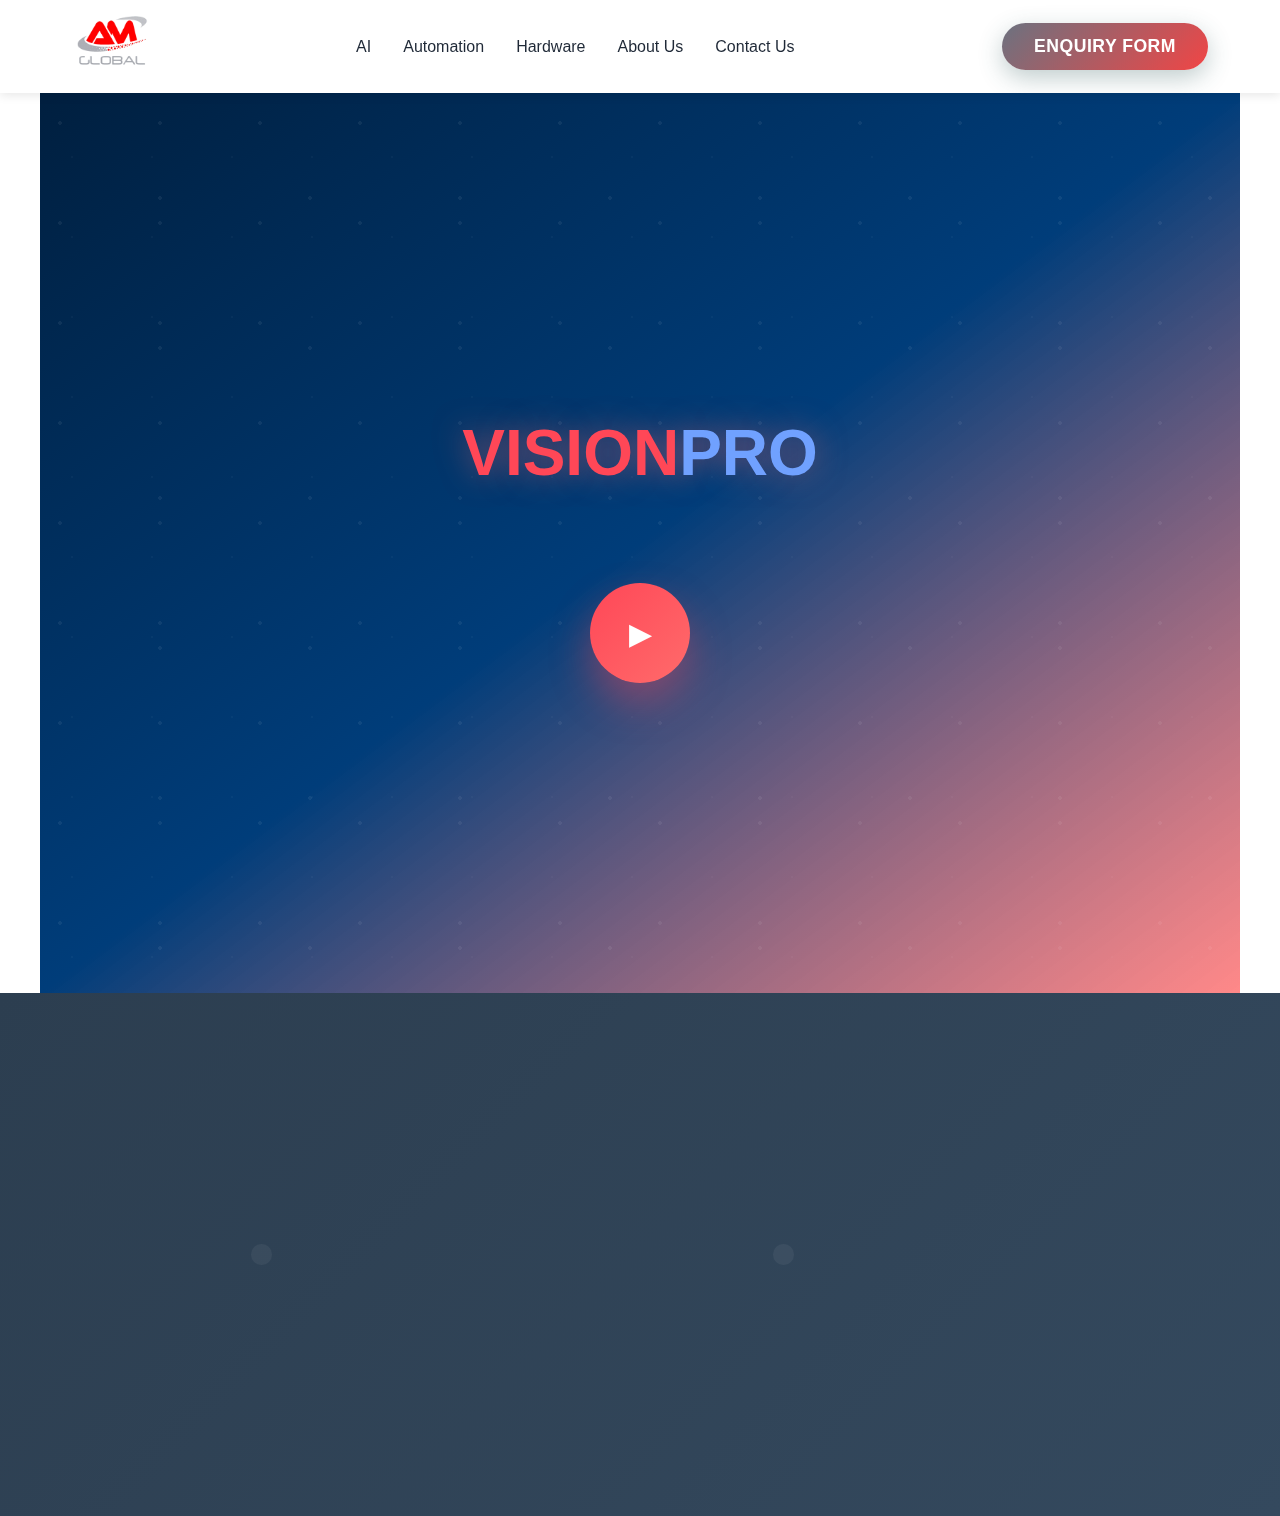
<file: index.html>
<!DOCTYPE html>
<html lang="en">

<head>
    <meta charset="UTF-8">
    <meta name="viewport" content="width=device-width, initial-scale=1.0">
    <title>Products - AM Global | Your Trusted Technology Partner</title>
    <link rel="stylesheet" href="./Code/Home/style.css">
</head>

<body>
    <header>
        <nav>
            <div class="logo">
                <a href="Code/Home/Index.html"><img src="Code/images/AM Global Logo copy.png" alt="AM Global Logo"></a>
            </div>
            <ul class="nav-links">
                <!-- <li><a href="../Products/Index.html">Products</a></li> -->
                <li><a href="Code/Ai/Index.html">AI</a></li>
                <li><a href="Code/Automation/Index.html">Automation</a></li>
                <li><a href="Code/Hardware/Index.html">Hardware</a></li>
                <li><a href="Code/About/Index.html">About Us</a></li>
                <li><a href="Code/Contact/Index.html">Contact Us</a></li>
            </ul>
            <button class="contact-nav-btn">
                <a
                    href="https://docs.google.com/forms/d/e/1FAIpQLSfoK6vgeDLR1E3rNieQdl8b1TOaQg3b1KxLlOs0zJr1URg1hQ/viewform?usp=dialog">
                    Enquiry Form
                </a>
            </button>
            <button class="mobile-menu" onclick="toggleMobileMenu()">☰</button>
        </nav>
    </header>

    <!-- Mobile Menu Overlay -->
    <div class="mobile-menu-overlay" id="mobileMenuOverlay">
        <div class="mobile-menu-content">
            <div class="mobile-menu-header">
                <div class="logo">
                    <div class="logo-icon"> <a href="Code/Home/index.html"><img src="Code/images/AM Global Logo copy.png"
                                alt="AM Global Logo"></a>
                    </div>
                </div>
                <button class="mobile-menu-close" onclick="closeMobileMenu()">✕</button>
            </div>
            <ul class="mobile-nav-links">
                <!-- <li><a href="../Products/Index.html" onclick="closeMobileMenu()">Products</a></li> -->
                <li><a href="Code/Ai/Index.html" onclick="closeMobileMenu()">AI</a></li>
                <li><a href="Code/Automation/Index.html" onclick="closeMobileMenu()">Automation</a></li>
                <li><a href="Code/Hardware/Index.html" onclick="closeMobileMenu()">Hardware</a></li>
                <li><a href="Code/About/Index.html" onclick="closeMobileMenu()">About Us</a></li>
                <li><a href="Code/Contact/Index.html" onclick="closeMobileMenu()">Contact Us</a></li>
            </ul>
            <button class="contact-nav-btn">
                <a
                    href="https://docs.google.com/forms/d/e/1FAIpQLSfoK6vgeDLR1E3rNieQdl8b1TOaQg3b1KxLlOs0zJr1URg1hQ/viewform?usp=dialog">
                    Enquiry Form
                </a>
            </button>
        </div>
    </div>


    <!-- Main Hero Section -->
    <section class="main-hero-section">
        <div class="container">
            <!-- Background with blur effect -->
            <div class="background" id="background"></div>

            <!-- Floating particles -->
            <div class="particles" id="particles"></div>

            <!-- Vision Pro Logo -->
            <div class="logo-overlay" id="logo">
                <span class="vision">VISION</span><span class="pro">PRO</span>
            </div>

            <!-- Play button -->
            <button class="play-button" id="playBtn">
                ▶
            </button>

            <!-- Video container -->
            <div class="video-container" id="videoContainer">
                <div class="video-wrapper">
                    <video id="video" preload="metadata">
                        <!-- Source will be set by JavaScript -->
                        <source id="videoSource" type="video/mp4">
                        Your browser does not support the video tag.
                    </video>

                    <div class="controls">
                        <div class="control-bar">
                            <button class="play-pause-btn" id="playPauseBtn">▶</button>
                            <div class="progress-bar" id="progressBar">
                                <div class="progress-fill" id="progressFill"></div>
                            </div>
                            <div class="time-display" id="timeDisplay">0:00 / 0:00</div>
                        </div>
                    </div>
                </div>
            </div>
        </div>
    </section>

    <!-- Footer -->
    <div class="footer">
        <div class="footer-grid">
            <!-- Logo and Description Section -->
            <div class="footer-section loading">
                <div class="footer-logo">
                    <img src="Code/images/AM Global Logo copy.png" alt="AM Global Logo">
                </div>
            </div>

            <!-- Quick Links Section -->
            <div class="footer-section loading">
                <h3>Quick Links</h3>
                <nav class="footer-nav">
                    <ul>
                        <li><a href="Code/Products/Index.html">Products</a></li>
                        <li><a href="Code/Ai/Index.html">AI Solutions</a></li>
                        <li><a href="Code/Automation/Index.html">Automation</a></li>
                        <li><a href="Code/Hardware/Index.html">Hardware</a></li>
                        <li><a href="Code/About/Index.html">About Us</a></li>
                    </ul>
                </nav>
            </div>

            <!-- Contact Us Section -->
            <div class="footer-section loading">
                <h3>Contact Us</h3>
                <div class="contact-info">
                    <div class="contact-item">
                        <svg class="contact-icon" fill="currentColor" viewBox="0 0 20 20">
                            <path
                                d="M2 3a1 1 0 011-1h2.153a1 1 0 01.986.836l.74 4.435a1 1 0 01-.54 1.06l-1.548.773a11.037 11.037 0 006.105 6.105l.774-1.548a1 1 0 011.059-.54l4.435.74a1 1 0 01.836.986V17a1 1 0 01-1 1h-2C7.82 18 2 12.18 2 5V3z" />
                        </svg>
                        <span class="contact-text phone">+91 9767734249</span>
                    </div>

                    <div class="contact-item">
                        <svg class="contact-icon" fill="currentColor" viewBox="0 0 20 20">
                            <path d="M2.003 5.884L10 9.882l7.997-3.998A2 2 0 0016 4H4a2 2 0 00-1.997 1.884z" />
                            <path d="M18 8.118l-8 4-8-4V14a2 2 0 002 2h12a2 2 0 002-2V8.118z" />
                        </svg>
                        <span class="contact-text">support@am-global.in</span>
                    </div>

                    <div class="contact-item">
                        <svg class="contact-icon" fill="currentColor" viewBox="0 0 20 20">
                            <path fill-rule="evenodd"
                                d="M5.05 4.05a7 7 0 119.9 9.9L10 18.9l-4.95-4.95a7 7 0 010-9.9zM10 11a2 2 0 100-4 2 2 0 000 4z"
                                clip-rule="evenodd" />
                        </svg>
                        <span class="contact-text">A-18, Kanchunjunga Arcade, Hadapsar,
                            Pune 411028</span>
                    </div>
                </div>
            </div>

            <!-- CTA Section -->
            <div class="footer-section loading">
                <h3>Get Started</h3>
                <div class="cta-section">
                    <p style="color: #bdc3c7; margin-bottom: 1.5rem; line-height: 1.6;">
                        Ready to transform your business with cutting-edge technology?
                    </p>
                    <button class="contact-nav-btn">
                        <a
                            href="https://docs.google.com/forms/d/e/1FAIpQLSfoK6vgeDLR1E3rNieQdl8b1TOaQg3b1KxLlOs0zJr1URg1hQ/viewform?usp=dialog">
                            Enquiry Form
                        </a>
                    </button>
                </div>
            </div>
        </div>

        <!-- Copyright Section -->
        <div class="footer-bottom loading">
            <div class="social-links">
                <img class="make-logo" style="height: 50px;
  border-radius: 40px;" src="Code/images/image.png" alt="AM Global Logo">
                <a href="https://www.youtube.com/@amglobal2528" class="social-link" title="YouTube">
                    <svg width="20" height="20" fill="currentColor" viewBox="0 0 24 24">
                        <path
                            d="M23.498 6.186a3.016 3.016 0 0 0-2.122-2.136C19.505 3.545 12 3.545 12 3.545s-7.505 0-9.377.505A3.017 3.017 0 0 0 .502 6.186C0 8.07 0 12 0 12s0 3.93.502 5.814a3.016 3.016 0 0 0 2.122 2.136c1.871.505 9.376.505 9.376.505s7.505 0 9.377-.505a3.015 3.015 0 0 0 2.122-2.136C24 15.93 24 12 24 12s0-3.93-.502-5.814zM9.545 15.568V8.432L15.818 12l-6.273 3.568z" />
                    </svg>
                </a>
            </div>

            <p>
                © 2025 AM Global. All rights reserved. | Designed with ❤️ in India</p>
        </div>
    </div>

    <script src="app.js">

    </script>
</body>

</html>
</file>
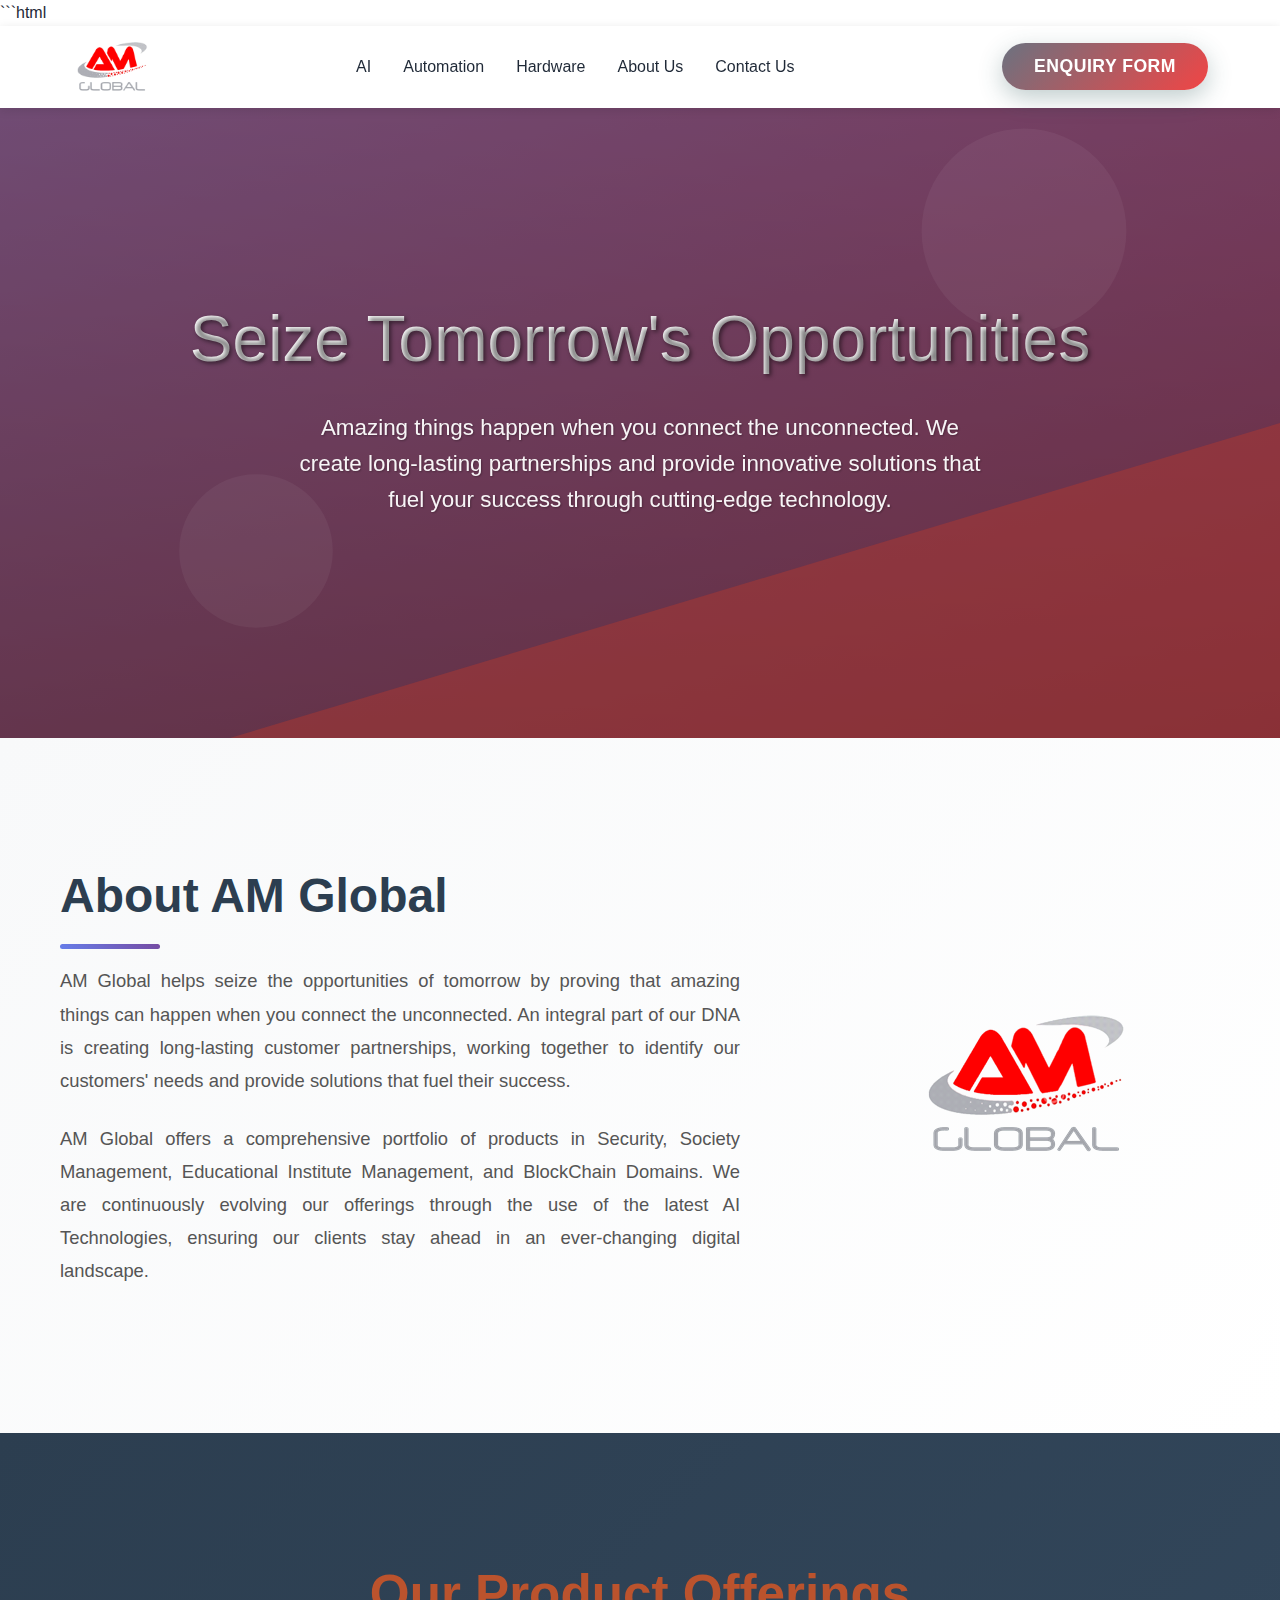
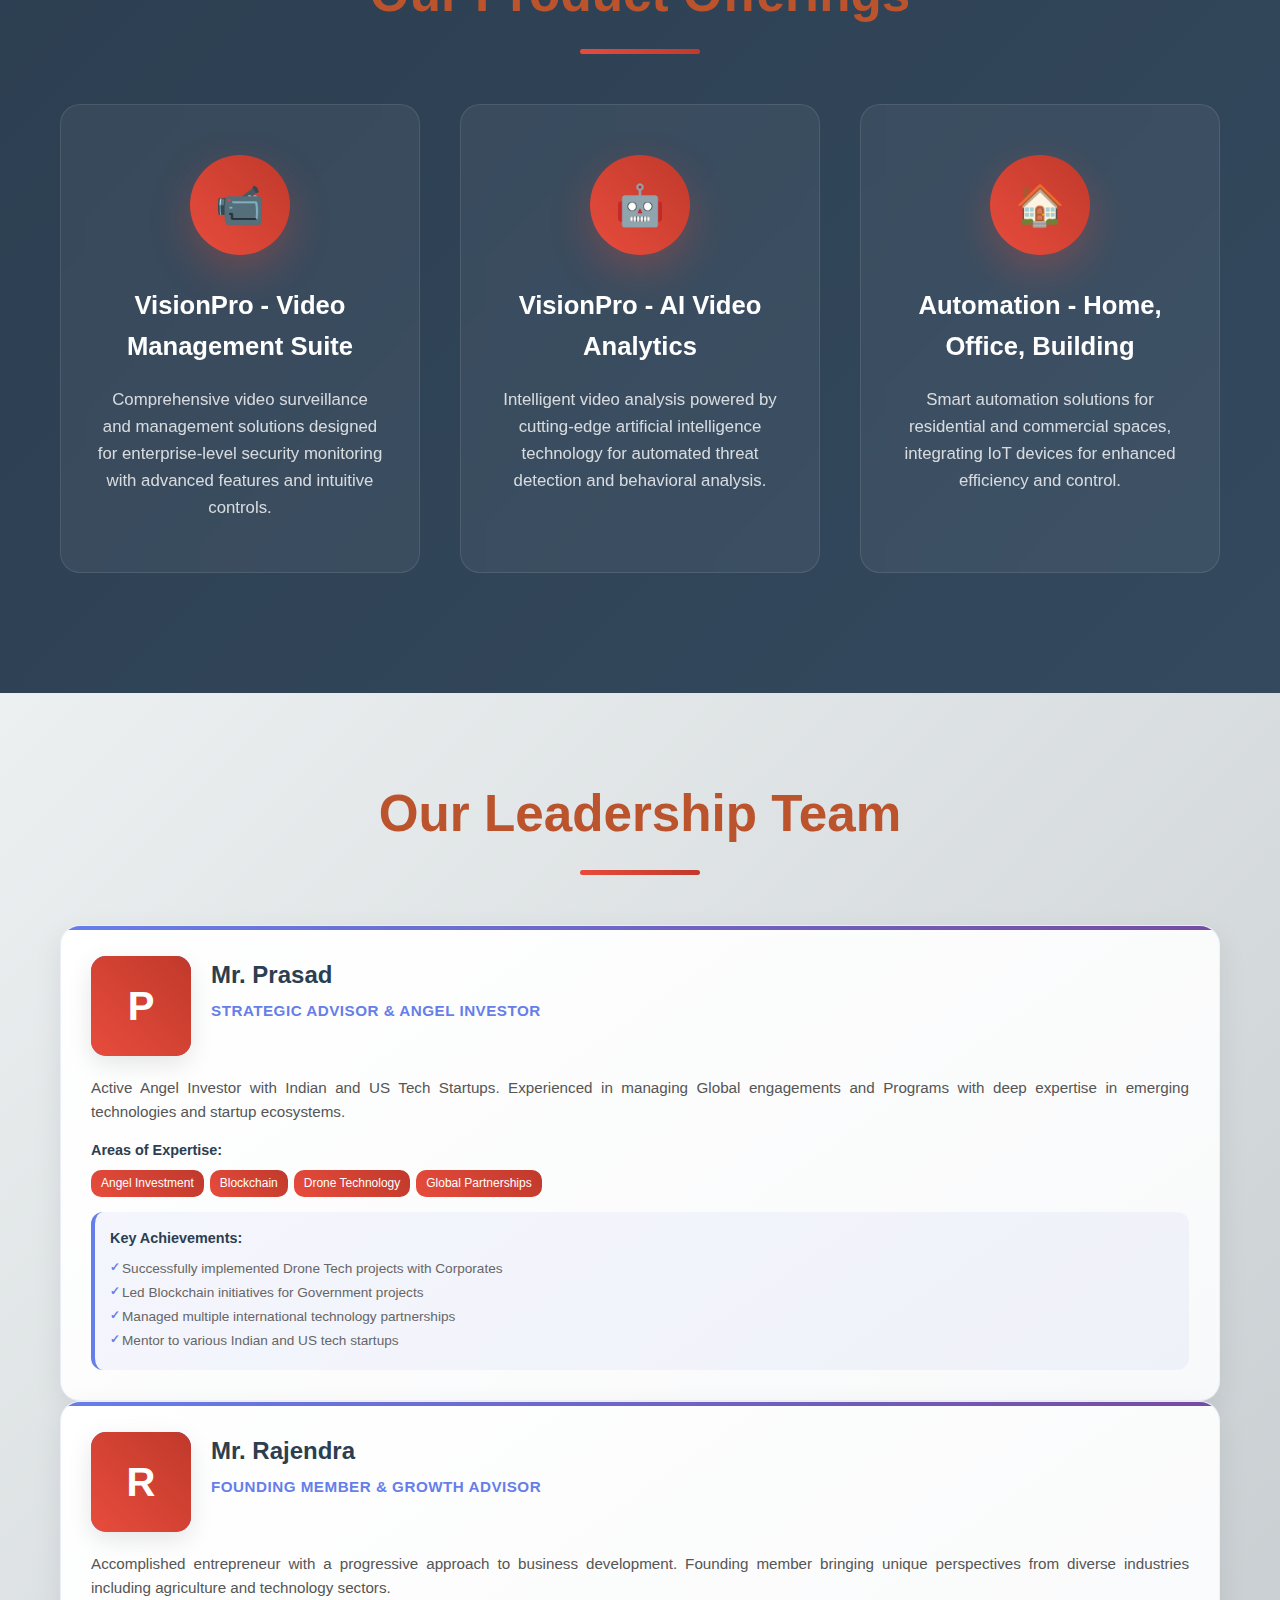
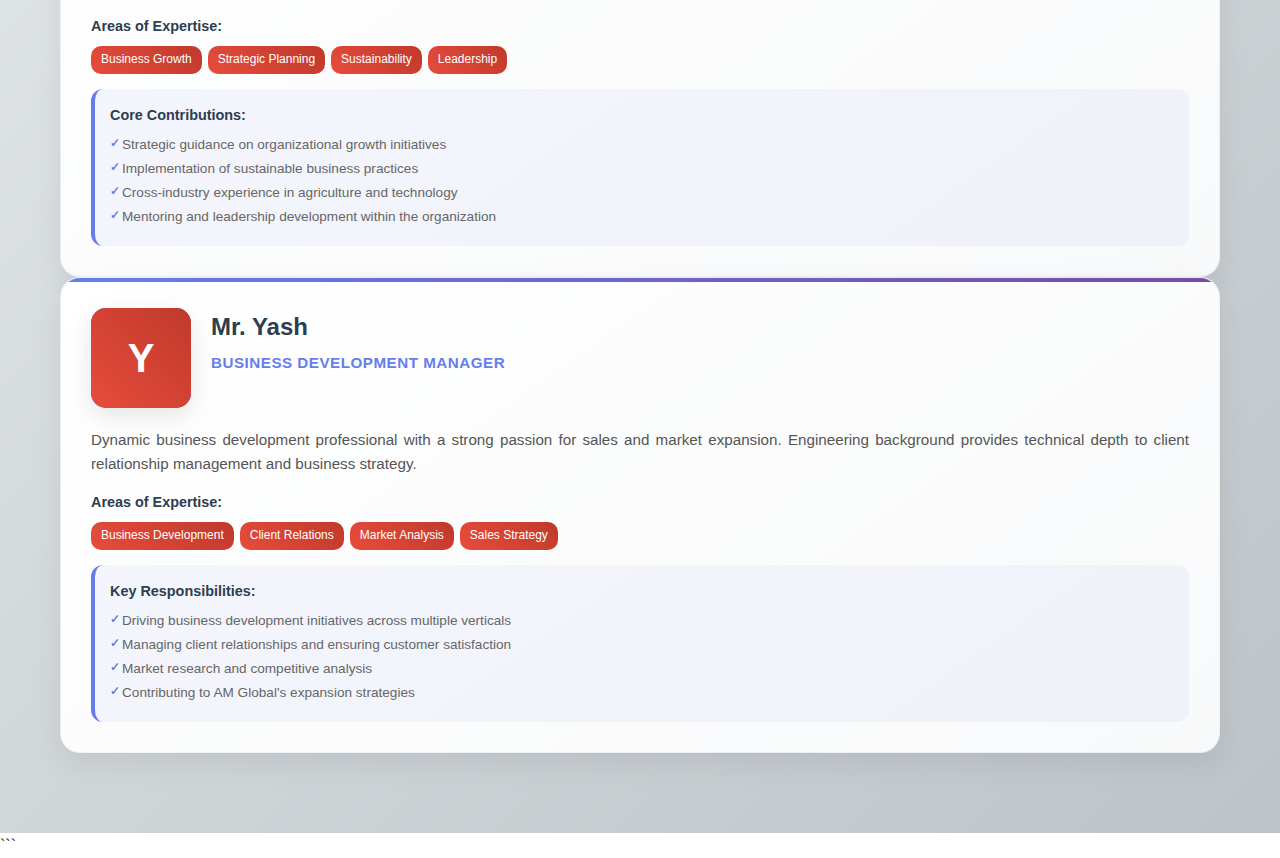
<file: Code/About/Index.html>
```html
<!DOCTYPE html>
<html lang="en">
<head>
    <meta charset="UTF-8">
    <meta name="viewport" content="width=device-width, initial-scale=1.0">
    <title>AM Global</title>
    <link rel="icon" type="image/png" href="../images/AM Global Logo copy.png">
    <link rel="stylesheet" href="style.css">
</head>
<body>
    <header>
        <nav> 
            
            <div class="logo">
                <a href="../Home/index.html"><img src="../images/AM Global Logo copy.png" alt="AM Global Logo"></a>
            </div>
            <ul class="nav-links">
                <!-- <li><a href="../Products/Index.html">Products</a></li> -->
                <li><a href="../Ai/Index.html">AI</a></li>
                <li><a href="../Automation/Index.html">Automation</a></li>
                <li><a href="../Hardware/Index.html">Hardware</a></li>
                <li><a href="../About/Index.html">About Us</a></li>
                <li><a href="../Contact/Index.html">Contact Us</a></li>
            </ul>
            <button class="contact-nav-btn">
                <a href="https://docs.google.com/forms/d/e/1FAIpQLSfoK6vgeDLR1E3rNieQdl8b1TOaQg3b1KxLlOs0zJr1URg1hQ/viewform?usp=dialog">
                    Enquiry Form
                </a>
            </button>
            <button class="mobile-menu" onclick="toggleMobileMenu()">☰</button>
        </nav>
    </header>

    <!-- Mobile Menu Overlay -->
    <div class="mobile-menu-overlay" id="mobileMenuOverlay">
        <div class="mobile-menu-content">
            <div class="mobile-menu-header">
                <div class="logo">
                    <div class="logo-icon">
                        <a href="../Home/index.html"><img src="../images/AM Global Logo copy.png" alt="AM Global Logo"></a>
                    </div>
                </div>
                <button class="mobile-menu-close" onclick="closeMobileMenu()">✕</button>
            </div>
            <ul class="mobile-nav-links">
                <!-- <li><a href="../Products/Index.html" onclick="closeMobileMenu()">Products</a></li> -->
                <li><a href="../Ai/Index.html" onclick="closeMobileMenu()">AI</a></li>
                <li><a href="../Automation/Index.html" onclick="closeMobileMenu()">Automation</a></li>
                <li><a href="../Hardware/Index.html" onclick="closeMobileMenu()">Hardware</a></li>
                <li><a href="../About/Index.html" onclick="closeMobileMenu()">About Us</a></li>
                <li><a href="../Contact/Index.html" onclick="closeMobileMenu()">Contact Us</a></li>
            </ul>
            <button class="contact-nav-btn">
                <a href="https://docs.google.com/forms/d/e/1FAIpQLSfoK6vgeDLR1E3rNieQdl8b1TOaQg3b1KxLlOs0zJr1URg1hQ/viewform?usp=dialog">
                    Enquiry Form
                </a>
            </button>
        </div>
    </div>

    <!-- Hero Section -->
    <section class="hero">
        <div class="container">
            <div class="hero-content fade-in">
                <h1>Seize Tomorrow's Opportunities</h1>
                <p>Amazing things happen when you connect the unconnected. We create long-lasting partnerships and provide innovative solutions that fuel your success through cutting-edge technology.</p>
            </div>
        </div>
    </section>

    <!-- About Section -->
    <section id="about" class="about">
        <div class="container">
            <div class="about-content">
                <div class="about-text">
                    <h2>About AM Global</h2>
                    <p>AM Global helps seize the opportunities of tomorrow by proving that amazing things can happen when you connect the unconnected. An integral part of our DNA is creating long-lasting customer partnerships, working together to identify our customers' needs and provide solutions that fuel their success.</p>
                    <p>AM Global offers a comprehensive portfolio of products in Security, Society Management, Educational Institute Management, and BlockChain Domains. We are continuously evolving our offerings through the use of the latest AI Technologies, ensuring our clients stay ahead in an ever-changing digital landscape.</p>
                </div>
                <div class="about-image">
                    <img src="../images/AM Global Logo copy.png" alt="">
                </div>
            </div>
        </div>
    </section>

    <!-- Products Section -->
    <section class="products">
        <div class="container">
            <h2 class="section-title">Our Product Offerings</h2>
            <div class="products-grid">
                <div class="product-card">
                    <div class="product-icon">📹</div>
                    <h3>VisionPro - Video Management Suite</h3>
                    <p>Comprehensive video surveillance and management solutions designed for enterprise-level security monitoring with advanced features and intuitive controls.</p>
                </div>
                <div class="product-card">
                    <div class="product-icon">🤖</div>
                    <h3>VisionPro - AI Video Analytics</h3>
                    <p>Intelligent video analysis powered by cutting-edge artificial intelligence technology for automated threat detection and behavioral analysis.</p>
                </div>
                <div class="product-card">
                    <div class="product-icon">🏠</div>
                    <h3>Automation - Home, Office, Building</h3>
                    <p>Smart automation solutions for residential and commercial spaces, integrating IoT devices for enhanced efficiency and control.</p>
                </div>
            </div>
        </div>
    </section>

    <!-- Team Section -->
    <section class="team">
        <div class="container">
            <h2 class="section-title">Our Leadership Team</h2>
            <div class="team-grid">
                <div class="team-card">
                    <div class="founder-header">
                        <div class="founder-image">
                            <!-- Replace with actual image: <img src="path-to-prasad-image.jpg" alt="Mr. Prasad"> -->
                            <div class="founder-image-placeholder">P</div>
                        </div>
                        <div class="founder-info">
                            <h3>Mr. Prasad</h3>
                            <div class="founder-title">Strategic Advisor & Angel Investor</div>
                        </div>
                    </div>
                    <div class="founder-description">
                        Active Angel Investor with Indian and US Tech Startups. Experienced in managing Global engagements and Programs with deep expertise in emerging technologies and startup ecosystems.
                    </div>
                    <div class="expertise-section">
                        <div class="expertise-title">Areas of Expertise:</div>
                        <div class="expertise-tags">
                            <span class="expertise-tag">Angel Investment</span>
                            <span class="expertise-tag">Blockchain</span>
                            <span class="expertise-tag">Drone Technology</span>
                            <span class="expertise-tag">Global Partnerships</span>
                        </div>
                    </div>
                    <div class="achievements">
                        <h4>Key Achievements:</h4>
                        <ul>
                            <li>Successfully implemented Drone Tech projects with Corporates</li>
                            <li>Led Blockchain initiatives for Government projects</li>
                            <li>Managed multiple international technology partnerships</li>
                            <li>Mentor to various Indian and US tech startups</li>
                        </ul>
                    </div>
                    </div>
                </div>

                <!-- Removed Mr. Tushar card -->

                <div class="team-card">
                    <div class="founder-header">
                        <div class="founder-image">
                            <!-- Replace with actual image: <img src="path-to-rajendra-image.jpg" alt="Mr. Rajendra"> -->
                            <div class="founder-image-placeholder">R</div>
                        </div>
                        <div class="founder-info">
                            <h3>Mr. Rajendra</h3>
                            <div class="founder-title">Founding Member & Growth Advisor</div>
                        </div>
                    </div>
                    <div class="founder-description">
                        Accomplished entrepreneur with a progressive approach to business development. Founding member bringing unique perspectives from diverse industries including agriculture and technology sectors.
                    </div>
                    <div class="expertise-section">
                        <div class="expertise-title">Areas of Expertise:</div>
                        <div class="expertise-tags">
                            <span class="expertise-tag">Business Growth</span>
                            <span class="expertise-tag">Strategic Planning</span>
                            <span class="expertise-tag">Sustainability</span>
                            <span class="expertise-tag">Leadership</span>
                        </div>
                    </div>
                    <div class="achievements">
                        <h4>Core Contributions:</h4>
                        <ul>
                            <li>Strategic guidance on organizational growth initiatives</li>
                            <li>Implementation of sustainable business practices</li>
                            <li>Cross-industry experience in agriculture and technology</li>
                            <li>Mentoring and leadership development within the organization</li>
                        </ul>
                    </div>
                </div>

                <div class="team-card">
                    <div class="founder-header">
                        <div class="founder-image">
                            <!-- Replace with actual image: <img src="path-to-yash-image.jpg" alt="Mr. Yash"> -->
                            <div class="founder-image-placeholder">Y</div>
                        </div>
                        <div class="founder-info">
                            <h3>Mr. Yash</h3>
                            <div class="founder-title">Business Development Manager</div>                       
                        </div>
                    </div>
                    <div class="founder-description">
                        Dynamic business development professional with a strong passion for sales and market expansion. Engineering background provides technical depth to client relationship management and business strategy.
                    </div>
                    <div class="expertise-section">
                        <div class="expertise-title">Areas of Expertise:</div>
                        <div class="expertise-tags">
                            <span class="expertise-tag">Business Development</span>
                            <span class="expertise-tag">Client Relations</span>
                            <span class="expertise-tag">Market Analysis</span>
                            <span class="expertise-tag">Sales Strategy</span>
                        </div>
                    </div>
                    <div class="achievements">
                        <h4>Key Responsibilities:</h4>
                        <ul>
                            <li>Driving business development initiatives across multiple verticals</li>
                            <li>Managing client relationships and ensuring customer satisfaction</li>
                            <li>Market research and competitive analysis</li>
                            <li>Contributing to AM Global's expansion strategies</li>
                        </ul>
                    </div>
                </div>

            </div>
        </div>
    </section>

    <script src="app.js"></script>
</body>
</html>
```
</file>
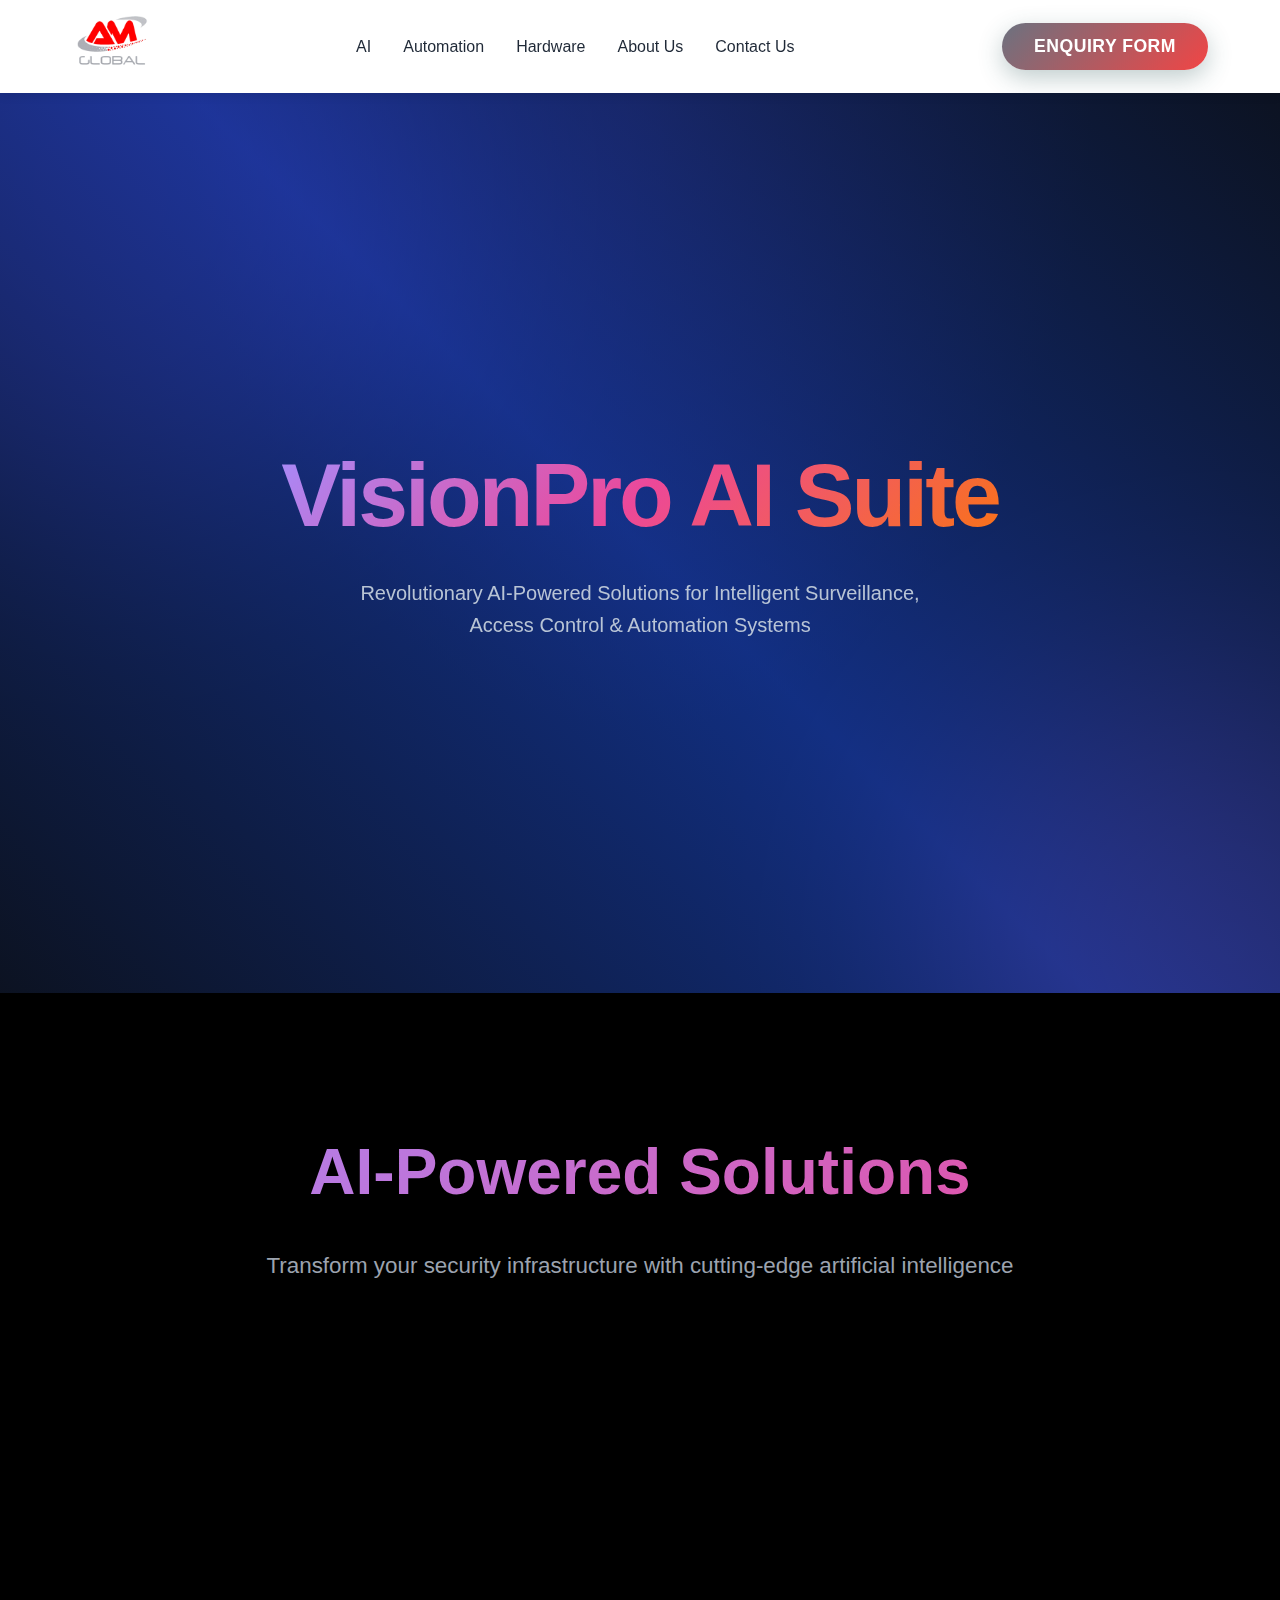
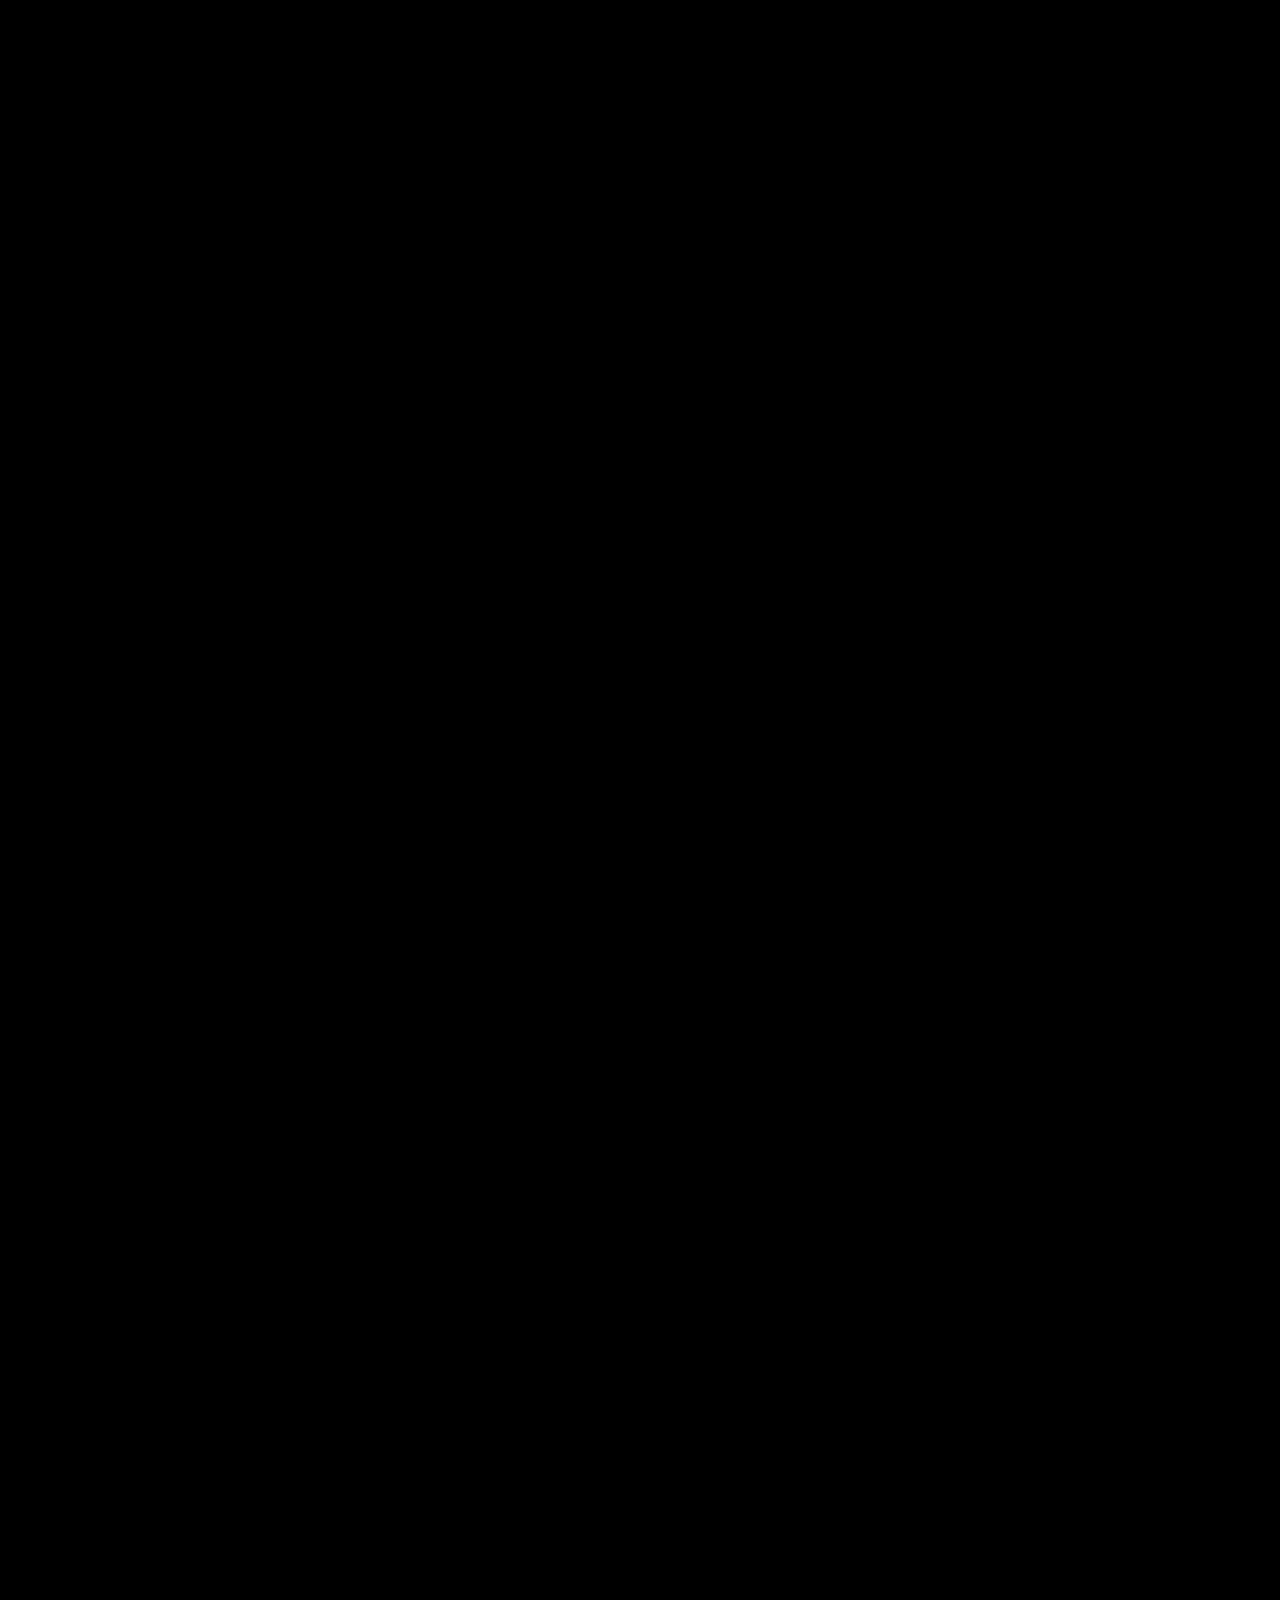
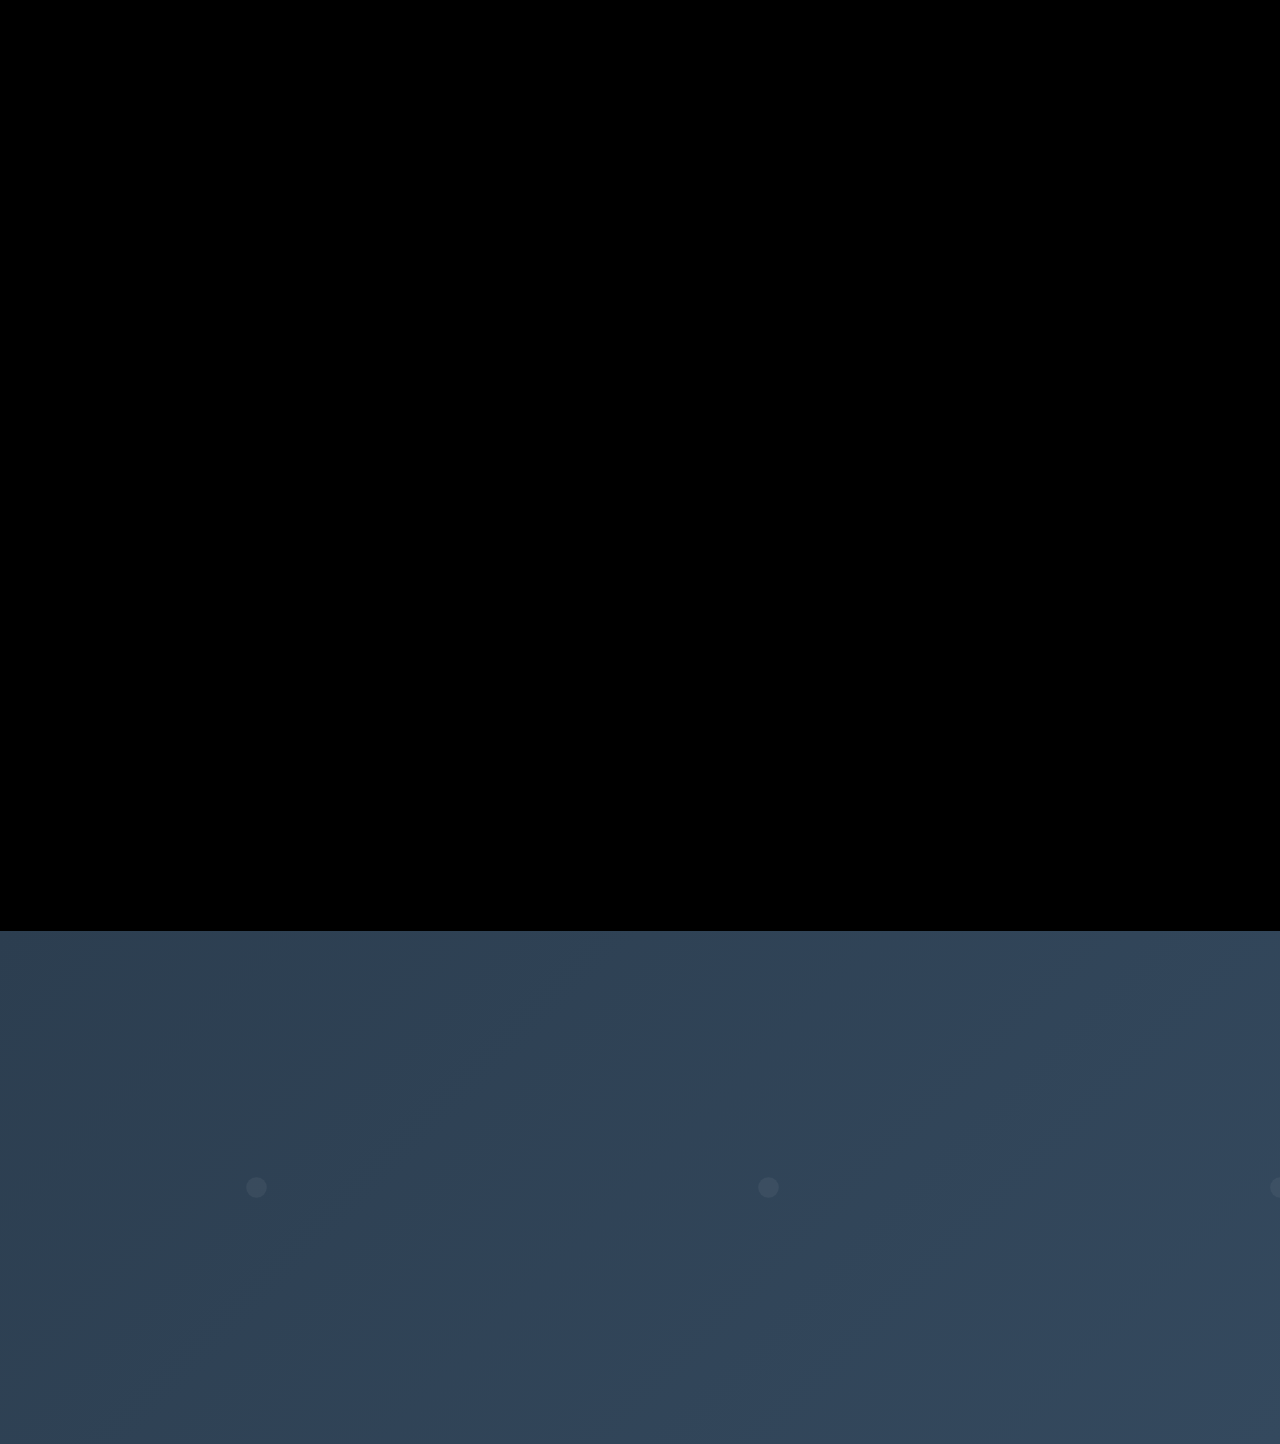
<file: Code/Ai/Index.html>
<!DOCTYPE html>
<html lang="en">

<head>
    <meta charset="UTF-8">
    <meta name="viewport" content="width=device-width, initial-scale=1.0">
    <title> AM Global</title>
    <link rel="icon" type="image/png" href="../images/AM Global Logo copy.png">
    <link rel="stylesheet" href="style.css">
</head>

<body>
    <header>
        <nav>
            <div class="logo">
                <a href="../Home/index.html"><img src="../images/AM Global Logo copy.png" alt="AM Global Logo"></a>
            </div>
            <ul class="nav-links">
                <!-- <li><a href="../Products/Index.html">Products</a></li> -->
                <li><a href="../Ai/Index.html">AI</a></li>
                <li><a href="../Automation/Index.html">Automation</a></li>
                <li><a href="../Hardware/Index.html">Hardware</a></li>
                <li><a href="../About/Index.html">About Us</a></li>
                <li><a href="../Contact/Index.html">Contact Us</a></li>
            </ul>
            <button class="contact-nav-btn">
                <a
                    href="https://docs.google.com/forms/d/e/1FAIpQLSfoK6vgeDLR1E3rNieQdl8b1TOaQg3b1KxLlOs0zJr1URg1hQ/viewform?usp=dialog">
                    Enquiry Form
                </a>
            </button>
            <button class="mobile-menu" onclick="toggleMobileMenu()">☰</button>
        </nav>
    </header>

    <!-- Mobile Menu Overlay -->
    <div class="mobile-menu-overlay" id="mobileMenuOverlay">
        <div class="mobile-menu-content">
            <div class="mobile-menu-header">
                <div class="logo">
                    <div class="logo-icon"> <a href="../Home/index.html"><img src="../images/AM Global Logo copy.png"
                                alt="AM Global Logo"></a>
                    </div>
                </div>
                <button class="mobile-menu-close" onclick="closeMobileMenu()">✕</button>
            </div>
            <ul class="mobile-nav-links">
                <!-- <li><a href="../Products/Index.html" onclick="closeMobileMenu()">Products</a></li> -->
                <li><a href="../Ai/Index.html" onclick="closeMobileMenu()">AI</a></li>
                <li><a href="../Automation/Index.html" onclick="closeMobileMenu()">Automation</a></li>
                <li><a href="../Hardware/Index.html" onclick="closeMobileMenu()">Hardware</a></li>
                <li><a href="../About/Index.html" onclick="closeMobileMenu()">About Us</a></li>
                <li><a href="../Contact/Index.html" onclick="closeMobileMenu()">Contact Us</a></li>
            </ul>
            <button class="contact-nav-btn">
                <a
                    href="https://docs.google.com/forms/d/e/1FAIpQLSfoK6vgeDLR1E3rNieQdl8b1TOaQg3b1KxLlOs0zJr1URg1hQ/viewform?usp=dialog">
                    Enquiry Form
                </a>
            </button>
        </div>
    </div>


    <!-- About Section -->
    <section class="hero">
        <div class="glow-orb orb-1"></div>
        <div class="glow-orb orb-2"></div>
        <div class="hero-content">
            <h1>VisionPro AI Suite</h1>
            <p class="hero-subtitle">Revolutionary AI-Powered Solutions for Intelligent Surveillance,<br>Access Control
                & Automation Systems</p>
            <!-- <a href="#products" class="hero-cta">Explore Solutions</a> -->
        </div>
    </section>

    <section class="products-section" id="products">
        <div class="section-header">
            <h2 class="section-title">AI-Powered Solutions</h2>
            <p class="section-subtitle">Transform your security infrastructure with cutting-edge artificial intelligence
            </p>
        </div>
        <div class="products-grid">
            <div class="product-card">
                <div class="product-image">
                    <div class="product-icon">🚗</div>
                </div>
                <div class="product-content">
                    <span class="badge">AI Recognition</span>
                    <h3>Automated Number Plate Recognition</h3>
                    <p>AI-powered ANPR system with real-time vehicle identification, achieving 99.8% accuracy in all
                        lighting conditions.</p>
                    <ul class="features-list">
                        <li>Multi-lane simultaneous detection</li>
                        <li>Advanced night vision capability</li>
                        <li>Cloud-based analytics dashboard</li>
                        <li>Instant alert notifications</li>
                    </ul>
                </div>
            </div>

            <div class="product-card">
                <div class="product-image">
                    <div class="product-icon">👤</div>
                </div>
                <div class="product-content">
                    <span class="badge">Biometric</span>
                    <h3>Face Recognition Attendance</h3>
                    <p>Touchless biometric attendance system with liveness detection and anti-spoofing technology for
                        maximum security.</p>
                    <ul class="features-list">
                        <li>Contactless verification system</li>
                        <li>Real-time liveness detection</li>
                        <li>Automated attendance reports</li>
                        <li>Seamless HR integration</li>
                    </ul>
                </div>
            </div>

            <div class="product-card">
                <div class="product-image">
                    <div class="product-icon">📹</div>
                </div>
                <div class="product-content">
                    <span class="badge">Video AI</span>
                    <h3>AI Video Analytics</h3>
                    <p>Transform surveillance into intelligence with deep learning algorithms that detect patterns and
                        anomalies instantly.</p>
                    <ul class="features-list">
                        <li>Real-time behavior analysis</li>
                        <li>Crowd density monitoring</li>
                        <li>Multi-object tracking</li>
                        <li>Smart anomaly detection</li>
                    </ul>
                </div>
            </div>

            <div class="product-card">
                <div class="product-image">
                    <div class="product-icon">🔐</div>
                </div>
                <div class="product-content">
                    <span class="badge">Access Control</span>
                    <h3>AI Access Control Automation</h3>
                    <p>Next-gen access management with AI-driven authentication, providing secure and frictionless entry
                        control.</p>
                    <ul class="features-list">
                        <li>Multi-factor authentication</li>
                        <li>Smart visitor management</li>
                        <li>Remote control & monitoring</li>
                        <li>Complete audit trail system</li>
                    </ul>
                </div>
            </div>

            <div class="product-card">
                <div class="product-image">
                    <div class="product-icon">🚨</div>
                </div>
                <div class="product-content">
                    <span class="badge">Smart Alert</span>
                    <h3>AI Alarm App</h3>
                    <p>Intelligent alarm system with AI-powered threat detection and instant notifications for
                        comprehensive security.</p>
                    <ul class="features-list">
                        <li>Smart threat analysis</li>
                        <li>Mobile push notifications</li>
                        <li>False alarm reduction</li>
                        <li>Emergency response integration</li>
                    </ul>
                </div>
            </div>
        </div>
    </section>
    <!-- Footer -->
    <div class="footer">
        <div class="footer-grid">
            <!-- Logo and Description Section -->
            <div class="footer-section loading">
                <div class="footer-logo">
                 <img src="../images/image.png" alt="AM Global Logo">  
                </div>
            </div>

            <!-- Quick Links Section -->
            <div class="footer-section loading">
                <h3>Quick Links</h3>
                <nav class="footer-nav">
                    <ul>
                        <li><a href="../Products/Index.html">Products</a></li>
                        <li><a href="../Ai/Index.html">AI Solutions</a></li>
                        <li><a href="../Automation/Index.html">Automation</a></li>
                        <li><a href="../Hardware/Index.html">Hardware</a></li>
                        <li><a href="../About/Index.html">About Us</a></li>
                    </ul>
                </nav>
            </div>

            <!-- Contact Us Section -->
            <div class="footer-section loading">
                <h3>Contact Us</h3>
                <div class="contact-info">
                    <div class="contact-item">
                        <svg class="contact-icon" fill="currentColor" viewBox="0 0 20 20">
                            <path
                                d="M2 3a1 1 0 011-1h2.153a1 1 0 01.986.836l.74 4.435a1 1 0 01-.54 1.06l-1.548.773a11.037 11.037 0 006.105 6.105l.774-1.548a1 1 0 011.059-.54l4.435.74a1 1 0 01.836.986V17a1 1 0 01-1 1h-2C7.82 18 2 12.18 2 5V3z" />
                        </svg>
                        <span class="contact-text phone">+91 9767734249</span>
                    </div>

                    <div class="contact-item">
                        <svg class="contact-icon" fill="currentColor" viewBox="0 0 20 20">
                            <path d="M2.003 5.884L10 9.882l7.997-3.998A2 2 0 0016 4H4a2 2 0 00-1.997 1.884z" />
                            <path d="M18 8.118l-8 4-8-4V14a2 2 0 002 2h12a2 2 0 002-2V8.118z" />
                        </svg>
                        <span class="contact-text">support@am-global.in</span>
                    </div>

                    <div class="contact-item">
                        <svg class="contact-icon" fill="currentColor" viewBox="0 0 20 20">
                            <path fill-rule="evenodd"
                                d="M5.05 4.05a7 7 0 119.9 9.9L10 18.9l-4.95-4.95a7 7 0 010-9.9zM10 11a2 2 0 100-4 2 2 0 000 4z"
                                clip-rule="evenodd" />
                        </svg>
                        <span class="contact-text">A-18, Kanchunjunga Arcade, Hadapsar,
                            Pune 411028</span>
                    </div>
                </div>
            </div>

            <!-- CTA Section -->
            <div class="footer-section loading">
                <h3>Get Started</h3>
                <div class="cta-section">
                    <p style="color: #bdc3c7; margin-bottom: 1.5rem; line-height: 1.6;">
                        Ready to transform your business with cutting-edge technology?
                    </p>
                    <button class="contact-nav-btn">
                        <a
                            href="https://docs.google.com/forms/d/e/1FAIpQLSfoK6vgeDLR1E3rNieQdl8b1TOaQg3b1KxLlOs0zJr1URg1hQ/viewform?usp=dialog">
                            Enquiry Form
                        </a>
                    </button>
                </div>
            </div>
        </div>

        <!-- Copyright Section -->
        <div class="footer-bottom loading">
            <div class="social-links">
                <a href="https://www.youtube.com/@amglobal2528" class="social-link" title="YouTube">
                    <svg width="20" height="20" fill="currentColor" viewBox="0 0 24 24">
                        <path
                            d="M23.498 6.186a3.016 3.016 0 0 0-2.122-2.136C19.505 3.545 12 3.545 12 3.545s-7.505 0-9.377.505A3.017 3.017 0 0 0 .502 6.186C0 8.07 0 12 0 12s0 3.93.502 5.814a3.016 3.016 0 0 0 2.122 2.136c1.871.505 9.376.505 9.376.505s7.505 0 9.377-.505a3.015 3.015 0 0 0 2.122-2.136C24 15.93 24 12 24 12s0-3.93-.502-5.814zM9.545 15.568V8.432L15.818 12l-6.273 3.568z" />
                    </svg>
                </a>
            </div>
            <p>© 2026 AM Global. All rights reserved</p>
        </div>
    </div>

    <script src="app.js">

    </script>
</body>

</html>
</file>
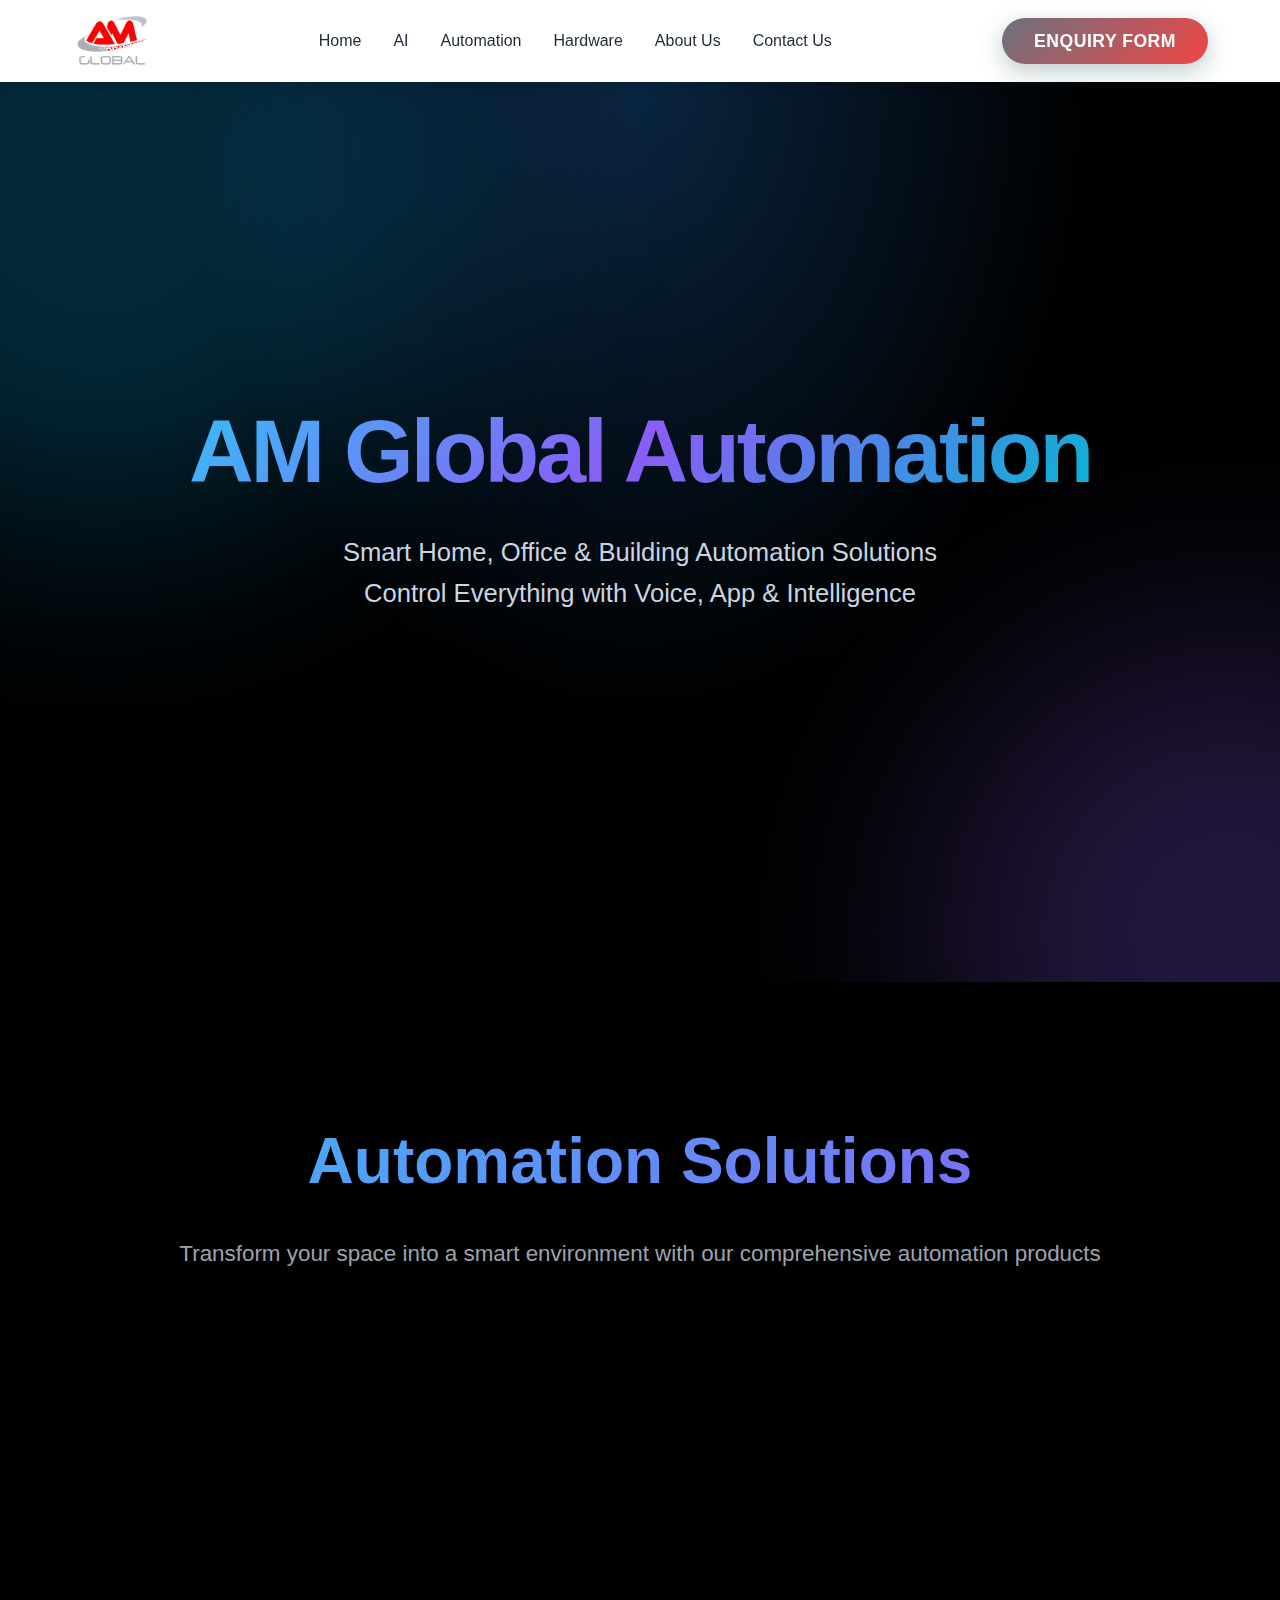
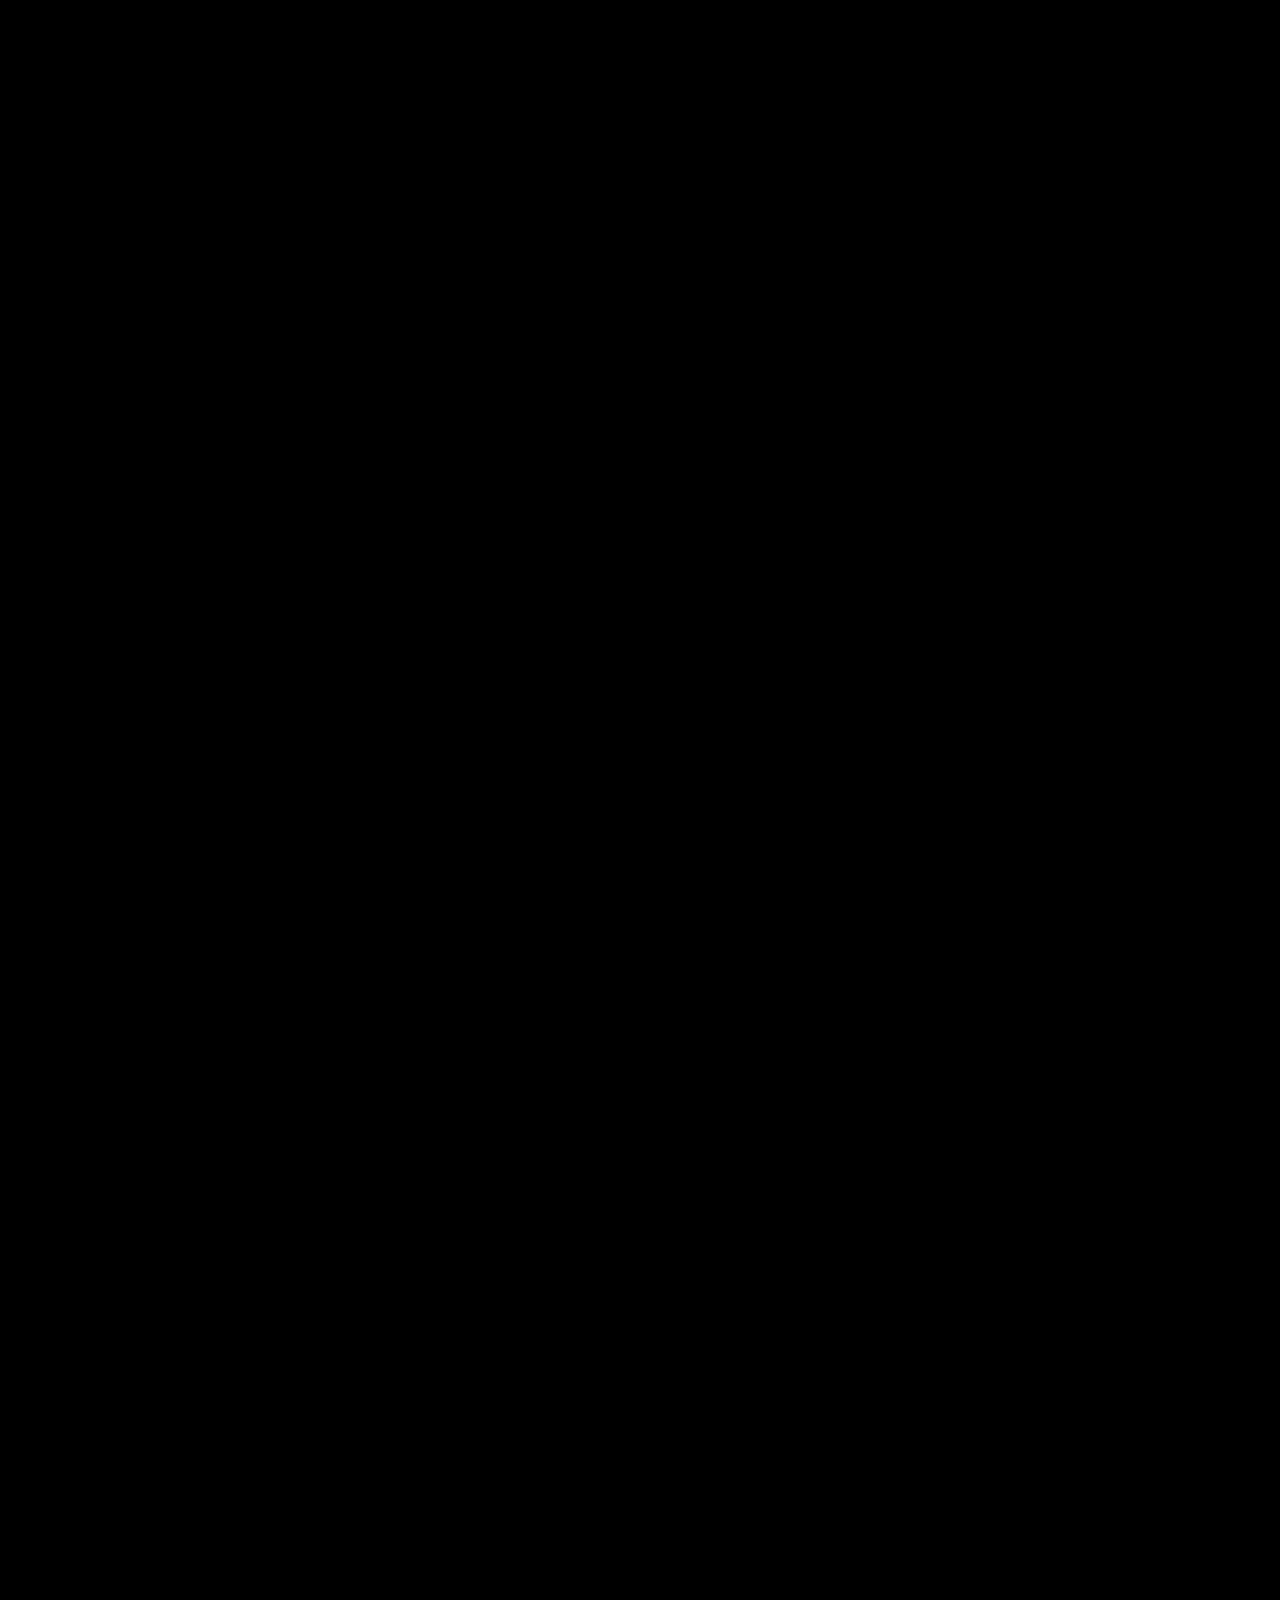
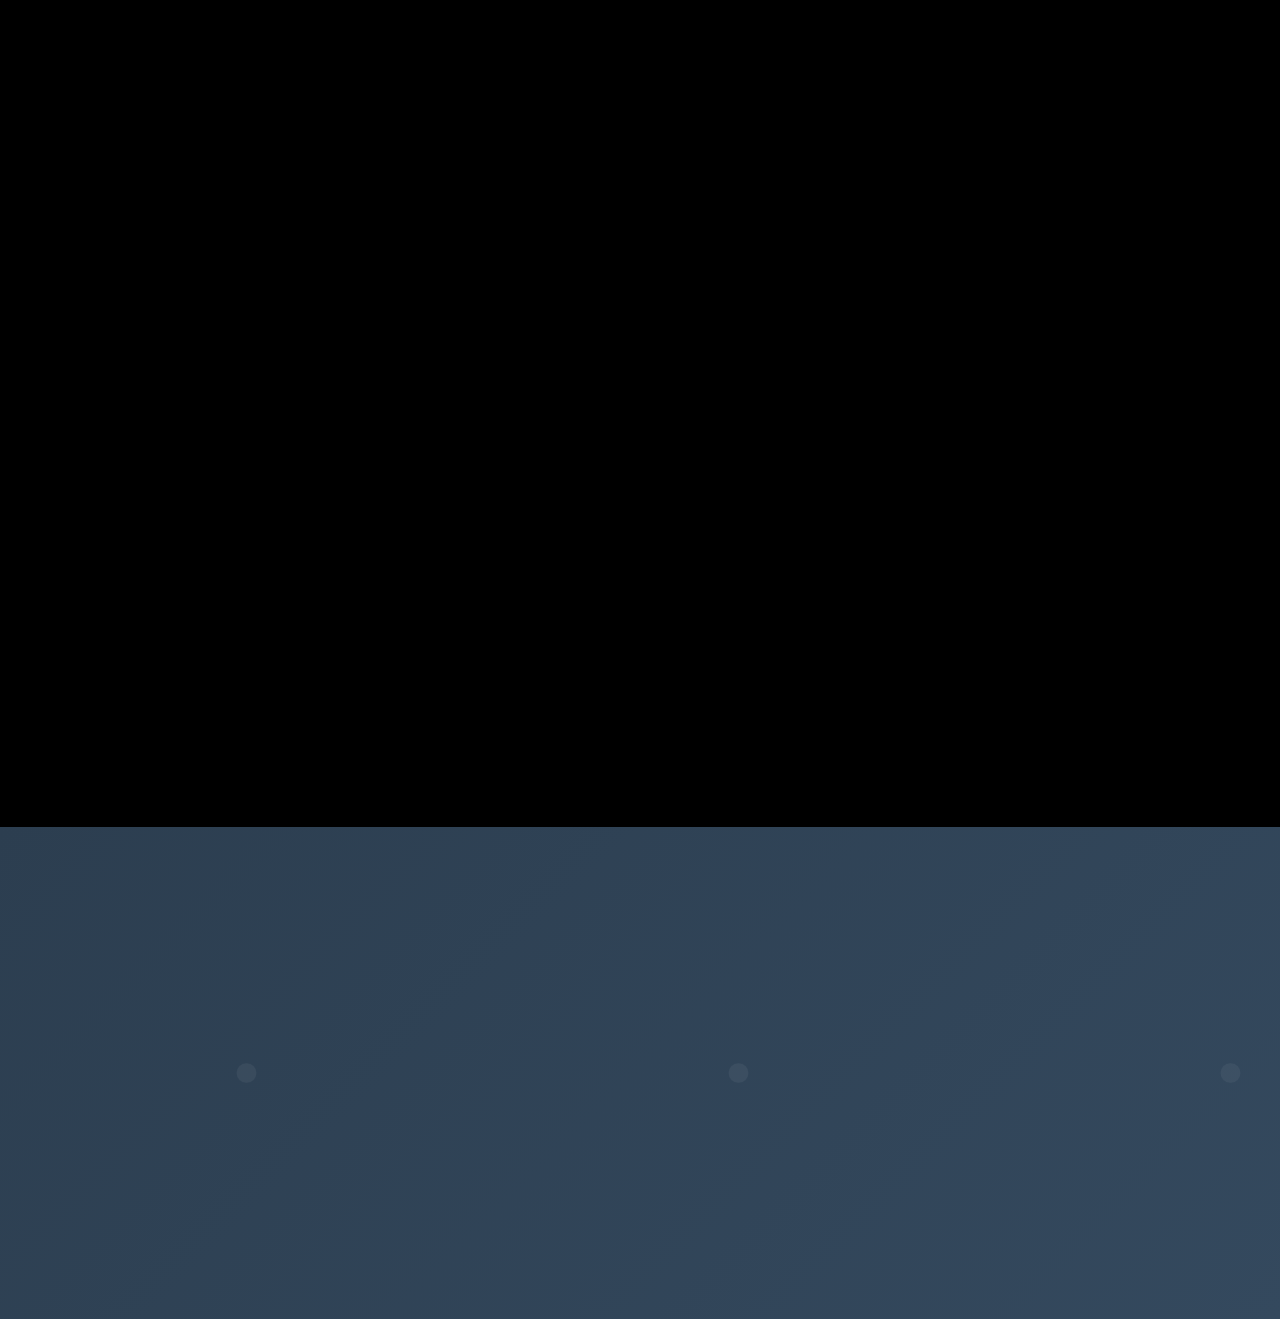
<file: Code/Automation/Index.html>
<!DOCTYPE html>
<html lang="en">
<head>
    <meta charset="UTF-8">
    <meta name="viewport" content="width=device-width, initial-scale=1.0">
    <title>AM Global</title>
    <link rel="icon" type="image/png" href="../images/AM Global Logo copy.png">
    <link rel="stylesheet" href="style.css">
</head>
<body>
    <header>
        <nav>
            <div class="logo">
            <img src="../images/AM Global Logo copy.png" alt="AM Global Logo">
            </div>
            <ul class="nav-links">
                <!-- <li><a href="../Products/Index.html">Products</a></li> -->
                 <li><a href="../Home/index.html">Home</a></li>
                <li><a href="../Ai/Index.html">AI</a></li>
                <li><a href="../Automation/Index.html">Automation</a></li>
                <li><a href="../Hardware/Index.html">Hardware</a></li>
                <li><a href="../About/Index.html">About Us</a></li>
                <li><a href="../Contact/Index.html">Contact Us</a></li>
            </ul>
            <button class="contact-nav-btn">
                <a
                    href="https://docs.google.com/forms/d/e/1FAIpQLSfoK6vgeDLR1E3rNieQdl8b1TOaQg3b1KxLlOs0zJr1URg1hQ/viewform?usp=dialog">
                    Enquiry Form
                </a>

            </button>
            <button class="mobile-menu" onclick="toggleMobileMenu()">☰</button>
        </nav>
    </header>
    <!-- Mobile Menu Overlay -->
    <div class="mobile-menu-overlay" id="mobileMenuOverlay">
        <div class="mobile-menu-content">
            <div class="mobile-menu-header">
                <div class="logo">
                    <div class="logo-icon"> <a href="../Home/index.html"><img src="../images/AM Global Logo copy.png"
                                alt="AM Global Logo"></a>
                    </div>
                </div>
                <button class="mobile-menu-close" onclick="closeMobileMenu()">✕</button>
            </div>
            <ul class="mobile-nav-links">
                <!-- <li><a href="../Products/Index.html" onclick="closeMobileMenu()">Products</a></li> -->
                 <li><a href="../Home/index.html" onclick="closeMobileMenu()">Home</a></li>
                <li><a href="../Ai/Index.html" onclick="closeMobileMenu()">AI</a></li>
                <li><a href="../Automation/Index.html" onclick="closeMobileMenu()">Automation</a></li>
                <li><a href="../Hardware/Index.html" onclick="closeMobileMenu()">Hardware</a></li>
                <li><a href="../About/Index.html" onclick="closeMobileMenu()">About Us</a></li>
                <li><a href="../Contact/Index.html" onclick="closeMobileMenu()">Contact Us</a></li>
            </ul>
            <button class="contact-nav-btn">
                <a
                    href="https://docs.google.com/forms/d/e/1FAIpQLSfoK6vgeDLR1E3rNieQdl8b1TOaQg3b1KxLlOs0zJr1URg1hQ/viewform?usp=dialog">
                    Enquiry Form
                </a>
            </button>
        </div>
    </div>

    <!-- About Section -->
    <section class="hero">
        <div class="glow-orb orb-1"></div>
        <div class="glow-orb orb-2"></div>
        <div class="hero-content">
            <h1>AM Global Automation</h1>
            <p class="hero-subtitle">Smart Home, Office & Building Automation Solutions<br>Control Everything with
                Voice, App & Intelligence</p>
        </div>
    </section>
    <section class="products-section" id="products">
        <div class="section-header">
            <h2 class="section-title">Automation Solutions</h2>
            <p class="section-subtitle">Transform your space into a smart environment with our comprehensive automation
                products</p>
        </div>
        <div class="products-grid">
            <div class="product-card">
                <div class="product-image">
                    <div class="product-icon">🏠</div>
                </div>
                <div class="product-content">
                    <span class="badge">Smart Home</span>
                    <h3>Home Automation</h3>
                    <p>Retrofit your existing electrical switchboards with smart automation units. No rewiring required,
                        instant upgrade to smart home.</p>
                    <ul class="features-list">
                        <li>Compatible with existing switches</li>
                        <li>Easy DIY installation</li>
                        <li>Control lights, fans, appliances</li>
                        <li>Scheduling & automation rules</li>
                    </ul>
                </div>
            </div>
            <div class="product-card">
                <div class="product-image">
                    <div class="product-icon">🏢</div>
                </div>
                <div class="product-content">
                    <span class="badge">Commercial</span>
                    <h3>Office Automation</h3>
                    <p>Intelligent office management system for lighting, climate control, security, and energy
                        optimization across your workspace.</p>
                    <ul class="features-list">
                        <li>Centralized control dashboard</li>
                        <li>Meeting room automation</li>
                        <li>Energy consumption tracking</li>
                        <li>Access control integration</li>
                    </ul>
                </div>
            </div>
            <div class="product-card">
                <div class="product-image">
                    <div class="product-icon">🏗️</div>
                </div>
                <div class="product-content">
                    <span class="badge">Enterprise</span>
                    <h3>Building Automation</h3>
                    <p>Complete building management system for multi-floor facilities with advanced controls,
                        monitoring, and energy efficiency.</p>
                    <ul class="features-list">
                        <li>HVAC automation & control</li>
                        <li>Multi-zone management</li>
                        <li>Real-time monitoring</li>
                        <li>Predictive maintenance alerts</li>
                    </ul>
                </div>
            </div>
            <div class="product-card">
                <div class="product-image">
                    <div class="product-icon">🎙️</div>
                </div>
                <div class="product-content">
                    <span class="badge">Voice Control</span>
                    <h3>Alexa & Siri Integration</h3>
                    <p>Seamless voice control integration with Amazon Alexa and Apple Siri for hands-free operation of
                        all your devices.</p>
                    <ul class="features-list">
                        <li>Works with Alexa & Siri</li>
                        <li>Natural voice commands</li>
                        <li>Custom voice routines</li>
                        <li>Multi-room voice control</li>
                    </ul>
                </div>
            </div>
            <div class="product-card">
                <div class="product-image">
                    <div class="product-icon">📱</div>
                </div>
                <div class="product-content">
                    <span class="badge">Mobile App</span>
                    <h3>Android / iOS App</h3>
                    <p>Powerful mobile application for both Android and iOS platforms. Control your entire automation
                        system from anywhere, anytime.</p>
                    <ul class="features-list">
                        <li>Remote access & control</li>
                        <li>Real-time notifications</li>
                        <li>Intuitive user interface</li>
                        <li>Multi-device support</li>
                    </ul>
                </div>
            </div>
            <div class="product-card">
                <div class="product-image">
                    <div class="product-icon">🔌</div>
                </div>
                <div class="product-content">
                    <span class="badge">IoT Sensors</span>
                    <h3>Budget Friendly IoT Sensors</h3>
                    <p>Affordable smart sensors for motion detection, temperature, humidity, air quality monitoring, and
                        automation triggers.</p>
                    <ul class="features-list">
                        <li>Motion & occupancy sensors</li>
                        <li>Temperature & humidity monitoring</li>
                        <li>Door/window contact sensors</li>
                        <li>Low cost, high reliability</li>
                    </ul>
                </div>
            </div>
        </div>
    </section>
    <!-- Footer -->
    <div class="footer">
        <div class="footer-grid">
            <!-- Logo and Description Section -->
            <div class="footer-section loading">
                <div class="footer-logo">
                    <img src="../images/image.png" alt="AM Global Logo">
                </div>
            </div>
            <!-- Quick Links Section -->
            <div class="footer-section loading">
                <h3>Quick Links</h3>
                <nav class="footer-nav">
                    <ul>
                        <li><a href="../Products/Index.html">Products</a></li>
                        <li><a href="../Ai/Index.html">AI Solutions</a></li>
                        <li><a href="../Automation/Index.html">Automation</a></li>
                        <li><a href="../Hardware/Index.html">Hardware</a></li>
                        <li><a href="../About/Index.html">About Us</a></li>
                    </ul>
                </nav>
            </div>
            <!-- Contact Us Section -->
            <div class="footer-section loading">
                <h3>Contact Us</h3>
                <div class="contact-info">
                    <div class="contact-item">
                        <svg class="contact-icon" fill="currentColor" viewBox="0 0 20 20">
                            <path
                                d="M2 3a1 1 0 011-1h2.153a1 1 0 01.986.836l.74 4.435a1 1 0 01-.54 1.06l-1.548.773a11.037 11.037 0 006.105 6.105l.774-1.548a1 1 0 011.059-.54l4.435.74a1 1 0 01.836.986V17a1 1 0 01-1 1h-2C7.82 18 2 12.18 2 5V3z" />
                        </svg>
                        <span class="contact-text phone">+91 9767734249</span>
                    </div>
                    <div class="contact-item">
                        <svg class="contact-icon" fill="currentColor" viewBox="0 0 20 20">
                            <path d="M2.003 5.884L10 9.882l7.997-3.998A2 2 0 0016 4H4a2 2 0 00-1.997 1.884z" />
                            <path d="M18 8.118l-8 4-8-4V14a2 2 0 002 2h12a2 2 0 002-2V8.118z" />
                        </svg>
                        <span class="contact-text">support@am-global.in</span>
                    </div>
                    <div class="contact-item">
                        <svg class="contact-icon" fill="currentColor" viewBox="0 0 20 20">
                            <path fill-rule="evenodd"
                                d="M5.05 4.05a7 7 0 119.9 9.9L10 18.9l-4.95-4.95a7 7 0 010-9.9zM10 11a2 2 0 100-4 2 2 0 000 4z"
                                clip-rule="evenodd" />
                        </svg>
                        <span class="contact-text">A-18, Kanchunjunga Arcade, Hadapsar,
                            Pune 411028</span>
                    </div>
                </div>
            </div>
            <!-- CTA Section -->
            <div class="footer-section loading">
                <h3>Get Started</h3>
                <div class="cta-section">
                    <p style="color: #bdc3c7; margin-bottom: 1.5rem; line-height: 1.6;">
                        Ready to transform your business with cutting-edge technology?
                    </p>
                    <button class="contact-nav-btn">
                        <a
                            href="https://docs.google.com/forms/d/e/1FAIpQLSfoK6vgeDLR1E3rNieQdl8b1TOaQg3b1KxLlOs0zJr1URg1hQ/viewform?usp=dialog">
                            Enquiry Form
                        </a>
                    </button>
                </div>
            </div>
        </div>
        <!-- Copyright Section -->
        <div class="footer-bottom loading">
            <div class="social-links"
                <a href="https://www.youtube.com/@amglobal2528" class="social-link" title="YouTube">
                    <svg width="20" height="20" fill="currentColor" viewBox="0 0 24 24">
                        <path
                            d="M23.498 6.186a3.016 3.016 0 0 0-2.122-2.136C19.505 3.545 12 3.545 12 3.545s-7.505 0-9.377.505A3.017 3.017 0 0 0 .502 6.186C0 8.07 0 12 0 12s0 3.93.502 5.814a3.016 3.016 0 0 0 2.122 2.136c1.871.505 9.376.505 9.376.505s7.505 0 9.377-.505a3.015 3.015 0 0 0 2.122-2.136C24 15.93 24 12 24 12s0-3.93-.502-5.814zM9.545 15.568V8.432L15.818 12l-6.273 3.568z" />
                    </svg>
                </a>
            </div>
            <p>© 2026 AM Global. All rights reserved.</p>
        </div>
        
    </div>
    <script src="app.js">
    </script>
</body>
</html>
</file>
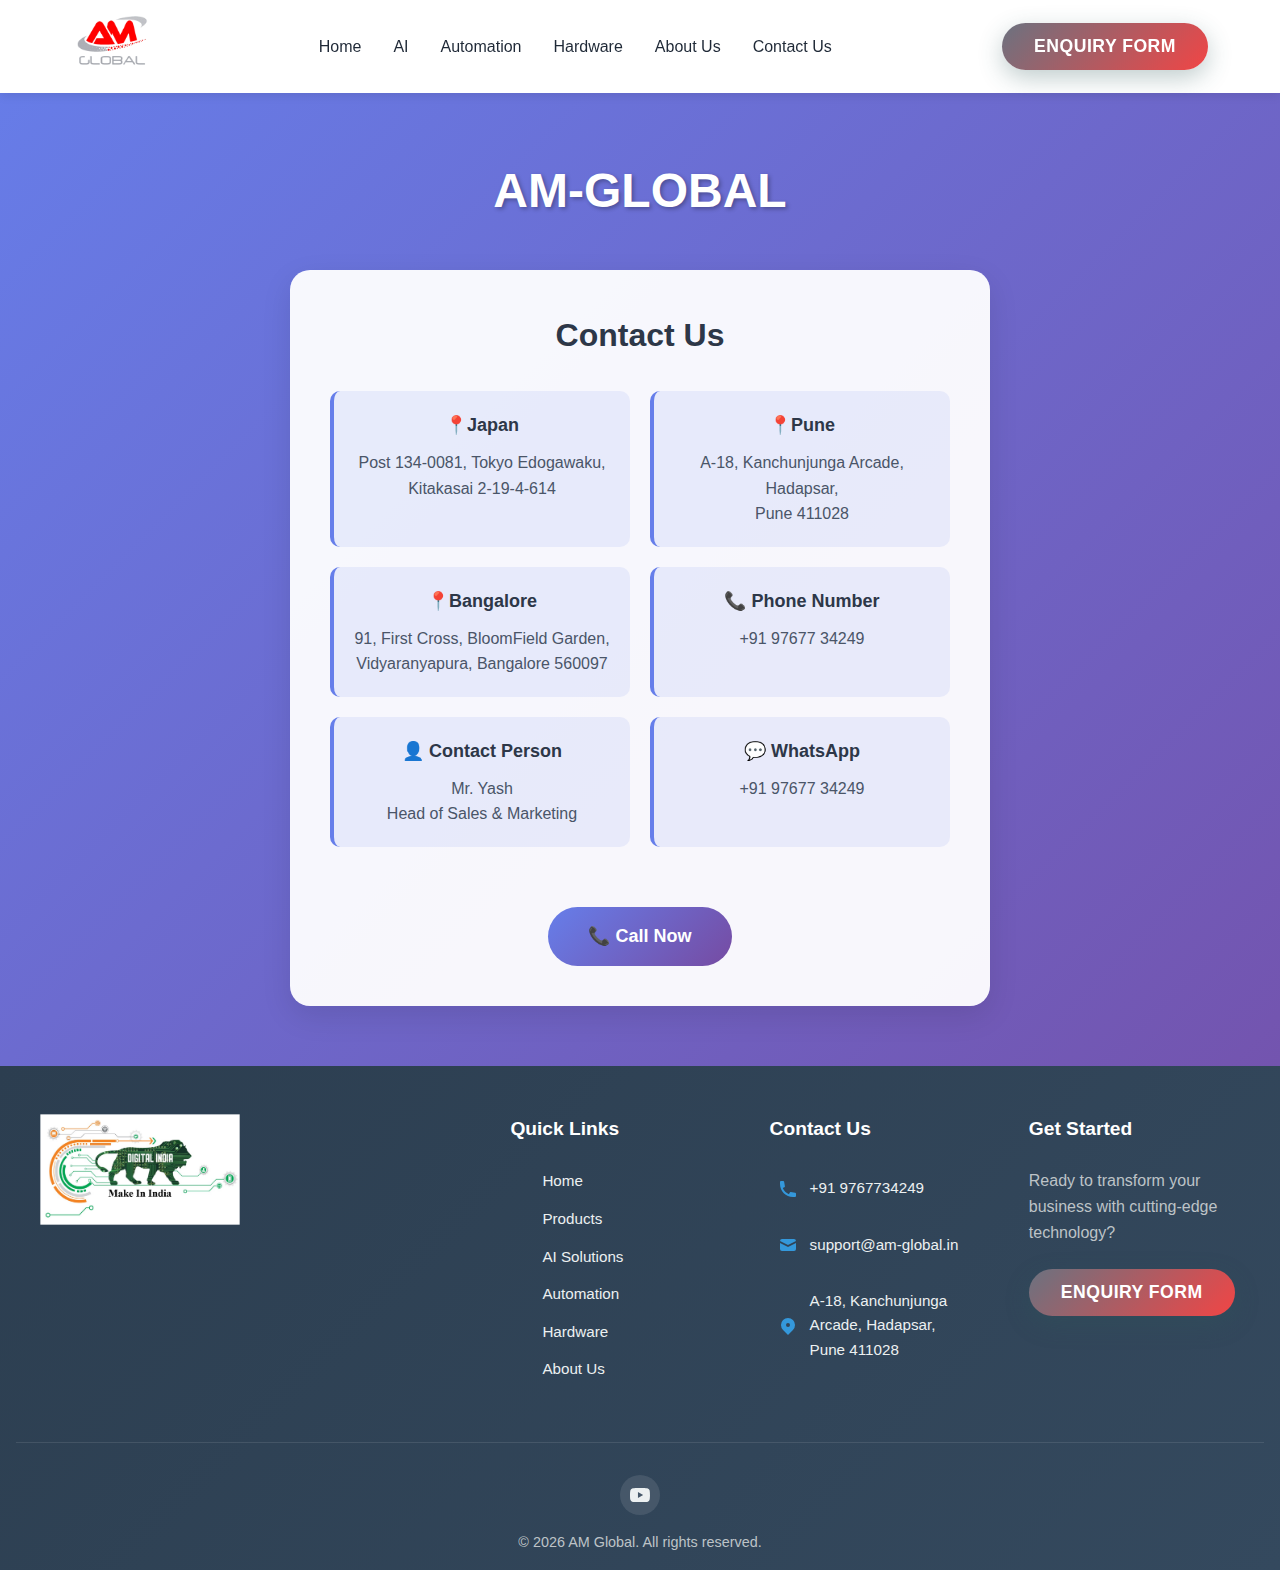
<file: Code/Contact/Index.html>
<!DOCTYPE html>
<html lang="en">
<head>
    <meta charset="UTF-8">
    <meta name="viewport" content="width=device-width, initial-scale=1.0">
    <title>AM Global</title>
    <link rel="icon" type="image/png" href="../images/AM Global Logo copy.png">
    <link rel="stylesheet" href="style.css">
</head>
<body>
    <header>
        <nav>
            <div class="logo">
                <a href="../Home/index.html"><img src="../images/AM Global Logo copy.png" alt="AM Global Logo"></a>
            </div>
            <ul class="nav-links">
                <!-- <li><a href="../Products/Index.html">Products</a></li> -->
                 <li><a href="../Home/index.html">Home</a></li>
                <li><a href="../Ai/Index.html">AI</a></li>
                <li><a href="../Automation/Index.html">Automation</a></li>
                <li><a href="../Hardware/Index.html">Hardware</a></li>
                <li><a href="../About/Index.html">About Us</a></li>
                <li><a href="../Contact/Index.html">Contact Us</a></li>
            </ul>
            <button class="contact-nav-btn">
                <a
                    href="https://docs.google.com/forms/d/e/1FAIpQLSfoK6vgeDLR1E3rNieQdl8b1TOaQg3b1KxLlOs0zJr1URg1hQ/viewform?usp=dialog">
                    Enquiry Form
                </a>
            </button>
            <button class="mobile-menu" onclick="toggleMobileMenu()">☰</button>
        </nav>
    </header>
    <!-- Mobile Menu Overlay -->
    <div class="mobile-menu-overlay" id="mobileMenuOverlay">
        <div class="mobile-menu-content">
            <div class="mobile-menu-header">
                <div class="logo">
                    <div class="logo-icon"> <a href="../Home/index.html"><img src="../images/AM Global Logo copy.png"
                                alt="AM Global Logo"></a>
                    </div>
                </div>
                <button class="mobile-menu-close" onclick="closeMobileMenu()">✕</button>
            </div>
            <ul class="mobile-nav-links">
                <!-- <li><a href="../Products/Index.html" onclick="closeMobileMenu()">Products</a></li> -->
                 <li><a href="../Home/index.html" onclick="closeMobileMenu()">Home</a></li>
                <li><a href="../Ai/Index.html" onclick="closeMobileMenu()">AI</a></li>
                <li><a href="../Automation/Index.html" onclick="closeMobileMenu()">Automation</a></li>
                <li><a href="../Hardware/Index.html" onclick="closeMobileMenu()">Hardware</a></li>
                <li><a href="../About/Index.html" onclick="closeMobileMenu()">About Us</a></li>
                <li><a href="../Contact/Index.html" onclick="closeMobileMenu()">Contact Us</a></li>
            </ul>
            <button class="contact-nav-btn">
                <a
                    href="https://docs.google.com/forms/d/e/1FAIpQLSfoK6vgeDLR1E3rNieQdl8b1TOaQg3b1KxLlOs0zJr1URg1hQ/viewform?usp=dialog">
                    Enquiry Form
                </a>
            </button>
        </div>
    </div>
    <div class="amg-main-container">
        <div class="amg-page-header">
            <h1>AM-GLOBAL</h1>
        </div>
        <div class="amg-contact-card">
            <h2>Contact Us</h2>
            <div class="amg-contact-info">
                <div class="amg-contact-item">
                    <h3>📍Japan</h3>
                    <p>Post 134-0081, Tokyo Edogawaku,
                        <br>Kitakasai 2-19-4-614
                    </p>
                </div>
                <div class="amg-contact-item">
                    <h3>📍Pune</h3>
                    <p>A-18, Kanchunjunga Arcade, Hadapsar,
                        <br>Pune 411028
                    </p>
                </div>
                <div class="amg-contact-item">
                    <h3>📍Bangalore</h3>
                    <p>91, First Cross, BloomField Garden, Vidyaranyapura, Bangalore 560097
                    </p>
                </div>
                <div class="amg-contact-item">
                    <h3>📞 Phone Number</h3>
                    <p>+91 97677 34249</p>
                </div>
                <div class="amg-contact-item">
                    <h3>👤 Contact Person</h3>
                    <p>Mr. Yash<br>Head of Sales & Marketing</p>
                </div>
                <div class="amg-contact-item">
                    <h3>💬 WhatsApp</h3>
                    <p>+91 97677 34249</p>
                </div>
            </div>
            <a href="tel:+919767734249" class="amg-big-contact-btn">📞 Call Now</a>
        </div>
    </div>

    <!-- Footer -->
    <div class="footer">
        <div class="footer-grid">
            <!-- Logo and Description Section -->
            <div class="footer-section loading">
                <div class="footer-logo">
                     <img src="../images/image.png" alt="AM Global Logo">
                </div>
            </div>
            <!-- Quick Links Section -->
            <div class="footer-section loading">
                <h3>Quick Links</h3>
                <nav class="footer-nav">
                    <ul>
                        <li><a href="../Home/index.html">Home</a></li>
                        <li><a href="../Products/Index.html">Products</a></li>
                        <li><a href="../Ai/Index.html">AI Solutions</a></li>
                        <li><a href="../Automation/Index.html">Automation</a></li>
                        <li><a href="../Hardware/Index.html">Hardware</a></li>
                        <li><a href="../About/Index.html">About Us</a></li>
                    </ul>
                </nav>
            </div>
            <!-- Contact Us Section -->
            <div class="footer-section loading">
                <h3>Contact Us</h3>
                <div class="contact-info">
                    <div class="contact-item">
                        <svg class="contact-icon" fill="currentColor" viewBox="0 0 20 20">
                            <path
                                d="M2 3a1 1 0 011-1h2.153a1 1 0 01.986.836l.74 4.435a1 1 0 01-.54 1.06l-1.548.773a11.037 11.037 0 006.105 6.105l.774-1.548a1 1 0 011.059-.54l4.435.74a1 1 0 01.836.986V17a1 1 0 01-1 1h-2C7.82 18 2 12.18 2 5V3z" />
                        </svg>
                        <span class="contact-text phone">+91 9767734249</span>
                    </div>
                    <div class="contact-item">
                        <svg class="contact-icon" fill="currentColor" viewBox="0 0 20 20">
                            <path d="M2.003 5.884L10 9.882l7.997-3.998A2 2 0 0016 4H4a2 2 0 00-1.997 1.884z" />
                            <path d="M18 8.118l-8 4-8-4V14a2 2 0 002 2h12a2 2 0 002-2V8.118z" />
                        </svg>
                        <span class="contact-text">support@am-global.in</span>
                    </div>
                    <div class="contact-item">
                        <svg class="contact-icon" fill="currentColor" viewBox="0 0 20 20">
                            <path fill-rule="evenodd"
                                d="M5.05 4.05a7 7 0 119.9 9.9L10 18.9l-4.95-4.95a7 7 0 010-9.9zM10 11a2 2 0 100-4 2 2 0 000 4z"
                                clip-rule="evenodd" />
                        </svg>
                        <span class="contact-text">A-18, Kanchunjunga Arcade, Hadapsar,
                            Pune 411028</span>
                    </div>
                </div>
            </div>
            <!-- CTA Section -->
            <div class="footer-section loading">
                <h3>Get Started</h3>
                <div class="cta-section">
                    <p style="color: #bdc3c7; margin-bottom: 1.5rem; line-height: 1.6;">
                        Ready to transform your business with cutting-edge technology?
                    </p>
                    <button class="contact-nav-btn">
                        <a
                            href="https://docs.google.com/forms/d/e/1FAIpQLSfoK6vgeDLR1E3rNieQdl8b1TOaQg3b1KxLlOs0zJr1URg1hQ/viewform?usp=dialog">
                            Enquiry Form
                        </a>
                    </button>
                </div>
            </div>
        </div>
        <!-- Copyright Section -->
        <div class="footer-bottom loading">
            <div class="social-links">
                <a href="https://www.youtube.com/@amglobal2528" class="social-link" title="YouTube">
                    <svg width="20" height="20" fill="currentColor" viewBox="0 0 24 24">
                        <path
                            d="M23.498 6.186a3.016 3.016 0 0 0-2.122-2.136C19.505 3.545 12 3.545 12 3.545s-7.505 0-9.377.505A3.017 3.017 0 0 0 .502 6.186C0 8.07 0 12 0 12s0 3.93.502 5.814a3.016 3.016 0 0 0 2.122 2.136c1.871.505 9.376.505 9.376.505s7.505 0 9.377-.505a3.015 3.015 0 0 0 2.122-2.136C24 15.93 24 12 24 12s0-3.93-.502-5.814zM9.545 15.568V8.432L15.818 12l-6.273 3.568z" />
                    </svg>
                </a>
            </div>
            <p>© 2026 AM Global. All rights reserved.</p>
        </div>
    </div>

    <script src="app.js">
    </script>
</body>
</html>
</file>
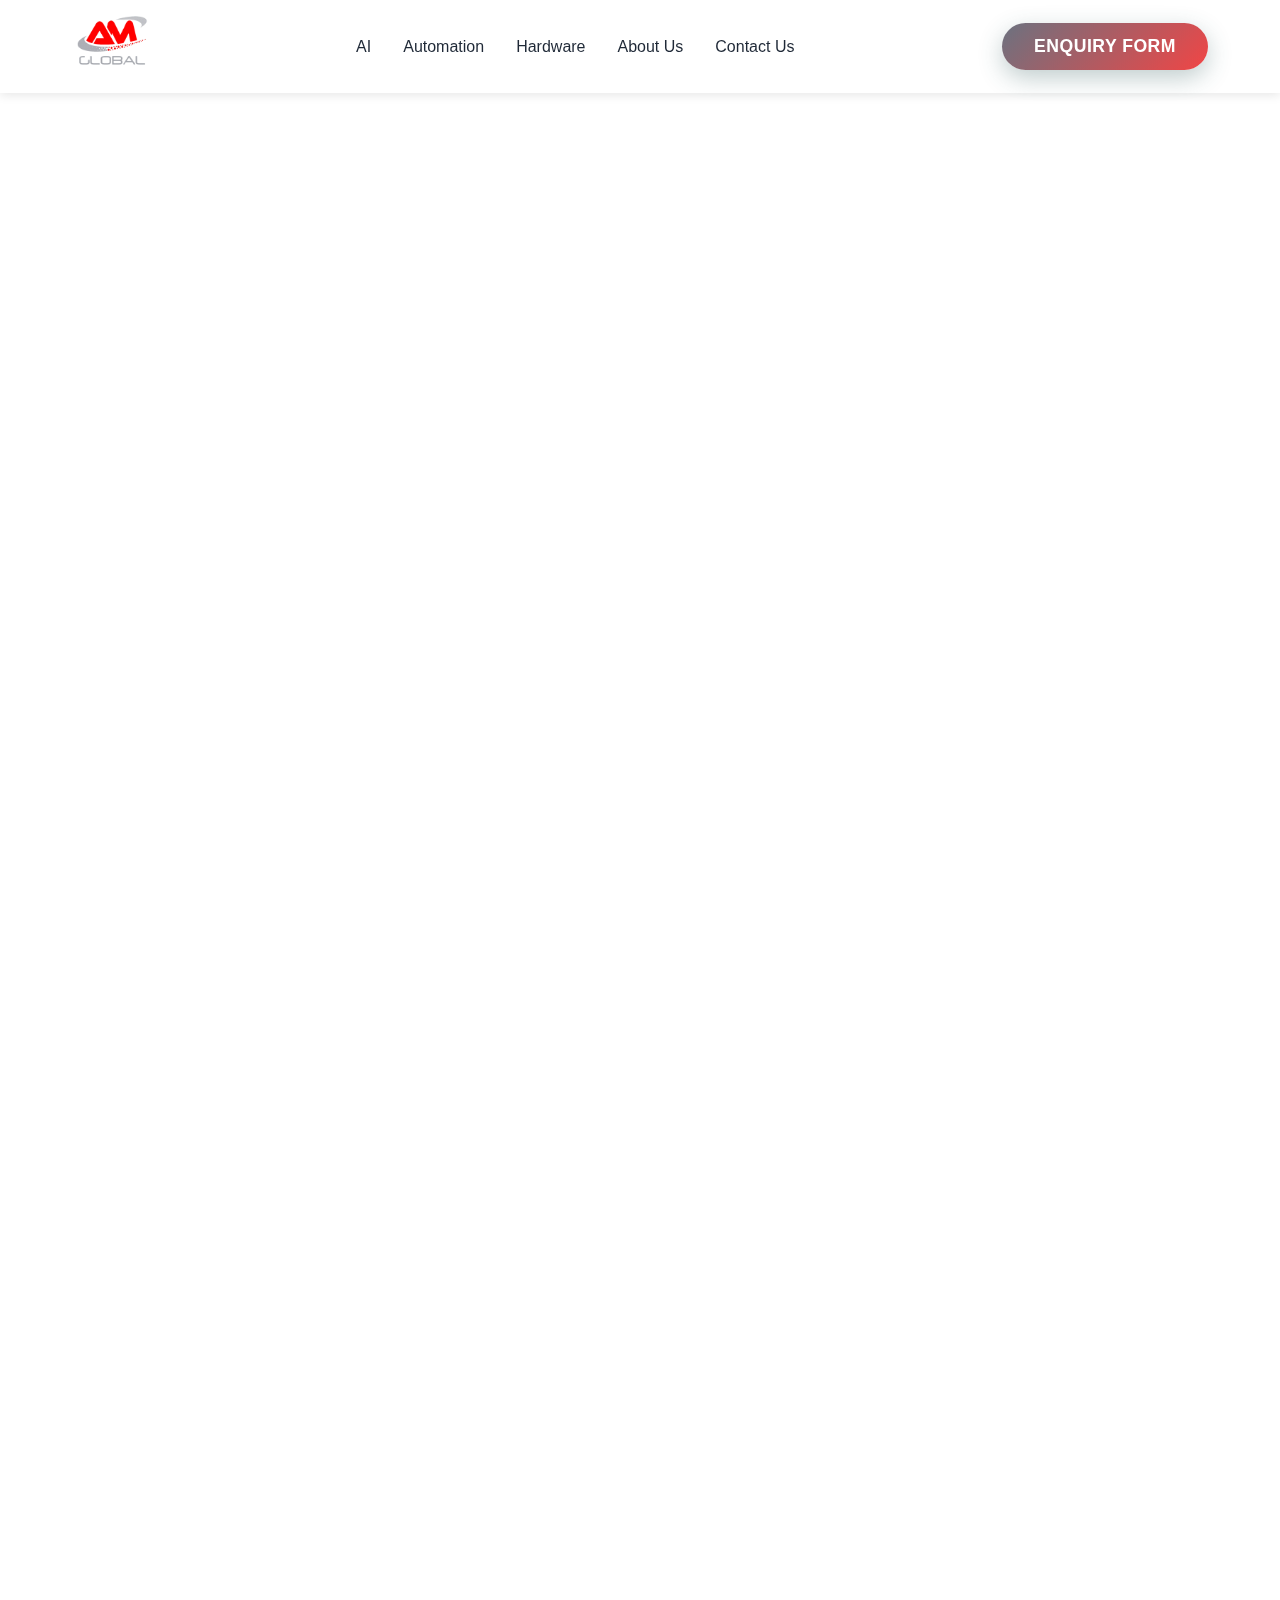
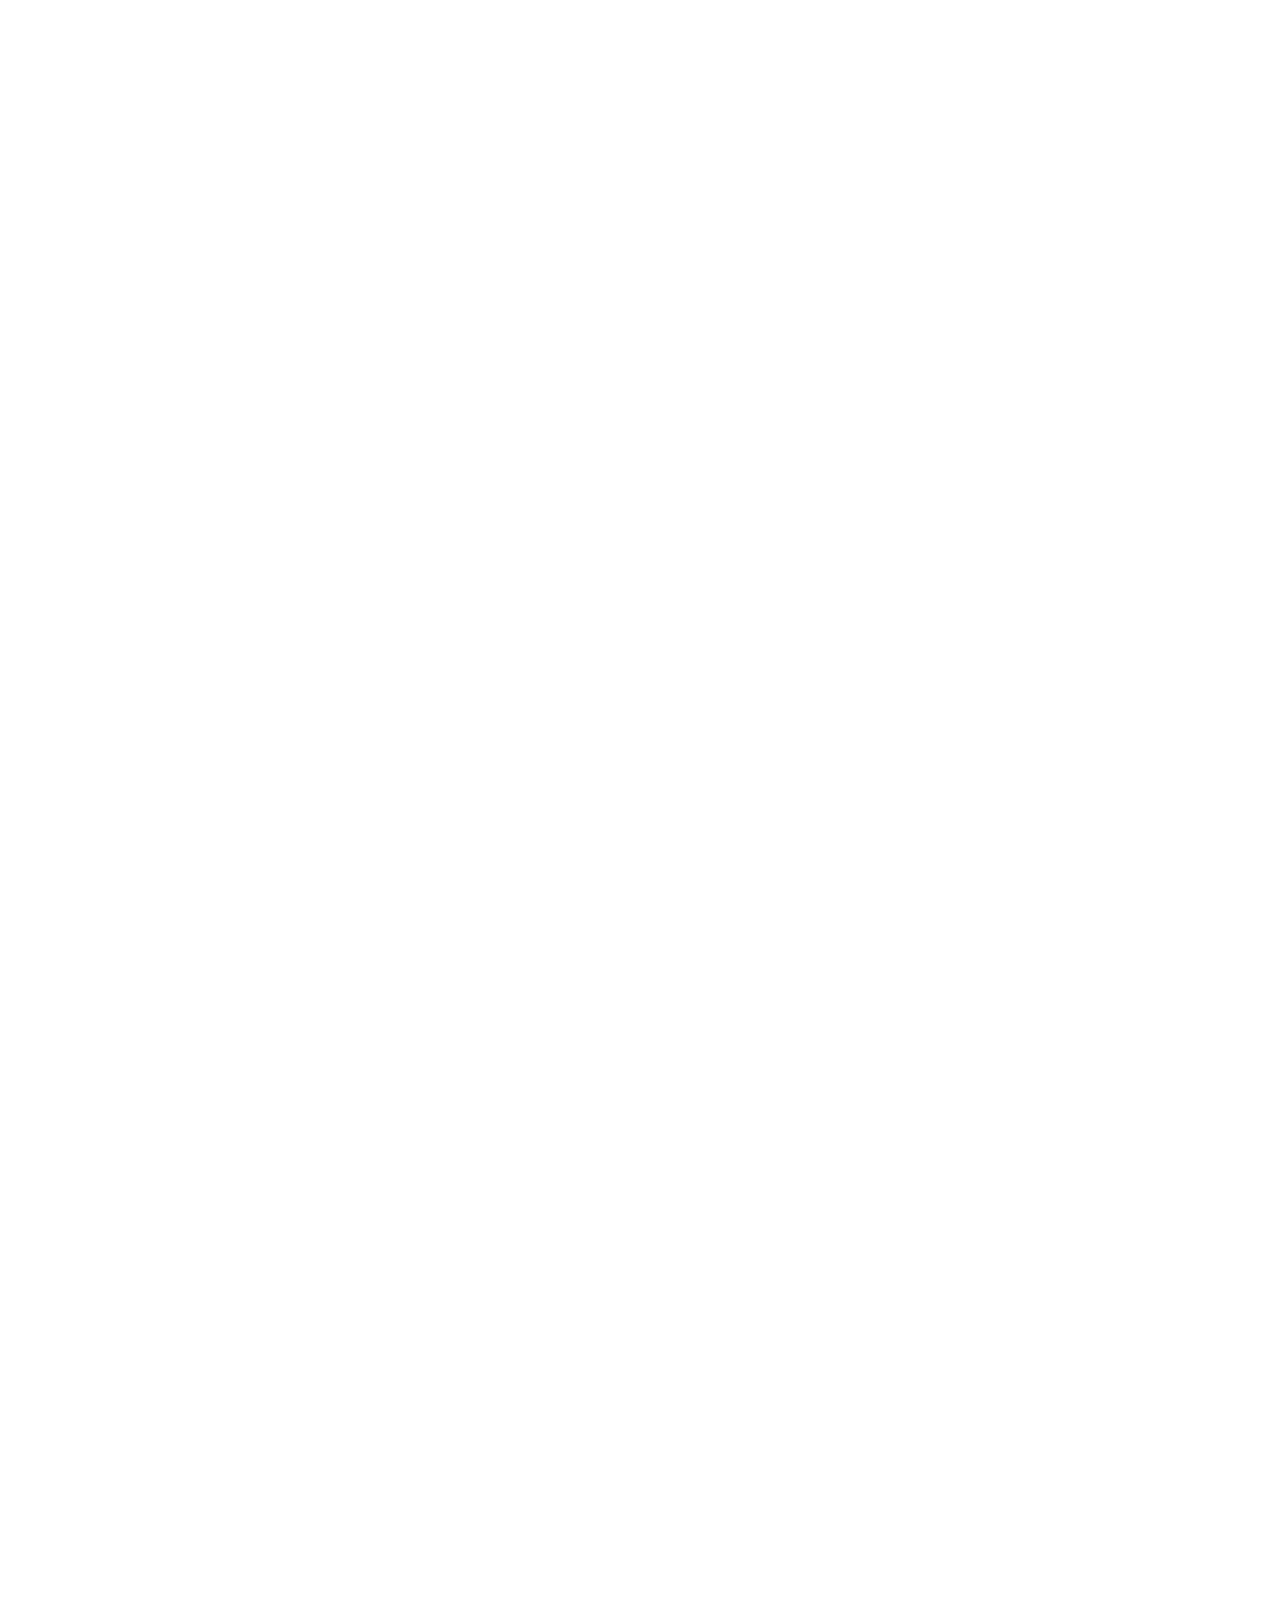
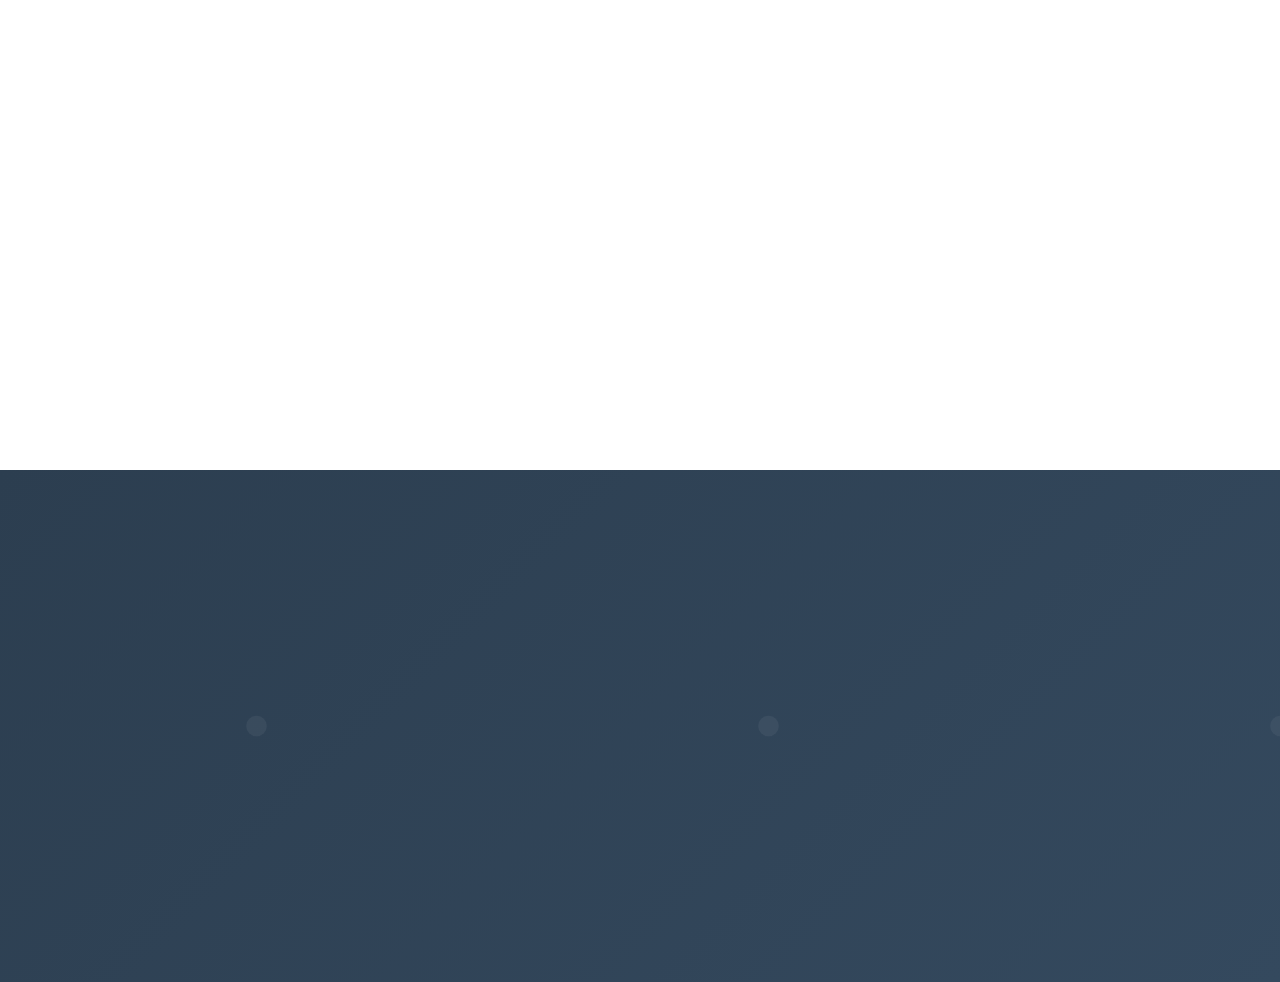
<file: Code/Hardware/Index.html>
<!DOCTYPE html>
<html lang="en">
<head>
    <meta charset="UTF-8">
    <meta name="viewport" content="width=device-width, initial-scale=1.0">
    <title>AM Global</title>
    <link rel="icon" type="image/png" href="../images/AM Global Logo copy.png">
    <link rel="stylesheet" href="style.css">
</head>
<body>
    <header>
        <nav>
            <div class="logo">
                <a href="../Home/index.html"><img src="../images/AM Global Logo copy.png" alt="AM Global Logo"></a>
            </div>
            <ul class="nav-links">
                <!-- <li><a href="../Products/Index.html">Products</a></li> -->
                <li><a href="../Ai/Index.html">AI</a></li>
                <li><a href="../Automation/Index.html">Automation</a></li>
                <li><a href="../Hardware/Index.html">Hardware</a></li>
                <li><a href="../About/Index.html">About Us</a></li>
                <li><a href="../Contact/Index.html">Contact Us</a></li>
            </ul>
            <button class="contact-nav-btn">
                <a
                    href="https://docs.google.com/forms/d/e/1FAIpQLSfoK6vgeDLR1E3rNieQdl8b1TOaQg3b1KxLlOs0zJr1URg1hQ/viewform?usp=dialog">
                    Enquiry Form
                </a>
            </button>
            <button class="mobile-menu" onclick="toggleMobileMenu()">☰</button>
        </nav>
    </header>
    <!-- Mobile Menu Overlay -->
    <div class="mobile-menu-overlay" id="mobileMenuOverlay">
        <div class="mobile-menu-content">
            <div class="mobile-menu-header">
                <div class="logo">
                    <div class="logo-icon"> <a href="../Home/index.html"><img
                                src="../images/AM Global Logo copy.png" alt="AM Global Logo"></a>
                    </div>
                </div>
                <button class="mobile-menu-close" onclick="closeMobileMenu()">✕</button>
            </div>
            <ul class="mobile-nav-links">
                <!-- <li><a href="../Products/Index.html" onclick="closeMobileMenu()">Products</a></li> -->
                <li><a href="../Ai/Index.html" onclick="closeMobileMenu()">AI</a></li>
                <li><a href="../Automation/Index.html" onclick="closeMobileMenu()">Automation</a></li>
                <li><a href="../Hardware/Index.html" onclick="closeMobileMenu()">Hardware</a></li>
                <li><a href="../About/Index.html" onclick="closeMobileMenu()">About Us</a></li>
                <li><a href="../Contact/Index.html" onclick="closeMobileMenu()">Contact Us</a></li>
            </ul>
            <button class="contact-nav-btn">
                <a
                    href="https://docs.google.com/forms/d/e/1FAIpQLSfoK6vgeDLR1E3rNieQdl8b1TOaQg3b1KxLlOs0zJr1URg1hQ/viewform?usp=dialog">
                    Enquiry Form
                </a>
            </button>
        </div>
    </div>

    <!-- About Section -->
    <div class="container">
        <div class="header">
            <h1>🔗 Hardware Network Solutions</h1>
            <p>Professional networking equipment and surveillance systems</p>
        </div>

        <!-- 1) Cameras Section (moved to top) -->
        <div class="category">
            <div class="category-header">
                <h2>📹 Security Cameras</h2>
            </div>
            <div class="category-content">
                <div class="product-grid">
                    <div class="product-card">
                        <div class="product-image camera-image">
                            <span class="icon">🔫</span>
                            <div class="feature-badge">4K</div>
                        </div>
                        <div class="product-info">
                            <h3>Bullet Camera</h3>
                            <p>Weather-resistant bullet camera with infrared night vision.</p>
                            <div class="specs">
                                <div class="spec-item">
                                    <span class="spec-label">Resolution:</span>
                                    <span>4K Ultra HD</span>
                                </div>
                                <div class="spec-item">
                                    <span class="spec-label">Night Vision:</span>
                                    <span>100ft</span>
                                </div>
                            </div>
                        </div>
                    </div>
                    <div class="product-card">
                        <div class="product-image camera-image">
                            <span class="icon">🎯</span>
                            <div class="feature-badge">360°</div>
                        </div>
                        <div class="product-info">
                            <h3>Dome Camera</h3>
                            <p>Vandal-resistant dome camera with pan-tilt-zoom functionality.</p>
                            <div class="specs">
                                <div class="spec-item">
                                    <span class="spec-label">Coverage:</span>
                                    <span>360° rotation</span>
                                </div>
                                <div class="spec-item">
                                    <span class="spec-label">Zoom:</span>
                                    <span>12x optical</span>
                                </div>
                            </div>
                        </div>
                    </div>
                    <div class="product-card">
                        <div class="product-image camera-image">
                            <span class="icon">📶</span>
                            <div class="feature-badge">WiFi</div>
                        </div>
                        <div class="product-info">
                            <h3>WiFi Camera</h3>
                            <p>Wireless IP camera with cloud storage and app integration.</p>
                            <div class="specs">
                                <div class="spec-item">
                                    <span class="spec-label">Connection:</span>
                                    <span>WiFi 802.11ac</span>
                                </div>
                                <div class="spec-item">
                                    <span class="spec-label">Storage:</span>
                                    <span>Cloud + Local</span>
                                </div>
                            </div>
                        </div>
                    </div>
                    <div class="product-card">
                        <div class="product-image solar-camera">
                            <span class="icon">☀️</span>
                            <div class="feature-badge">Solar</div>
                        </div>
                        <div class="product-info">
                            <h3>Solar Camera</h3>
                            <p>Eco-friendly solar camera with battery backup for remote locations.</p>
                            <div class="specs">
                                <div class="spec-item">
                                    <span class="spec-label">Power:</span>
                                    <span>Solar + Battery</span>
                                </div>
                                <div class="spec-item">
                                    <span class="spec-label">Runtime:</span>
                                    <span>365 days</span>
                                </div>
                            </div>
                        </div>
                    </div>
                    <div class="product-card">
                        <div class="product-image zoom-camera">
                            <span class="icon">🔍</span>
                            <div class="feature-badge">36x Zoom</div>
                        </div>
                        <div class="product-info">
                            <h3>High-Zoom PTZ Camera</h3>
                            <p>Professional PTZ camera with 36x optical zoom capability.</p>
                            <div class="specs">
                                <div class="spec-item">
                                    <span class="spec-label">Zoom:</span>
                                    <span>36x Optical</span>
                                </div>
                                <div class="spec-item">
                                    <span class="spec-label">Range:</span>
                                    <span>500m+ visibility</span>
                                </div>
                            </div>
                        </div>
                    </div>
                    <div class="product-card">
                        <div class="product-image dual-camera">
                            <span class="icon">👁️</span>
                            <div class="feature-badge">Dual Lens</div>
                        </div>
                        <div class="product-info">
                            <h3>Dual Lens Camera</h3>
                            <p>Advanced dual-lens system with thermal and optical sensors.</p>
                            <div class="specs">
                                <div class="spec-item">
                                    <span class="spec-label">Sensors:</span>
                                    <span>Thermal + Optical</span>
                                </div>
                                <div class="spec-item">
                                    <span class="spec-label">Detection:</span>
                                    <span>Day/Night</span>
                                </div>
                            </div>
                        </div>
                    </div>
                    <div class="product-card">
                        <div class="product-image siren-camera">
                            <span class="icon">🚨</span>
                            <div class="feature-badge">Audio</div>
                        </div>
                        <div class="product-info">
                            <h3>Siren Camera</h3>
                            <p>Security camera with built-in siren and strobe light deterrent.</p>
                            <div class="specs">
                                <div class="spec-item">
                                    <span class="spec-label">Siren:</span>
                                    <span>110dB alarm</span>
                                </div>
                                <div class="spec-item">
                                    <span class="spec-label">Light:</span>
                                    <span>LED strobe</span>
                                </div>
                            </div>
                        </div>
                    </div>
                </div>
            </div>
        </div>

        <!-- 2) Switches Section (second) -->
        <div class="category">
            <div class="category-header">
                <h2>🔄 Network Switches</h2>
            </div>
            <div class="category-content">
                <div class="product-grid">
                    <!-- 4-Port Switch -->
                    <div class="product-card">
                        <div class="product-image switch-image">
                            <span class="icon">🧩</span>
                            <div class="feature-badge">4-Port</div>
                        </div>
                        <div class="product-info">
                            <h3>4-Port Unmanaged Switch</h3>
                            <p>Compact desktop switch ideal for very small networks and IoT clusters.</p>
                            <div class="specs">
                                <div class="spec-item"><span class="spec-label">Ports:</span><span>4x Gigabit</span></div>
                                <div class="spec-item"><span class="spec-label">Power:</span><span>External</span></div>
                            </div>
                        </div>
                    </div>
                    <!-- 8-Port Switch -->
                    <div class="product-card">
                        <div class="product-image switch-image">
                            <span class="icon">🔌</span>
                            <div class="feature-badge">8-Port</div>
                        </div>
                        <div class="product-info">
                            <h3>8-Port Gigabit Switch</h3>
                            <p>Compact desktop switch for small offices with plug-and-play setup.</p>
                            <div class="specs">
                                <div class="spec-item"><span class="spec-label">Ports:</span><span>8x Gigabit</span></div>
                                <div class="spec-item"><span class="spec-label">Power:</span><span>External</span></div>
                            </div>
                        </div>
                    </div>
                    <!-- 16-Port Switch -->
                    <div class="product-card">
                        <div class="product-image switch-image">
                            <span class="icon">🖧</span>
                            <div class="feature-badge">16-Port</div>
                        </div>
                        <div class="product-info">
                            <h3>16-Port Smart Switch</h3>
                            <p>Smart web-managed switch for growing networks and VLAN segmentation.</p>
                            <div class="specs">
                                <div class="spec-item"><span class="spec-label">Ports:</span><span>16x Gigabit</span></div>
                                <div class="spec-item"><span class="spec-label">Mount:</span><span>Desktop/Rack</span></div>
                            </div>
                        </div>
                    </div>
                    <!-- 24-Port Switch -->
                    <div class="product-card">
                        <div class="product-image switch-image">
                            <span class="icon">🖥️</span>
                            <div class="feature-badge">24-Port</div>
                        </div>
                        <div class="product-info">
                            <h3>24-Port Managed Switch</h3>
                            <p>Enterprise managed switch with advanced network features.</p>
                            <div class="specs">
                                <div class="spec-item"><span class="spec-label">Ports:</span><span>24x Gigabit</span></div>
                                <div class="spec-item"><span class="spec-label">Mount:</span><span>Rack 1U</span></div>
                            </div>
                        </div>
                    </div>
                </div>
            </div>
        </div>

        <!-- 3) DVR/NVR Section -->
        <div class="category">
            <div class="category-header">
                <h2>💾 DVR / NVR</h2>
            </div>
            <div class="category-content">
                <div class="product-grid">
                    <div class="product-card">
                        <div class="product-image dvr-nvr-image">
                            <span class="icon">🗂️</span>
                            <div class="feature-badge">Recording</div>
                        </div>
                        <div class="product-info">
                            <h3>Video Recorders</h3>
                            <p><strong>DVR:</strong> Digital Video Recorder — records video from analog CCTV cameras, often via coaxial connections.</p>
                            <p><strong>NVR:</strong> Network Video Recorder — records IP camera streams over the network for flexible, scalable deployments.</p>
                        </div>
                    </div>
                </div>
            </div>
        </div>

        <!-- 4) Routers Section (last) -->
        <div class="category">
            <div class="category-header">
                <h2>📡 Routers</h2>
            </div>
            <div class="category-content">
                <div class="product-grid">
                    <div class="product-card">
                        <div class="product-image router-image">
                            <span class="icon">📶</span>
                            <div class="feature-badge">WiFi 6</div>
                        </div>
                        <div class="product-info">
                            <h3>Enterprise WiFi Router</h3>
                            <p>High-performance dual-band router with mesh capability.</p>
                            <div class="specs">
                                <div class="spec-item">
                                    <span class="spec-label">Speed:</span>
                                    <span>AX3000</span>
                                </div>
                                <div class="spec-item">
                                    <span class="spec-label">Range:</span>
                                    <span>3000 sq ft</span>
                                </div>
                            </div>
                        </div>
                    </div>
                    <div class="product-card">
                        <div class="product-image router-image">
                            <span class="icon">🌐</span>
                            <div class="feature-badge">VPN</div>
                        </div>
                        <div class="product-info">
                            <h3>Business VPN Router</h3>
                            <p>Secure business router with built-in VPN server and firewall.</p>
                            <div class="specs">
                                <div class="spec-item">
                                    <span class="spec-label">VPN:</span>
                                    <span>50 tunnels</span>
                                </div>
                                <div class="spec-item">
                                    <span class="spec-label">WAN:</span>
                                    <span>Dual WAN</span>
                                </div>
                            </div>
                        </div>
                    </div>
                </div>
            </div>
        </div>

    </div>
    <!-- Footer -->
    <div class="footer">
        <div class="footer-grid">
            <!-- Logo and Description Section -->
            <div class="footer-section loading">
                <div class="footer-logo">
                     <img src="../images/image.png" alt="AM Global Logo">
                     
                </div>
            </div>
            <!-- Quick Links Section -->
            <div class="footer-section loading">
                <h3>Quick Links</h3>
                <nav class="footer-nav">
                    <ul>
                        <li><a href="../Products/Index.html">Products</a></li>
                        <li><a href="../Ai/Index.html">AI Solutions</a></li>
                        <li><a href="../Automation/Index.html">Automation</a></li>
                        <li><a href="../Hardware/Index.html">Hardware</a></li>
                        <li><a href="../About/Index.html">About Us</a></li>
                    </ul>
                </nav>
            </div>
            <!-- Contact Us Section -->
            <div class="footer-section loading">
                <h3>Contact Us</h3>
                <div class="contact-info">
                    <div class="contact-item">
                        <svg class="contact-icon" fill="currentColor" viewBox="0 0 20 20">
                            <path
                                d="M2 3a1 1 0 011-1h2.153a1 1 0 01.986.836l.74 4.435a1 1 0 01-.54 1.06l-1.548.773a11.037 11.037 0 0 0 6.105 6.105l.774-1.548a1 1 0 0 1 1.059-.54l4.435.74a1 1 0 0 1 .836.986V17a1 1 0 0 1-1 1h-2C7.82 18 2 12.18 2 5V3z" />
                        </svg>
                        <span class="contact-text phone">+91 9767734249</span>
                    </div>
                    <div class="contact-item">
                        <svg class="contact-icon" fill="currentColor" viewBox="0 0 20 20">
                            <path d="M2.003 5.884L10 9.882l7.997-3.998A2 2 0 0016 4H4a2 2 0 00-1.997 1.884z" />
                            <path d="M18 8.118l-8 4-8-4V14a2 2 0 002 2h12a2 2 0 002-2V8.118z" />
                        </svg>
                        <span class="contact-text">support@am-global.in</span>
                    </div>
                    <div class="contact-item">
                        <svg class="contact-icon" fill="currentColor" viewBox="0 0 20 20">
                            <path fill-rule="evenodd"
                                d="M5.05 4.05a7 7 0 119.9 9.9L10 18.9l-4.95-4.95a7 7 0 010-9.9zM10 11a2 2 0 100-4 2 2 0 000 4z"
                                clip-rule="evenodd" />
                        </svg>
                        <span class="contact-text">A-18, Kanchunjunga Arcade, Hadapsar,
                            Pune 411028</span>
                    </div>
                </div>
            </div>
            <!-- CTA Section -->
            <div class="footer-section loading">
                <h3>Get Started</h3>
                <div class="cta-section">
                    <p style="color: #bdc3c7; margin-bottom: 1.5rem; line-height: 1.6;">
                        Ready to transform your business with cutting-edge technology?
                    </p>
                    <button class="contact-nav-btn">
                        <a
                            href="https://docs.google.com/forms/d/e/1FAIpQLSfoK6vgeDLR1E3rNieQdl8b1TOaQg3b1KxLlOs0zJr1URg1hQ/viewform?usp=dialog">
                            Enquiry Form
                        </a>
                    </button>
                </div>
            </div>
        </div>
        <!-- Copyright Section -->
        <div class="footer-bottom loading">
            <div class="social-links"> 
                <a href="https://www.youtube.com/@amglobal2528" class="social-link" title="YouTube">
                    <svg width="20" height="20" fill="currentColor" viewBox="0 0 24 24">
                        <path
                            d="M23.498 6.186a3.016 3.016 0 0 0-2.122-2.136C19.505 3.545 12 3.545 12 3.545s-7.505 0-9.377.505A3.017 3.017 0 0 0 .502 6.186C0 8.07 0 12 0 12s0 3.93.502 5.814a3.016 3.016 0 0 0 2.122 2.136c1.871.505 9.376.505 9.376.505s7.505 0 9.377-.505a3.015 3.015 0 0 0 2.122-2.136C24 15.93 24 12 24 12s0-3.93-.502-5.814zM9.545 15.568V8.432L15.818 12l-6.273 3.568z" />
                    </svg>
                </a>
            </div>
            
            <p>© 2026 AM Global. All rights reserved.</p>
        </div>
    </div>
    <script src="app.js">
    </script>
</body>
</html>
</file>
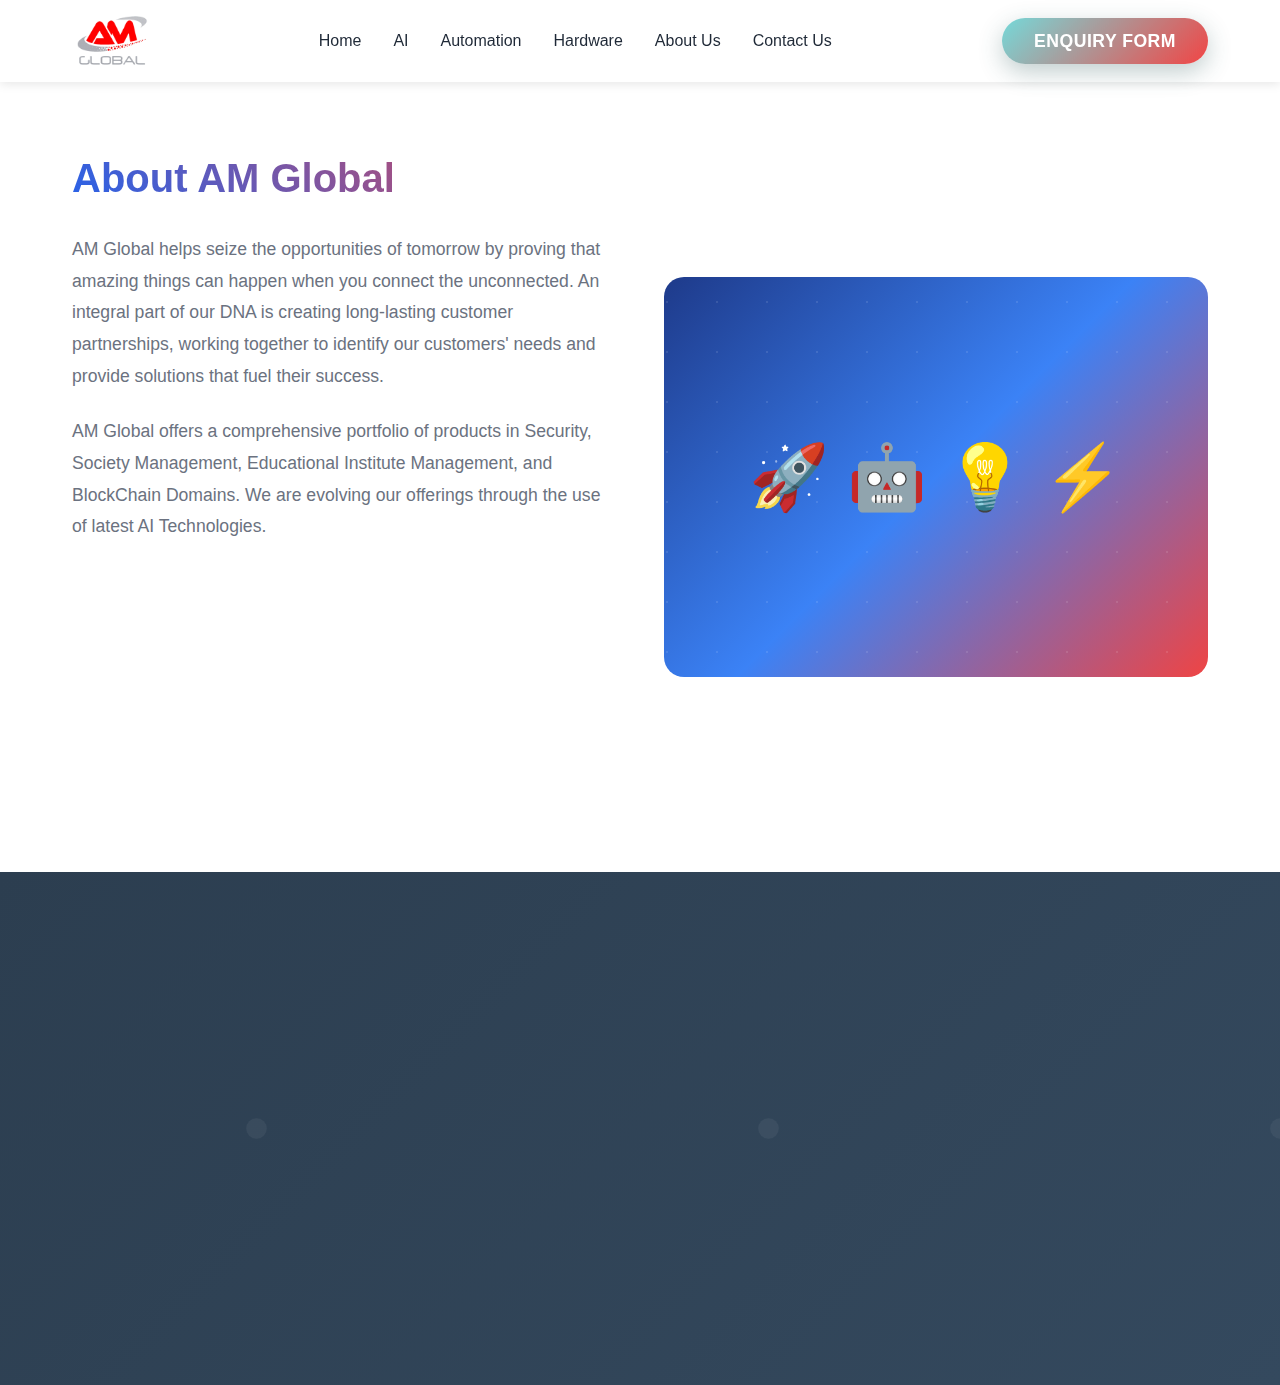
<file: Code/Products/Index.html>
<!DOCTYPE html>
<html lang="en">

<head>
    <meta charset="UTF-8">
    <meta name="viewport" content="width=device-width, initial-scale=1.0">
    <title>AM Global</title>
    <link rel="icon" type="image/png" href="../images/AM Global Logo copy.png">
    <link rel="stylesheet" href="style.css">
</head>

<body>
    <header>
        <nav>
            <div class="logo">
            <img src="../images/AM Global Logo copy.png" alt="AM Global Logo">
            </div>
            <ul class="nav-links">
                <!-- <li><a href="../Products/Index.html">Products</a></li> -->
                 <li><a href="../Home/index.html">Home</a></li>
                <li><a href="../Ai/Index.html">AI</a></li>
                <li><a href="../Automation/Index.html">Automation</a></li>
                <li><a href="../Hardware/Index.html">Hardware</a></li>
                <li><a href="../About/Index.html">About Us</a></li>
                <li><a href="../Contact/Index.html">Contact Us</a></li>
            </ul>
            <button class="contact-nav-btn">
                <a
                    href="https://docs.google.com/forms/d/e/1FAIpQLSfoK6vgeDLR1E3rNieQdl8b1TOaQg3b1KxLlOs0zJr1URg1hQ/viewform?usp=dialog">
                    Enquiry Form
                </a>
            </button>
            <button class="mobile-menu" onclick="toggleMobileMenu()">☰</button>
        </nav>
    </header>

    <!-- Mobile Menu Overlay -->
    <div class="mobile-menu-overlay" id="mobileMenuOverlay">
        <div class="mobile-menu-content">
            <div class="mobile-menu-header">
                <div class="logo">
                    <div class="logo-icon"> <a href="../Home/index.html"><img
                                src="../images/AM Global Logo copy.png" alt="AM Global Logo"></a>
                    </div>
                </div>
                <button class="mobile-menu-close" onclick="closeMobileMenu()">✕</button>
            </div>
            <ul class="mobile-nav-links">
                <!-- <li><a href="../Products/Index.html" onclick="closeMobileMenu()">Products</a></li> -->
                <li><a href="../Ai/Index.html" onclick="closeMobileMenu()">AI</a></li>
                <li><a href="../Automation/Index.html" onclick="closeMobileMenu()">Automation</a></li>
                <li><a href="../Hardware/Index.html" onclick="closeMobileMenu()">Hardware</a></li>
                <li><a href="../About/Index.html" onclick="closeMobileMenu()">About Us</a></li>
                <li><a href="../Contact/Index.html" onclick="closeMobileMenu()">Contact Us</a></li>
            </ul>
            <button class="contact-nav-btn">
                <a
                    href="https://docs.google.com/forms/d/e/1FAIpQLSfoK6vgeDLR1E3rNieQdl8b1TOaQg3b1KxLlOs0zJr1URg1hQ/viewform?usp=dialog">
                    Enquiry Form
                </a>
            </button>
        </div>
    </div>


    <!-- About Section -->
    <section class="about-section">
        <div class="container">
            <div class="about-grid">
                <div class="about-content">
                    <h2>About AM Global</h2>
                    <p>AM Global helps seize the opportunities of tomorrow by proving that amazing things can happen
                        when you connect the unconnected. An integral part of our DNA is creating long-lasting customer
                        partnerships, working together to identify our customers' needs and provide solutions that fuel
                        their success.</p>

                    <p>AM Global offers a comprehensive portfolio of products in Security, Society Management,
                        Educational Institute Management, and BlockChain Domains. We are evolving our offerings through
                        the use of latest AI Technologies.</p>

                    <div class="about-stats">
                        <div class="stat-item loading">
                            <span class="stat-number">50+</span>
                            <span class="stat-label">Projects Delivered</span>
                        </div>
                        <div class="stat-item loading">
                            <span class="stat-number">25+</span>
                            <span class="stat-label">Happy Clients</span>
                        </div>
                        <div class="stat-item loading">
                            <span class="stat-number">5+</span>
                            <span class="stat-label">Years Experience</span>
                        </div>
                        <div class="stat-item loading">
                            <span class="stat-number">99%</span>
                            <span class="stat-label">Client Satisfaction</span>
                        </div>
                    </div>
                </div>

                <div class="about-visual">
                    <div class="tech-illustration">
                        <div style="position: relative; z-index: 2;">
                            🚀 🤖 💡 ⚡
                        </div>
                    </div>
                </div>
            </div>
        </div>
    </section>

    <!-- Footer -->
    <div class="footer">
        <div class="footer-grid">
            <!-- Logo and Description Section -->
            <div class="footer-section loading">
                <div class="footer-logo">
                    <img src="../images/AM Global Logo copy.png" alt="AM Global Logo">
                </div>
            </div>

            <!-- Quick Links Section -->
            <div class="footer-section loading">
                <h3>Quick Links</h3>
                <nav class="footer-nav">
                    <ul>
                        <li><a href="../Products/Index.html">Products</a></li>
                        <li><a href="../Ai/Index.html">AI Solutions</a></li>
                        <li><a href="../Automation/Index.html">Automation</a></li>
                        <li><a href="../Hardware/Index.html">Hardware</a></li>
                        <li><a href="../About/Index.html">About Us</a></li>
                    </ul>
                </nav>
            </div>

            <!-- Contact Us Section -->
            <div class="footer-section loading">
                <h3>Contact Us</h3>
                <div class="contact-info">
                    <div class="contact-item">
                        <svg class="contact-icon" fill="currentColor" viewBox="0 0 20 20">
                            <path
                                d="M2 3a1 1 0 011-1h2.153a1 1 0 01.986.836l.74 4.435a1 1 0 01-.54 1.06l-1.548.773a11.037 11.037 0 006.105 6.105l.774-1.548a1 1 0 011.059-.54l4.435.74a1 1 0 01.836.986V17a1 1 0 01-1 1h-2C7.82 18 2 12.18 2 5V3z" />
                        </svg>
                        <span class="contact-text phone">+91 9767734249</span>
                    </div>

                    <div class="contact-item">
                        <svg class="contact-icon" fill="currentColor" viewBox="0 0 20 20">
                            <path d="M2.003 5.884L10 9.882l7.997-3.998A2 2 0 0016 4H4a2 2 0 00-1.997 1.884z" />
                            <path d="M18 8.118l-8 4-8-4V14a2 2 0 002 2h12a2 2 0 002-2V8.118z" />
                        </svg>
                        <span class="contact-text">support@am-global.in</span>
                    </div>

                    <div class="contact-item">
                        <svg class="contact-icon" fill="currentColor" viewBox="0 0 20 20">
                            <path fill-rule="evenodd"
                                d="M5.05 4.05a7 7 0 119.9 9.9L10 18.9l-4.95-4.95a7 7 0 010-9.9zM10 11a2 2 0 100-4 2 2 0 000 4z"
                                clip-rule="evenodd" />
                        </svg>
                        <span class="contact-text">A-18, Kanchunjunga Arcade, Hadapsar,
                            Pune 411028</span>
                    </div>
                </div>
            </div>

            <!-- CTA Section -->
            <div class="footer-section loading">
                <h3>Get Started</h3>
                <div class="cta-section">
                    <p style="color: #bdc3c7; margin-bottom: 1.5rem; line-height: 1.6;">
                        Ready to transform your business with cutting-edge technology?
                    </p>
                    <button class="contact-nav-btn">
                <a
                    href="https://docs.google.com/forms/d/e/1FAIpQLSfoK6vgeDLR1E3rNieQdl8b1TOaQg3b1KxLlOs0zJr1URg1hQ/viewform?usp=dialog">
                    Enquiry Form
                </a>
            </button>
                </div>
            </div>
        </div>

        <!-- Copyright Section -->
        <div class="footer-bottom loading">
            <div class="social-links">
                <a href="https://www.youtube.com/@yourchannel" class="social-link" title="YouTube">
                    <svg width="20" height="20" fill="currentColor" viewBox="0 0 24 24">
                        <path
                            d="M23.498 6.186a3.016 3.016 0 0 0-2.122-2.136C19.505 3.545 12 3.545 12 3.545s-7.505 0-9.377.505A3.017 3.017 0 0 0 .502 6.186C0 8.07 0 12 0 12s0 3.93.502 5.814a3.016 3.016 0 0 0 2.122 2.136c1.871.505 9.376.505 9.376.505s7.505 0 9.377-.505a3.015 3.015 0 0 0 2.122-2.136C24 15.93 24 12 24 12s0-3.93-.502-5.814zM9.545 15.568V8.432L15.818 12l-6.273 3.568z" />
                    </svg>
                </a>
            </div>
            <p>© 2025 AM Global. All rights reserved. | Designed with ❤️ in India</p>
        </div>
    </div>

    <script src="app.js">

    </script>
</body>

</html>
</file>
<file: Code/Home/style.css>
* {
  margin: 0;
  padding: 0;
  box-sizing: border-box;
}

:root {
  --primary-color: #2563eb;
  --accent-color: #ef4444;
  --text-dark: #1f2937;
  --text-light: #6b7280;
  --bg-light: #f8fafc;
  --white: #ffffff;
  --border: #e5e7eb;
}

body {
  font-family: "Segoe UI", Tahoma, Geneva, Verdana, sans-serif;
  line-height: 1.6;
  color: var(--text-dark);
  transition: all 0.3s ease;
}

.dark-theme {
  --primary-color: #3b82f6;
  --accent-color: #f87171;
  --text-dark: #f9fafb;
  --text-light: #d1d5db;
  --bg-light: #111827;
  --white: #1f2937;
  --border: #374151;
}

.dark-theme body {
  background-color: #0f172a;
}

.contact-nav-btn {
  background: linear-gradient(135deg, #6B7280, #f14545);
  border: none;
  border-radius: 50px;
  padding: 0.8rem 2rem;
  cursor: pointer;
  position: relative;
  overflow: hidden;
  transition: all 0.4s cubic-bezier(0.175, 0.885, 0.32, 1.275);
  box-shadow: 0 8px 25px rgba(48, 90, 90, 0.3);
}
.made{
  height: 50px;
}
/* Shine effect on hover */
.contact-nav-btn::before {
  content: "";
  position: absolute;
  top: 0;
  left: -100%;
  width: 100%;
  height: 100%;
  background: linear-gradient(
    90deg,
    transparent,
    rgba(255, 255, 255, 0.3),
    transparent
  );
  transition: left 0.6s ease;
}

.contact-nav-btn:hover::before {
  left: 100%;
}

/* Ripple effect on hover */
.contact-nav-btn::after {
  content: "";
  position: absolute;
  top: 50%;
  left: 50%;
  width: 0;
  height: 0;
  background: rgba(255, 255, 255, 0.2);
  border-radius: 50%;
  transform: translate(-50%, -50%);
  transition: all 0.5s ease;
}

.contact-nav-btn:hover::after {
  width: 300px;
  height: 300px;
}

/* Main hover effects */
.contact-nav-btn:hover {
  transform: translateY(-5px) scale(1.05);
  box-shadow: 0 15px 40px rgba(48, 90, 90, 0.4);
  background: linear-gradient(135deg, #2563eb, #ef4444);
}

.contact-nav-btn:active {
  transform: translateY(-2px) scale(1.02);
}

.contact-nav-btn a {
  position: relative;
  z-index: 2;
  text-decoration: none;
  font-size: 1.1rem;
  font-weight: 600;
  color: white;
  transition: all 0.3s ease;
  text-transform: uppercase;
  letter-spacing: 0.5px;
}

.contact-nav-btn:hover a {
  color: white;
  text-shadow: 0 0 10px rgba(255, 255, 255, 0.5);
  transform: scale(1.05);
}

/* Mobile responsive */
@media (max-width: 768px) {
  .contact-btn {
    padding: 0.7rem 1.5rem;
    border-radius: 40px;
  }

  .contact-btn a {
    font-size: 1rem;
  }
}

/* Header */
header {
  background: var(--white);
  box-shadow: 0 2px 10px rgba(0, 0, 0, 0.1);
  padding: 1rem 0;
  position: sticky;
  top: 0;
  z-index: 100;
  transition: all 0.3s ease;
}

nav {
  max-width: 1200px;
  margin: 0 auto;
  padding: 0 2rem;
  display: flex;
  justify-content: space-between;
  align-items: center;
}

.logo {
  display: flex;
  align-items: center;
  font-size: 1.5rem;
  font-weight: bold;
  color: var(--primary-color);
}

.logo img {
  height: 50px;
  width: auto;
  object-fit: contain;
  object-position: center;
}

.nav-links {
  display: flex;
  list-style: none;
  gap: 2rem;
  align-items: center;
}

.nav-links a {
  text-decoration: none;
  color: var(--text-dark);
  font-weight: 500;
  transition: color 0.3s ease;
  position: relative;
}

.nav-links a:hover {
  color: var(--primary-color);
}

.nav-links a::after {
  content: "";
  position: absolute;
  width: 0;
  height: 2px;
  bottom: -5px;
  left: 50%;
  background: var(--primary-color);
  transition: all 0.3s ease;
  transform: translateX(-50%);
}

.nav-links a:hover::after {
  width: 100%;
}

.theme-toggle {
  background: none;
  border: 2px solid var(--border);
  border-radius: 50px;
  padding: 0.5rem 1rem;
  cursor: pointer;
  display: flex;
  align-items: center;
  gap: 0.5rem;
  transition: all 0.3s ease;
  color: var(--text-dark);
}

.theme-toggle:hover {
  border-color: var(--primary-color);
  transform: translateY(-2px);
}

.mobile-menu {
  display: none;
  background: none;
  border: none;
  font-size: 1.5rem;
  cursor: pointer;
  color: var(--text-dark);
}

/* Mobile Menu Overlay */
.mobile-menu-overlay {
  position: fixed;
  top: 0;
  left: 0;
  width: 100%;
  height: 100vh;
  background: rgba(0, 0, 0, 0.5);
  z-index: 999;
  opacity: 0;
  visibility: hidden;
  transition: all 0.3s ease;
}

.mobile-menu-overlay.active {
  opacity: 1;
  visibility: visible;
}

.mobile-menu-content {
  position: fixed;
  top: 0;
  right: -300px;
  width: 300px;
  height: 100vh;
  background: var(--white);
  padding: 2rem;
  transition: right 0.3s ease;
  box-shadow: -5px 0 15px rgba(0, 0, 0, 0.1);
}

.mobile-menu-overlay.active .mobile-menu-content {
  right: 0;
}

.mobile-menu-header {
  display: flex;
  justify-content: space-between;
  align-items: center;
  margin-bottom: 2rem;
  padding-bottom: 1rem;
  border-bottom: 1px solid var(--border);
}

.mobile-menu-close {
  background: none;
  border: none;
  font-size: 1.5rem;
  cursor: pointer;
  color: var(--text-dark);
}

.mobile-nav-links {
  list-style: none;
  padding: 0;
}

.mobile-nav-links li {
  margin-bottom: 1rem;
}

.mobile-nav-links a {
  display: block;
  padding: 0.75rem 0;
  color: var(--text-dark);
  text-decoration: none;
  font-weight: 500;
  transition: color 0.3s ease;
}

.mobile-nav-links a:hover {
  color: var(--primary-color);
}
.container {
  position: relative;
  width: 100vw;
  height: 100vh;
  display: flex;
  align-items: center;
  justify-content: center;
}

.background {
  position: absolute;
  top: 0;
  left: 0;
  width: 100%;
  height: 100%;
  background: url('data:image/svg+xml,<svg xmlns="http://www.w3.org/2000/svg" viewBox="0 0 800 600"><defs><linearGradient id="bg" x1="0%" y1="0%" x2="100%" y2="100%"><stop offset="0%" style="stop-color:%23001f3f;stop-opacity:1" /><stop offset="50%" style="stop-color:%23003d7a;stop-opacity:1" /><stop offset="100%" style="stop-color:%23ff6b6b;stop-opacity:0.8" /></linearGradient></defs><rect width="800" height="600" fill="url(%23bg)"/></svg>')
    center/cover;
  background-size: cover;
  background-position: center;
  filter: blur(0px);
  transition: filter 0.8s cubic-bezier(0.4, 0, 0.2, 1);
  z-index: 1;
}

.background.blur {
  filter: blur(15px) brightness(0.3);
}

/* Tech overlay pattern */
.background::before {
  content: "";
  position: absolute;
  top: 0;
  left: 0;
  width: 100%;
  height: 100%;
  background: radial-gradient(
      circle at 20% 30%,
      rgba(255, 255, 255, 0.1) 2px,
      transparent 2px
    ),
    radial-gradient(
      circle at 80% 70%,
      rgba(255, 255, 255, 0.1) 2px,
      transparent 2px
    ),
    radial-gradient(
      circle at 40% 80%,
      rgba(255, 255, 255, 0.05) 1px,
      transparent 1px
    );
  background-size: 100px 100px, 150px 150px, 80px 80px;
  opacity: 0.6;
}

/* Vision Pro logo overlay */
.logo-overlay {
  position: absolute;
  top: 40%;
  left: 50%;
  transform: translate(-50%, -50%);
  z-index: 2;
  font-size: 4rem;
  font-weight: bold;
  color: #fff;
  text-shadow: 0 0 30px rgba(255, 107, 107, 0.5);
  opacity: 1;
  transition: all 0.8s cubic-bezier(0.4, 0, 0.2, 1);
}

.logo-overlay.hidden {
  opacity: 0;
  transform: translate(-50%, -50%) scale(0.8);
}

.logo-overlay .vision {
  color: #ff4757;
}

.logo-overlay .pro {
  color: #70a1ff;
}

.video-container {
  position: relative;
  z-index: 3;
  width: 50%;
  max-width: 600px;
  max-height: 70vh;
  opacity: 0;
  transform: scale(0.8);
  transition: all 0.8s cubic-bezier(0.4, 0, 0.2, 1);
}

.video-container.active {
  opacity: 1;
  transform: scale(1);
}

.video-wrapper {
  position: relative;
  border-radius: 20px;
  overflow: hidden;
  box-shadow: 0 25px 50px -12px rgba(0, 0, 0, 0.8),
    0 0 0 1px rgba(255, 255, 255, 0.1);
  backdrop-filter: blur(10px);
  max-height: 70vh;
}

video {
  width: 100%;
  height: auto;
  max-height: 70vh;
  display: block;
  border-radius: 20px;
  object-fit: contain;
}

.controls {
  position: absolute;
  bottom: 0;
  left: 0;
  right: 0;
  background: linear-gradient(to top, rgba(0, 0, 0, 0.8), transparent);
  padding: 30px 20px 20px;
  border-radius: 0 0 20px 20px;
  transform: translateY(100%);
  transition: transform 0.3s ease;
}

.video-wrapper:hover .controls {
  transform: translateY(0);
}

.control-bar {
  display: flex;
  align-items: center;
  gap: 15px;
  color: white;
}

.play-pause-btn {
  background: rgba(255, 255, 255, 0.2);
  border: none;
  border-radius: 50%;
  width: 50px;
  height: 50px;
  display: flex;
  align-items: center;
  justify-content: center;
  color: white;
  font-size: 18px;
  cursor: pointer;
  transition: all 0.3s ease;
  backdrop-filter: blur(10px);
}

.play-pause-btn:hover {
  background: rgba(255, 255, 255, 0.3);
  transform: scale(1.1);
}

.progress-bar {
  flex: 1;
  height: 6px;
  background: rgba(255, 255, 255, 0.3);
  border-radius: 3px;
  overflow: hidden;
  cursor: pointer;
}

.progress-fill {
  height: 100%;
  background: linear-gradient(90deg, #ff4757, #70a1ff);
  width: 0%;
  transition: width 0.1s ease;
}

.time-display {
  font-size: 14px;
  font-weight: 500;
  min-width: 100px;
  text-align: right;
}

.play-button {
  position: absolute;
  top: 60%;
  left: 50%;
  transform: translate(-50%, -50%);
  z-index: 5;
  background: linear-gradient(135deg, #ff4757, #ff6b6b);
  border: none;
  border-radius: 50%;
  width: 100px;
  height: 100px;
  display: flex;
  align-items: center;
  justify-content: center;
  color: white;
  font-size: 30px;
  cursor: pointer;
  transition: all 0.3s cubic-bezier(0.4, 0, 0.2, 1);
  box-shadow: 0 20px 40px rgba(255, 71, 87, 0.4), 0 0 0 0 rgba(255, 71, 87, 0.7);
  animation: pulse 2s infinite;
}

.play-button:hover {
  transform: translate(-50%, -50%) scale(1.1);
  box-shadow: 0 25px 50px rgba(255, 71, 87, 0.6),
    0 0 0 20px rgba(255, 71, 87, 0);
}

.play-button.hidden {
  opacity: 0;
  transform: translate(-50%, -50%) scale(0.5);
  pointer-events: none;
}

@keyframes pulse {
  0% {
    box-shadow: 0 20px 40px rgba(255, 71, 87, 0.4),
      0 0 0 0 rgba(255, 71, 87, 0.7);
  }
  50% {
    box-shadow: 0 25px 50px rgba(255, 71, 87, 0.6),
      0 0 0 15px rgba(255, 71, 87, 0);
  }
  100% {
    box-shadow: 0 20px 40px rgba(255, 71, 87, 0.4), 0 0 0 0 rgba(255, 71, 87, 0);
  }
}

/* Floating particles effect */
.particles {
  position: absolute;
  top: 0;
  left: 0;
  width: 100%;
  height: 100%;
  z-index: 2;
  pointer-events: none;
}

.particle {
  position: absolute;
  width: 3px;
  height: 3px;
  background: rgba(255, 255, 255, 0.6);
  border-radius: 50%;
  animation: float 6s linear infinite;
}

@keyframes float {
  0% {
    transform: translateY(100vh) translateX(0px);
    opacity: 0;
  }
  10% {
    opacity: 1;
  }
  90% {
    opacity: 1;
  }
  100% {
    transform: translateY(-10px) translateX(100px);
    opacity: 0;
  }
}

@media (max-width: 768px) {
  .logo-overlay {
    font-size: 2.5rem;
  }

  .video-container {
    width: 80%;
    max-width: 450px;
    max-height: 60vh;
  }

  .play-button {
    width: 80px;
    height: 80px;
    font-size: 24px;
  }

  video {
    max-height: 70vh;
  }
}

@media (max-width: 480px) {
  .video-container {
    width: 85%;
    max-width: 350px;
    max-height: 60vh;
  }

  .logo-overlay {
    font-size: 2rem;
  }

  video {
    max-height: 60vh;
  }
}
/* Hero Section */
.hero {
  background: linear-gradient(
      135deg,
      rgba(37, 99, 235, 0.9),
      rgba(239, 68, 68, 0.8)
    ),
    url("[data-uri]")
      center/cover;
  color: white;
  padding: 6rem 0 4rem;
  text-align: center;
  position: relative;
  overflow: hidden;
}

.hero::before {
  content: "";
  position: absolute;
  top: 0;
  left: 0;
  right: 0;
  bottom: 0;
  background: linear-gradient(
    45deg,
    rgba(15, 23, 42, 0.8) 0%,
    rgba(29, 78, 216, 0.6) 50%,
    rgba(15, 23, 42, 0.8) 100%
  );
  z-index: 1;
}

.hero-content {
  position: relative;
  z-index: 2;
  max-width: 1200px;
  margin: 0 auto;
  padding: 0 2rem;
}

.hero h1 {
  font-size: 3.5rem;
  font-weight: 700;
  margin-bottom: 1.5rem;
  background: linear-gradient(45deg, #ffffff, #3b82f6, #ffffff);
  -webkit-background-clip: text;
  -webkit-text-fill-color: transparent;
  background-clip: text;
}

.hero p {
  font-size: 1.25rem;
  margin-bottom: 2rem;
  opacity: 0.9;
  max-width: 600px;
  margin-left: auto;
  margin-right: auto;
}

/* Products Section */
.products-section {
  padding: 4rem 0;
  background: var(--bg-light);
}

.container {
  max-width: 1200px;
  margin: 0 auto;
  padding: 0 2rem;
}

.section-title {
  text-align: center;
  margin-bottom: 3rem;
}

.section-title h2 {
  font-size: 2.5rem;
  font-weight: 700;
  color: var(--text-dark);
  margin-bottom: 1rem;
  background: linear-gradient(45deg, var(--primary-color), var(--accent-color));
  -webkit-background-clip: text;
  -webkit-text-fill-color: transparent;
  background-clip: text;
}

.section-title p {
  font-size: 1.1rem;
  color: var(--text-light);
  max-width: 600px;
  margin: 0 auto;
}

.products-grid {
  display: grid;
  grid-template-columns: repeat(auto-fit, minmax(350px, 1fr));
  gap: 2rem;
  margin-bottom: 3rem;
}

.product-card {
  background: var(--white);
  border-radius: 20px;
  padding: 2rem;
  box-shadow: 0 10px 30px rgba(0, 0, 0, 0.1);
  transition: all 0.4s ease;
  position: relative;
  overflow: hidden;
  border: 1px solid var(--border);
}

.product-card:hover {
  transform: translateY(-10px);
  box-shadow: 0 20px 50px rgba(0, 0, 0, 0.15);
}

.product-card::before {
  content: "";
  position: absolute;
  top: 0;
  left: 0;
  right: 0;
  height: 4px;
  background: linear-gradient(90deg, var(--primary-color), var(--accent-color));
}

.product-icon {
  width: 80px;
  height: 80px;
  background: linear-gradient(
    135deg,
    var(--primary-color),
    var(--accent-color)
  );
  border-radius: 20px;
  display: flex;
  align-items: center;
  justify-content: center;
  margin-bottom: 1.5rem;
  font-size: 2rem;
  color: white;
  box-shadow: 0 8px 20px rgba(37, 99, 235, 0.3);
}

.product-card h3 {
  font-size: 1.5rem;
  font-weight: 700;
  color: var(--text-dark);
  margin-bottom: 1rem;
}

.product-card p {
  color: var(--text-light);
  line-height: 1.6;
  margin-bottom: 1.5rem;
}

.product-features {
  list-style: none;
  margin-bottom: 2rem;
}

.product-features li {
  color: var(--text-light);
  margin-bottom: 0.5rem;
  position: relative;
  padding-left: 1.5rem;
}

.product-features li::before {
  content: "✓";
  position: absolute;
  left: 0;
  color: var(--primary-color);
  font-weight: bold;
}

.learn-more-btn {
  background: linear-gradient(
    135deg,
    var(--primary-color),
    var(--accent-color)
  );
  color: white;
  border: none;
  padding: 0.8rem 1.5rem;
  border-radius: 10px;
  cursor: pointer;
  font-weight: 600;
  transition: all 0.3s ease;
  text-transform: uppercase;
  letter-spacing: 0.5px;
  width: 100%;
}

.learn-more-btn:hover {
  transform: translateY(-2px);
  box-shadow: 0 8px 20px rgba(37, 99, 235, 0.3);
}

/* About Section */
.about-section {
  padding: 4rem 0;
  background: var(--white);
}

.about-grid {
  display: grid;
  grid-template-columns: 1fr 1fr;
  gap: 3rem;
  align-items: center;
}

.about-content h2 {
  font-size: 2.5rem;
  font-weight: 700;
  color: var(--text-dark);
  margin-bottom: 1.5rem;
  background: linear-gradient(45deg, var(--primary-color), var(--accent-color));
  -webkit-background-clip: text;
  -webkit-text-fill-color: transparent;
  background-clip: text;
}

.about-content p {
  color: var(--text-light);
  line-height: 1.8;
  margin-bottom: 1.5rem;
  font-size: 1.1rem;
}

.about-stats {
  display: grid;
  grid-template-columns: repeat(2, 1fr);
  gap: 1rem;
  margin-top: 2rem;
}

.stat-item {
  text-align: center;
  padding: 1rem;
  background: var(--bg-light);
  border-radius: 15px;
  transition: transform 0.3s ease;
}

.stat-item:hover {
  transform: translateY(-5px);
}

.stat-number {
  font-size: 2rem;
  font-weight: 700;
  color: var(--primary-color);
  display: block;
}

.stat-label {
  color: var(--text-light);
  font-size: 0.9rem;
}

.about-visual {
  position: relative;
}

.tech-illustration {
  width: 100%;
  height: 400px;
  background: linear-gradient(135deg, #1e3a8a 0%, #3b82f6 50%, #ef4444 100%);
  border-radius: 20px;
  display: flex;
  align-items: center;
  justify-content: center;
  color: white;
  font-size: 4rem;
  position: relative;
  overflow: hidden;
}

.tech-illustration::before {
  content: "";
  position: absolute;
  top: -50%;
  left: -50%;
  width: 200%;
  height: 200%;
  background: radial-gradient(
    circle,
    rgba(255, 255, 255, 0.1) 1px,
    transparent 1px
  );
  background-size: 50px 50px;
  animation: float 20s linear infinite;
}

@keyframes float {
  0% {
    transform: translate(-50px, -50px) rotate(0deg);
  }
  100% {
    transform: translate(-50px, -50px) rotate(360deg);
  }
}
/* Footer */
.footer {
  background: linear-gradient(135deg, #2c3e50 0%, #34495e 100%);
  color: #ffffff;
  padding: 3rem 1rem 1rem;
  position: relative;
  overflow: hidden;
}

.footer::before {
  content: "";
  position: absolute;
  top: 0;
  left: 0;
  right: 0;
  bottom: 0;
  background: url('data:image/svg+xml,<svg xmlns="http://www.w3.org/2000/svg" viewBox="0 0 100 100"><circle cx="50" cy="50" r="2" fill="rgba(255,255,255,0.05)"/></svg>')
    repeat;
  pointer-events: none;
}

.footer-grid {
  max-width: 1200px;
  margin: 0 auto;
  display: grid;
  grid-template-columns: 1fr;
  gap: 2rem;
  position: relative;
  z-index: 1;
}

.footer-section {
  display: flex;
  flex-direction: column;
  position: relative;
  z-index: 1;
}

.footer-section h3 {
  margin-bottom: 1.5rem;
  font-size: 1.2rem;
  font-weight: 700;
  color: #ffffff;
  position: relative;
}

.footer-section h3::after {
  content: "";
  position: absolute;
  bottom: -8px;
  left: 0;
  width: 40px;
  height: 3px;
  background: linear-gradient(90deg, #3498db, #e74c3c);
  border-radius: 2px;
}

.footer-logo {
  display: flex;
  align-items: center;
  margin-bottom: 1.5rem;
  justify-content: center;
}

.footer-logo img {
  max-width: 400px;
  height: auto;
  filter: brightness(1.1);
  transition: transform 0.3s ease;
}

.footer-logo img:hover {
  transform: scale(1.05);
}

.footer-nav ul {
  list-style: none;
  text-align: center;
}

.footer-nav ul li {
  margin-bottom: 0.75rem;
  transition: transform 0.3s ease;
}

.footer-nav ul li:hover {
  transform: translateX(5px);
}

.footer-nav ul li a {
  color: #ecf0f1;
  text-decoration: none;
  font-size: 0.95rem;
  transition: all 0.3s ease;
  position: relative;
  display: inline-block;
}

.footer-nav ul li a:hover {
  color: #3498db;
}

.contact-info {
  margin-bottom: 1rem;
}

.contact-item {
  display: flex;
  align-items: center;
  justify-content: center;
  margin-bottom: 1rem;
  padding: 0.5rem;
  border-radius: 8px;
  transition: all 0.3s ease;
  color: #ecf0f1;
}

.contact-item:hover {
  background-color: rgba(255, 255, 255, 0.1);
  transform: translateY(-2px);
}

.contact-icon {
  width: 20px;
  height: 20px;
  margin-right: 12px;
  color: #3498db;
  flex-shrink: 0;
}

.contact-text {
  font-size: 0.95rem;
  color: #ecf0f1;
  text-align: center;
}

.cta-section {
  text-align: center;
}

.cta-button {
  background: linear-gradient(135deg, #e74c3c, #c0392b);
  color: white;
  border: none;
  padding: 1rem 2rem;
  border-radius: 12px;
  cursor: pointer;
  font-size: 1rem;
  font-weight: 600;
  transition: all 0.3s ease;
  box-shadow: 0 4px 15px rgba(231, 76, 60, 0.3);
  text-transform: uppercase;
  letter-spacing: 0.5px;
  width: 100%;
  max-width: 300px;
}

.cta-button:hover {
  transform: translateY(-3px);
  box-shadow: 0 8px 25px rgba(231, 76, 60, 0.4);
  background: linear-gradient(135deg, #c0392b, #a93226);
}

.footer-bottom {
  border-top: 1px solid rgba(255, 255, 255, 0.1);
  padding-top: 2rem;
  margin-top: 3rem;
  text-align: left;
  color: #bdc3c7;
  font-size: 0.9rem;
  position: relative;
  z-index: 1;
}

.social-links {
  display: flex;
  gap: 1rem;
  margin-bottom: 1rem;
  justify-content: center;
  flex-wrap: wrap;
}

.social-link {
  width: 40px;
  height: 40px;
  background: rgba(255, 255, 255, 0.1);
  border-radius: 50%;
  display: flex;
  align-items: left;
  justify-content: center;
  color: #ecf0f1;
  text-decoration: none;
  transition: all 0.3s ease;
  backdrop-filter: blur(10px);
  flex-shrink: 0;
}

.social-link:hover {
  background: linear-gradient(135deg, #3498db, #e74c3c);
  transform: translateY(-3px) rotate(5deg);
  box-shadow: 0 5px 15px rgba(52, 152, 219, 0.3);
}

/* Loading Animation */
.loading {
  opacity: 0;
  transform: translateY(30px);
  animation: fadeInUp 0.8s ease forwards;
}

@keyframes fadeInUp {
  to {
    opacity: 1;
    transform: translateY(0);
  }
}

/* Responsive Design */
@media (min-width: 769px) {
  .footer-grid {
    grid-template-columns: 2fr 1fr 1fr 1fr;
    gap: 3rem;
  }

  .footer-logo {
    justify-content: flex-start;
  }

  .footer-nav ul {
    text-align: left;
  }

  .contact-item {
    justify-content: flex-start;
  }

  .contact-text {
    text-align: left;
  }

  .cta-section {
    text-align: left;
  }

  .cta-button {
    width: auto;
  }

  .footer-section h3::after {
    left: 0;
    transform: none;
  }
}

@media (max-width: 768px) {
  .nav-links {
    display: none;
  }

  .mobile-menu {
    display: block;
  }

  .theme-toggle span {
    display: none;
  }

  .theme-toggle {
    padding: 0.5rem;
    min-width: 40px;
    justify-content: center;
  }

  .hero h1 {
    font-size: 2.5rem;
  }

  .products-grid {
    grid-template-columns: 1fr;
  }

  .about-grid {
    grid-template-columns: 1fr;
    gap: 2rem;
  }

  .about-stats {
    grid-template-columns: repeat(2, 1fr);
  }

  .footer-section h3::after {
    left: 50%;
    transform: translateX(-50%);
  }
}

@media (max-width: 480px) {
  .hero h1 {
    font-size: 2rem;
  }

  .products-grid {
    grid-template-columns: 1fr;
    gap: 1.5rem;
  }

  .product-card {
    padding: 1.5rem;
  }

  .about-stats {
    grid-template-columns: 1fr;
  }
}
</file>
<file: Code/About/style.css>
* {
  margin: 0;
  padding: 0;
  box-sizing: border-box;
}

:root {
  --primary-color: #2563eb;
  --accent-color: #ef4444;
  --text-dark: #1f2937;
  --text-light: #6b7280;
  --bg-light: #f8fafc;
  --white: #ffffff;
  --border: #e5e7eb;
}

body {
  font-family: "Segoe UI", Tahoma, Geneva, Verdana, sans-serif;
  line-height: 1.6;
  color: var(--text-dark);
  transition: all 0.3s ease;
}

.dark-theme {
  --primary-color: #3b82f6;
  --accent-color: #f87171;
  --text-dark: #f9fafb;
  --text-light: #d1d5db;
  --bg-light: #111827;
  --white: #1f2937;
  --border: #374151;
}

.dark-theme body {
  background-color: #0f172a;
}

.contact-nav-btn {
  background: linear-gradient(135deg, #6B7280, #f14545);
  border: none;
  border-radius: 50px;
  padding: 0.8rem 2rem;
  cursor: pointer;
  position: relative;
  overflow: hidden;
  transition: all 0.4s cubic-bezier(0.175, 0.885, 0.32, 1.275);
  box-shadow: 0 8px 25px rgba(48, 90, 90, 0.3);
}

/* Shine effect on hover */
.contact-nav-btn::before {
  content: "";
  position: absolute;
  top: 0;
  left: -100%;
  width: 100%;
  height: 100%;
  background: linear-gradient(
    90deg,
    transparent,
    rgba(215, 180, 180, 0.753),
    transparent
  );
  transition: left 0.6s ease;
}

.contact-nav-btn:hover::before {
  left: 100%;
}

/* Ripple effect on hover */
.contact-nav-btn::after {
  content: "";
  position: absolute;
  top: 50%;
  left: 50%;
  width: 0;
  height: 0;
  background: rgba(255, 255, 255, 0.2);
  border-radius: 50%;
  transform: translate(-50%, -50%);
  transition: all 0.5s ease;
}

.contact-nav-btn:hover::after {
  width: 300px;
  height: 300px;
}

/* Main hover effects */
.contact-nav-btn:hover {
  transform: translateY(-5px) scale(1.05);
  box-shadow: 0 15px 40px rgba(48, 90, 90, 0.4);
  background: linear-gradient(135deg, #de9191, #c57c7c);
}

.contact-nav-btn:active {
  transform: translateY(-2px) scale(1.02);
}

.contact-nav-btn a {
  position: relative;
  z-index: 2;
  text-decoration: none;
  font-size: 1.1rem;
  font-weight: 600;
  color: white;
  transition: all 0.3s ease;
  text-transform: uppercase;
  letter-spacing: 0.5px;
}

.contact-nav-btn:hover a {
  color: white;
  text-shadow: 0 0 10px rgba(255, 255, 255, 0.5);
  transform: scale(1.05);
}

/* Mobile responsive */
@media (max-width: 768px) {
  .contact-btn {
    padding: 0.7rem 1.5rem;
    border-radius: 40px;
  }

  .contact-btn a {
    font-size: 1rem;
  }
}

/* Header */
header {
  background: var(--white);
  box-shadow: 0 2px 10px rgba(0, 0, 0, 0.1);
  padding: 1rem 0;
  position: sticky;
  top: 0;
  z-index: 100;
  transition: all 0.3s ease;
}

nav {
  max-width: 1200px;
  margin: 0 auto;
  padding: 0 2rem;
  display: flex;
  justify-content: space-between;
  align-items: center;
}

.logo {
  display: flex;
  align-items: center;
  font-size: 1.5rem;
  font-weight: bold;
  color: var(--primary-color);
}

.logo img {
  height: 50px;
  width: auto;
  object-fit: contain;
  object-position: center;
}

.nav-links {
  display: flex;
  list-style: none;
  gap: 2rem;
  align-items: center;
}

.nav-links a {
  text-decoration: none;
  color: var(--text-dark);
  font-weight: 500;
  transition: color 0.3s ease;
  position: relative;
}

.nav-links a:hover {
  color: var(--primary-color);
}

.nav-links a::after {
  content: "";
  position: absolute;
  width: 0;
  height: 2px;
  bottom: -5px;
  left: 50%;
  background: var(--primary-color);
  transition: all 0.3s ease;
  transform: translateX(-50%);
}

.nav-links a:hover::after {
  width: 100%;
}

.theme-toggle {
  background: none;
  border: 2px solid var(--border);
  border-radius: 50px;
  padding: 0.5rem 1rem;
  cursor: pointer;
  display: flex;
  align-items: center;
  gap: 0.5rem;
  transition: all 0.3s ease;
  color: var(--text-dark);
}

.theme-toggle:hover {
  border-color: var(--primary-color);
  transform: translateY(-2px);
}

.mobile-menu {
  display: none;
  background: none;
  border: none;
  font-size: 1.5rem;
  cursor: pointer;
  color: var(--text-dark);
}

/* Mobile Menu Overlay */
.mobile-menu-overlay {
  position: fixed;
  top: 0;
  left: 0;
  width: 100%;
  height: 100vh;
  background: rgba(0, 0, 0, 0.5);
  z-index: 999;
  opacity: 0;
  visibility: hidden;
  transition: all 0.3s ease;
}

.mobile-menu-overlay.active {
  opacity: 1;
  visibility: visible;
}

.mobile-menu-content {
  position: fixed;
  top: 0;
  right: -300px;
  width: 300px;
  height: 100vh;
  background: var(--white);
  padding: 2rem;
  transition: right 0.3s ease;
  box-shadow: -5px 0 15px rgba(0, 0, 0, 0.1);
}

.mobile-menu-overlay.active .mobile-menu-content {
  right: 0;
}

.mobile-menu-header {
  display: flex;
  justify-content: space-between;
  align-items: center;
  margin-bottom: 2rem;
  padding-bottom: 1rem;
  border-bottom: 1px solid var(--border);
}

.mobile-menu-close {
  background: none;
  border: none;
  font-size: 1.5rem;
  cursor: pointer;
  color: var(--text-dark);
}

.mobile-nav-links {
  list-style: none;
  padding: 0;
}

.mobile-nav-links li {
  margin-bottom: 1rem;
}

.mobile-nav-links a {
  display: block;
  padding: 0.75rem 0;
  color: var(--text-dark);
  text-decoration: none;
  font-weight: 500;
  transition: color 0.3s ease;
}

.mobile-nav-links a:hover {
  color: var(--primary-color);
}

.container {
  max-width: 1200px;
  margin: 0 auto;
  padding: 0 20px;
}

/* Hero Section */
.hero {
  background: linear-gradient(rgba(0, 0, 0, 0.4), rgba(0, 0, 0, 0.6)),
    linear-gradient(135deg, #667eea 0%, #764ba2 100%);
  padding: 120px 0;
  text-align: center;
  color: white;
  min-height: 70vh;
  display: flex;
  align-items: center;
  position: relative;
  overflow: hidden;
}

.hero::before {
  content: "";
  position: absolute;
  top: 0;
  left: 0;
  right: 0;
  bottom: 0;
  background: url('data:image/svg+xml,<svg xmlns="http://www.w3.org/2000/svg" viewBox="0 0 1000 600"><rect fill="%23e74c3c" width="1000" height="600" opacity="0.3"/><polygon fill="%23c0392b" points="0,600 1000,300 1000,600" opacity="0.4"/><circle fill="%23ffffff" cx="800" cy="150" r="80" opacity="0.05"/><circle fill="%23ffffff" cx="200" cy="400" r="60" opacity="0.05"/></svg>');
  background-size: cover;
  background-position: center;
  z-index: 1;
}

.hero-content {
  position: relative;
  z-index: 2;
}

.hero-content h1 {
  font-size: 4em;
  margin-bottom: 20px;
  font-weight: 300;
  text-shadow: 2px 2px 4px rgba(0, 0, 0, 0.5);
  background: linear-gradient(45deg, #fff, #f0f0f0);
  -webkit-background-clip: text;
  -webkit-text-fill-color: transparent;
  background-clip: text;
}

.hero-content p {
  font-size: 1.4em;
  margin-bottom: 40px;
  max-width: 700px;
  margin-left: auto;
  margin-right: auto;
  opacity: 0.95;
  text-shadow: 1px 1px 2px rgba(0, 0, 0, 0.3);
}

.cta-button {
  display: inline-block;
  background: linear-gradient(45deg, #e74c3c, #c0392b);
  color: white;
  padding: 18px 45px;
  text-decoration: none;
  border-radius: 50px;
  font-weight: 600;
  font-size: 1.2em;
  transition: all 0.3s ease;
  box-shadow: 0 10px 30px rgba(231, 76, 60, 0.4);
  text-transform: uppercase;
  letter-spacing: 1px;
}

.cta-button:hover {
  transform: translateY(-3px);
  box-shadow: 0 15px 40px rgba(231, 76, 60, 0.5);
}

/* About Section */
.about {
  background: linear-gradient(135deg, #f8f9fa 0%, #ffffff 100%);
  padding: 120px 0;
}

.about-content {
  display: grid;
  grid-template-columns: 1fr 400px;
  gap: 80px;
  align-items: center;
}

.about-text h2 {
  font-size: 3em;
  color: #2c3e50;
  margin-bottom: 30px;
  position: relative;
  font-weight: 700;
}

.about-text h2::after {
  content: "";
  position: absolute;
  bottom: -15px;
  left: 0;
  width: 100px;
  height: 5px;
  background: linear-gradient(45deg, #667eea, #764ba2);
  border-radius: 3px;
}

.about-text p {
  font-size: 1.15em;
  color: #555;
  margin-bottom: 25px;
  text-align: justify;
  line-height: 1.8;
}

.about-image {
  text-align: center;
  position: relative;
}

.logo-display {
  width: 350px;
  height: 350px;
  background: linear-gradient(135deg, #667eea 0%, #764ba2 100%);
  border-radius: 30px;
  display: flex;
  align-items: center;
  justify-content: center;
  color: white;
  font-size: 5em;
  font-weight: bold;
  margin: 0 auto;
  box-shadow: 0 25px 70px rgba(102, 126, 234, 0.3);
  transform: rotate(2deg);
  transition: all 0.4s ease;
  position: relative;
}

.logo-display:hover {
  transform: rotate(-1deg) scale(1.05);
  box-shadow: 0 30px 80px rgba(102, 126, 234, 0.4);
}

.logo-display::before {
  content: "";
  position: absolute;
  top: -20px;
  right: -20px;
  width: 100px;
  height: 100px;
  background: linear-gradient(45deg, #e74c3c, #c0392b);
  border-radius: 50%;
  opacity: 0.1;
  z-index: -1;
}

/* Products Section */
.products {
  background: linear-gradient(135deg, #2c3e50 0%, #34495e 100%);
  padding: 120px 0;
  color: white;
}

.section-title {
  text-align: center;
  font-size: 3.2em;
  margin-bottom: 70px;
  position: relative;
  font-weight: 700;
  color: rgb(187, 83, 45);
}

.section-title::after {
  content: "";
  position: absolute;
  bottom: -20px;
  left: 50%;
  transform: translateX(-50%);
  width: 120px;
  height: 5px;
  background: linear-gradient(45deg, #e74c3c, #c0392b);
  border-radius: 3px;
}

.products-grid {
  display: grid;
  grid-template-columns: repeat(auto-fit, minmax(300px, 1fr));
  gap: 40px;
}

.product-card {
  background: rgba(255, 255, 255, 0.05);
  backdrop-filter: blur(10px);
  padding: 50px 35px;
  border-radius: 20px;
  text-align: center;
  border: 1px solid rgba(255, 255, 255, 0.1);
  transition: all 0.4s ease;
  position: relative;
  overflow: hidden;
}

.product-card::before {
  content: "";
  position: absolute;
  top: 0;
  left: -100%;
  width: 100%;
  height: 100%;
  background: linear-gradient(
    90deg,
    transparent,
    rgba(255, 255, 255, 0.1),
    transparent
  );
  transition: left 0.6s;
}

.product-card:hover::before {
  left: 100%;
}

.product-card:hover {
  transform: translateY(-15px);
  background: rgba(255, 255, 255, 0.1);
  border-color: rgba(231, 76, 60, 0.3);
  box-shadow: 0 25px 60px rgba(0, 0, 0, 0.3);
}

.product-icon {
  width: 100px;
  height: 100px;
  background: linear-gradient(45deg, #e74c3c, #c0392b);
  border-radius: 50%;
  display: flex;
  align-items: center;
  justify-content: center;
  margin: 0 auto 30px;
  color: white;
  font-size: 2.5em;
  box-shadow: 0 15px 40px rgba(231, 76, 60, 0.3);
  transition: all 0.3s ease;
}

.product-card:hover .product-icon {
  transform: scale(1.1) rotate(5deg);
}

.product-card h3 {
  font-size: 1.6em;
  margin-bottom: 20px;
  color: white;
  font-weight: 600;
}

.product-card p {
  color: rgba(255, 255, 255, 0.8);
  font-size: 1.05em;
  line-height: 1.6;
}

/* Team Section */
.team {
  background: linear-gradient(135deg, #ecf0f1 0%, #bdc3c7 100%);
  padding: 80px 0;
}

.team-grid {
  display: grid;
  grid-template-columns: repeat(auto-fit, minmax(350px, 1fr));
  gap: 30px;
}

.team-card {
  background: linear-gradient(145deg, #ffffff 0%, #f8f9fa 100%);
  padding: 30px;
  border-radius: 20px;
  text-align: left;
  box-shadow: 0 10px 30px rgba(0, 0, 0, 0.08);
  transition: all 0.3s ease;
  position: relative;
  overflow: hidden;
  border: 1px solid rgba(102, 126, 234, 0.1);
  height: fit-content;
}

.team-card::before {
  content: "";
  position: absolute;
  top: 0;
  left: 0;
  right: 0;
  height: 4px;
  background: linear-gradient(45deg, #667eea, #764ba2);
}

.team-card:hover {
  transform: translateY(-8px);
  box-shadow: 0 20px 50px rgba(0, 0, 0, 0.15);
  border-color: rgba(102, 126, 234, 0.3);
}

.founder-header {
  display: flex;
  align-items: flex-start;
  margin-bottom: 20px;
  gap: 20px;
}

.founder-image {
  width: 100px;
  height: 100px;
  border-radius: 15px;
  overflow: hidden;
  flex-shrink: 0;
  box-shadow: 0 8px 25px rgba(0, 0, 0, 0.1);
  transition: transform 0.3s ease;
  position: relative;
  background: linear-gradient(45deg, #667eea, #764ba2);
}

.founder-image img {
  width: 100%;
  height: 100%;
  object-fit: cover;
  transition: transform 0.3s ease;
}

.founder-image-placeholder {
  width: 100%;
  height: 100%;
  display: flex;
  align-items: center;
  justify-content: center;
  color: white;
  font-size: 2.5em;
  font-weight: bold;
  background: linear-gradient(45deg, #e74c3c, #c0392b);
}

.team-card:hover .founder-image {
  transform: scale(1.05);
}

.team-card:hover .founder-image img {
  transform: scale(1.1);
}

.founder-info {
  flex: 1;
}

.founder-info h3 {
  font-size: 1.5em;
  color: #2c3e50;
  margin-bottom: 5px;
  font-weight: 700;
}

.founder-title {
  color: #667eea;
  font-size: 0.95em;
  font-weight: 600;
  margin-bottom: 8px;
  text-transform: uppercase;
  letter-spacing: 0.5px;
}

.experience-badge {
  display: inline-block;
  background: linear-gradient(45deg, #667eea, #764ba2);
  color: white;
  padding: 4px 12px;
  border-radius: 12px;
  font-size: 0.75em;
  font-weight: 600;
}

.founder-description {
  color: #555;
  font-size: 0.95em;
  line-height: 1.6;
  margin-bottom: 15px;
  text-align: justify;
}

.expertise-section {
  margin-bottom: 15px;
}

.expertise-title {
  color: #2c3e50;
  font-size: 0.9em;
  font-weight: 600;
  margin-bottom: 8px;
}

.expertise-tags {
  display: flex;
  flex-wrap: wrap;
  gap: 6px;
}

.expertise-tag {
  background: linear-gradient(45deg, #e74c3c, #c0392b);
  color: white;
  padding: 4px 10px;
  border-radius: 10px;
  font-size: 0.75em;
  font-weight: 500;
  transition: transform 0.2s ease;
}

.expertise-tag:hover {
  transform: scale(1.05);
}

.achievements {
  background: rgba(102, 126, 234, 0.06);
  padding: 15px;
  border-radius: 12px;
  border-left: 4px solid #667eea;
}

.achievements h4 {
  color: #2c3e50;
  font-size: 0.9em;
  margin-bottom: 8px;
  font-weight: 600;
}

.achievements ul {
  list-style: none;
  padding: 0;
  margin: 0;
}

.achievements li {
  color: #666;
  font-size: 0.85em;
  margin-bottom: 5px;
  position: relative;
  padding-left: 12px;
  line-height: 1.4;
}

.achievements li::before {
  content: "✓";
  color: #667eea;
  position: absolute;
  left: 0;
  font-size: 0.9em;
  font-weight: bold;
}

.contact-info {
  margin-top: 15px;
  padding-top: 15px;
  border-top: 1px solid rgba(102, 126, 234, 0.1);
  display: flex;
  gap: 15px;
}

.contact-link {
  color: #667eea;
  text-decoration: none;
  font-size: 0.85em;
  font-weight: 500;
  padding: 5px 12px;
  border: 1px solid #667eea;
  border-radius: 20px;
  transition: all 0.2s ease;
}

.contact-link:hover {
  background: #667eea;
  color: white;
}

/* Responsive Design */
@media (max-width: 768px) {
  .hero-content h1 {
    font-size: 2.8em;
  }

  .hero-content p {
    font-size: 1.2em;
  }

  .about-content {
    grid-template-columns: 1fr;
    text-align: center;
    gap: 60px;
  }

  .logo-display {
    width: 250px;
    height: 250px;
    font-size: 3.5em;
  }

  .about-text h2 {
    font-size: 2.5em;
  }

  .section-title {
    font-size: 2.5em;
  }

  .products-grid,
  .team-grid {
    grid-template-columns: 1fr;
  }
}

/* Animation */
@keyframes fadeInUp {
  from {
    opacity: 0;
    transform: translateY(40px);
  }
  to {
    opacity: 1;
    transform: translateY(0);
  }
}

.fade-in {
  animation: fadeInUp 0.8s ease forwards;
}

/* Remove heavy animations */
@keyframes float {
  0%,
  100% {
    transform: translateY(0px);
  }
  50% {
    transform: translateY(-5px);
  }
}

.logo-display {
  animation: float 4s ease-in-out infinite;
}

/* Simpler parallax effect */
.hero {
  will-change: transform;
}
/* Footer */
/* Simplified footer */
        .footer {
            background: linear-gradient(135deg, #2c3e50 0%, #34495e 100%);
            color: #ffffff;
            padding: 3rem 1rem 1rem;
        }

        .footer-grid {
            max-width: 1200px;
            margin: 0 auto;
            display: grid;
            grid-template-columns: 1fr;
            gap: 2rem;
        }

        .footer-section h3 {
            margin-bottom: 1.5rem;
            font-size: 1.2rem;
            font-weight: 700;
            color: #ffffff;
        }

        .footer-logo {
            display: flex;
            align-items: center;
            margin-bottom: 1.5rem;
            justify-content: center;
        }

        .footer-logo img {
            max-width: 200px;
            height: auto;
        }

        .footer-nav ul {
            list-style: none;
            text-align: center;
        }

        .footer-nav ul li {
            margin-bottom: 0.75rem;
        }

        .footer-nav ul li a {
            color: #ecf0f1;
            text-decoration: none;
            font-size: 0.95rem;
            transition: color 0.2s ease;
        }

        .footer-nav ul li a:hover {
            color: #3498db;
        }

        .contact-info {
            margin-bottom: 1rem;
        }

        .contact-item {
            display: flex;
            align-items: center;
            justify-content: center;
            margin-bottom: 1rem;
            padding: 0.5rem;
            border-radius: 8px;
            color: #ecf0f1;
        }

        .contact-icon {
            width: 20px;
            height: 20px;
            margin-right: 12px;
            color: #3498db;
            flex-shrink: 0;
        }

        .contact-text {
            font-size: 0.95rem;
            color: #ecf0f1;
            text-align: center;
        }

        .cta-section {
            text-align: center;
        }

        .footer-bottom {
            border-top: 1px solid rgba(255, 255, 255, 0.1);
            padding-top: 2rem;
            margin-top: 3rem;
            text-align: center;
            color: #bdc3c7;
            font-size: 0.9rem;
        }

        .social-links {
            display: flex;
            gap: 1rem;
            margin-bottom: 1rem;
            justify-content: center;
            flex-wrap: wrap;
        }

        .social-link {
            width: 40px;
            height: 40px;
            background: rgba(255, 255, 255, 0.1);
            border-radius: 50%;
            display: flex;
            align-items: center;
            justify-content: center;
            color: #ecf0f1;
            text-decoration: none;
            transition: background 0.2s ease;
        }

        .social-link:hover {
            background: #3498db;
        }

        /* Responsive Design */
        @media (min-width: 769px) {
            .footer-grid {
                grid-template-columns: 2fr 1fr 1fr 1fr;
                gap: 3rem;
            }

            .footer-logo {
                justify-content: flex-start;
            }

            .footer-nav ul {
                text-align: left;
            }

            .contact-item {
                justify-content: flex-start;
            }

            .contact-text {
                text-align: left;
            }

            .cta-section {
                text-align: left;
            }
        }

        @media (max-width: 768px) {
            .nav-links {
                display: none;
            }

            .mobile-menu {
                display: block;
            }

            .amg-page-header h1 {
                font-size: 36px;
            }

            .amg-contact-card {
                margin: 20px 0;
                padding: 25px;
            }

            .amg-contact-info {
                grid-template-columns: 1fr;
            }
        }

        @media (max-width: 480px) {
            .amg-page-header h1 {
                font-size: 28px;
            }
        }
</file>
<file: Code/Ai/style.css>
* {
            margin: 0;
            padding: 0;
            box-sizing: border-box;
        }

        :root {
            --primary-color: #2563eb;
            --accent-color: #ef4444;
            --text-dark: #1f2937;
            --text-light: #6b7280;
            --bg-light: #f8fafc;
            --white: #ffffff;
            --border: #e5e7eb;
        }

        body {
            font-family: "Segoe UI", Tahoma, Geneva, Verdana, sans-serif;
            line-height: 1.6;
            color: var(--text-dark);
            transition: all 0.3s ease;
        }

        .dark-theme {
            --primary-color: #3b82f6;
            --accent-color: #f87171;
            --text-dark: #f9fafb;
            --text-light: #d1d5db;
            --bg-light: #111827;
            --white: #1f2937;
            --border: #374151;
        }

        .dark-theme body {
            background-color: #0f172a;
        }

        .contact-nav-btn {
  background: linear-gradient(135deg, #6B7280, #f14545);
  border: none;
  border-radius: 50px;
  padding: 0.8rem 2rem;
  cursor: pointer;
  position: relative;
  overflow: hidden;
  transition: all 0.4s cubic-bezier(0.175, 0.885, 0.32, 1.275);
  box-shadow: 0 8px 25px rgba(48, 90, 90, 0.3);
}

/* Shine effect on hover */
.contact-nav-btn::before {
  content: "";
  position: absolute;
  top: 0;
  left: -100%;
  width: 100%;
  height: 100%;
  background: linear-gradient(
    90deg,
    transparent,
    rgba(215, 180, 180, 0.753),
    transparent
  );
  transition: left 0.6s ease;
}

.contact-nav-btn:hover::before {
  left: 100%;
}

/* Ripple effect on hover */
.contact-nav-btn::after {
  content: "";
  position: absolute;
  top: 50%;
  left: 50%;
  width: 0;
  height: 0;
  background: rgba(255, 255, 255, 0.2);
  border-radius: 50%;
  transform: translate(-50%, -50%);
  transition: all 0.5s ease;
}

.contact-nav-btn:hover::after {
  width: 300px;
  height: 300px;
}

/* Main hover effects */
.contact-nav-btn:hover {
  transform: translateY(-5px) scale(1.05);
  box-shadow: 0 15px 40px rgba(48, 90, 90, 0.4);
  background: linear-gradient(135deg, #de9191, #c57c7c);
}

.contact-nav-btn:active {
  transform: translateY(-2px) scale(1.02);
}

.contact-nav-btn a {
  position: relative;
  z-index: 2;
  text-decoration: none;
  font-size: 1.1rem;
  font-weight: 600;
  color: white;
  transition: all 0.3s ease;
  text-transform: uppercase;
  letter-spacing: 0.5px;
}

.contact-nav-btn:hover a {
  color: white;
  text-shadow: 0 0 10px rgba(255, 255, 255, 0.5);
  transform: scale(1.05);
}

        /* Mobile responsive */
        @media (max-width: 768px) {
            .contact-btn {
                padding: 0.7rem 1.5rem;
                border-radius: 40px;
            }
            
            .contact-btn a {
                font-size: 1rem;
            }
        }

        /* Header */
        header {
            background: var(--white);
            box-shadow: 0 2px 10px rgba(0, 0, 0, 0.1);
            padding: 1rem 0;
            position: sticky;
            top: 0;
            z-index: 100;
            transition: all 0.3s ease;
        }

        nav {
            max-width: 1200px;
            margin: 0 auto;
            padding: 0 2rem;
            display: flex;
            justify-content: space-between;
            align-items: center;
        }

        .logo {
            display: flex;
            align-items: center;
            font-size: 1.5rem;
            font-weight: bold;
            color: var(--primary-color);
        }

        .logo img {
            height: 50px;
            width: auto;
            object-fit: contain;
            object-position: center;
        }

        .nav-links {
            display: flex;
            list-style: none;
            gap: 2rem;
            align-items: center;
        }

        .nav-links a {
            text-decoration: none;
            color: var(--text-dark);
            font-weight: 500;
            transition: color 0.3s ease;
            position: relative;
        }

        .nav-links a:hover {
            color: var(--primary-color);
        }

        .nav-links a::after {
            content: "";
            position: absolute;
            width: 0;
            height: 2px;
            bottom: -5px;
            left: 50%;
            background: var(--primary-color);
            transition: all 0.3s ease;
            transform: translateX(-50%);
        }

        .nav-links a:hover::after {
            width: 100%;
        }

        .theme-toggle {
            background: none;
            border: 2px solid var(--border);
            border-radius: 50px;
            padding: 0.5rem 1rem;
            cursor: pointer;
            display: flex;
            align-items: center;
            gap: 0.5rem;
            transition: all 0.3s ease;
            color: var(--text-dark);
        }

        .theme-toggle:hover {
            border-color: var(--primary-color);
            transform: translateY(-2px);
        }

        .mobile-menu {
            display: none;
            background: none;
            border: none;
            font-size: 1.5rem;
            cursor: pointer;
            color: var(--text-dark);
        }

        /* Mobile Menu Overlay */
        .mobile-menu-overlay {
            position: fixed;
            top: 0;
            left: 0;
            width: 100%;
            height: 100vh;
            background: rgba(0, 0, 0, 0.5);
            z-index: 999;
            opacity: 0;
            visibility: hidden;
            transition: all 0.3s ease;
        }

        .mobile-menu-overlay.active {
            opacity: 1;
            visibility: visible;
        }

        .mobile-menu-content {
            position: fixed;
            top: 0;
            right: -300px;
            width: 300px;
            height: 100vh;
            background: var(--white);
            padding: 2rem;
            transition: right 0.3s ease;
            box-shadow: -5px 0 15px rgba(0, 0, 0, 0.1);
        }

        .mobile-menu-overlay.active .mobile-menu-content {
            right: 0;
        }

        .mobile-menu-header {
            display: flex;
            justify-content: space-between;
            align-items: center;
            margin-bottom: 2rem;
            padding-bottom: 1rem;
            border-bottom: 1px solid var(--border);
        }

        .mobile-menu-close {
            background: none;
            border: none;
            font-size: 1.5rem;
            cursor: pointer;
            color: var(--text-dark);
        }

        .mobile-nav-links {
            list-style: none;
            padding: 0;
        }

        .mobile-nav-links li {
            margin-bottom: 1rem;
        }

        .mobile-nav-links a {
            display: block;
            padding: 0.75rem 0;
            color: var(--text-dark);
            text-decoration: none;
            font-weight: 500;
            transition: color 0.3s ease;
        }

        .mobile-nav-links a:hover {
            color: var(--primary-color);
        }

        /* Hero Section */
        .hero {
            background: linear-gradient(135deg, rgba(37, 99, 235, 0.9), rgba(239, 68, 68, 0.8)),
                        url('[data-uri]') center/cover;
            color: white;
            padding: 6rem 0 4rem;
            text-align: center;
            position: relative;
            overflow: hidden;
        }

        .hero::before {
            content: '';
            position: absolute;
            top: 0;
            left: 0;
            right: 0;
            bottom: 0;
            background: linear-gradient(45deg, 
                rgba(15, 23, 42, 0.8) 0%,
                rgba(29, 78, 216, 0.6) 50%,
                rgba(15, 23, 42, 0.8) 100%);
            z-index: 1;
        }

        .hero-content {
            position: relative;
            z-index: 2;
            max-width: 1200px;
            margin: 0 auto;
            padding: 0 2rem;
        }

        .hero h1 {
            font-size: 3.5rem;
            font-weight: 700;
            margin-bottom: 1.5rem;
            background: linear-gradient(45deg, #ffffff, #3b82f6, #ffffff);
            -webkit-background-clip: text;
            -webkit-text-fill-color: transparent;
            background-clip: text;
        }

        .hero p {
            font-size: 1.25rem;
            margin-bottom: 2rem;
            opacity: 0.9;
            max-width: 600px;
            margin-left: auto;
            margin-right: auto;
        }

        /* Products Section */
        .products-section {
            padding: 4rem 0;
            background: var(--bg-light);
        }

        .container {
            max-width: 1200px;
            margin: 0 auto;
            padding: 0 2rem;
        }

        .section-title {
            text-align: center;
            margin-bottom: 3rem;
        }

        .section-title h2 {
            font-size: 2.5rem;
            font-weight: 700;
            color: var(--text-dark);
            margin-bottom: 1rem;
            background: linear-gradient(45deg, var(--primary-color), var(--accent-color));
            -webkit-background-clip: text;
            -webkit-text-fill-color: transparent;
            background-clip: text;
        }

        .section-title p {
            font-size: 1.1rem;
            color: var(--text-light);
            max-width: 600px;
            margin: 0 auto;
        }

        .products-grid {
            display: grid;
            grid-template-columns: repeat(auto-fit, minmax(350px, 1fr));
            gap: 2rem;
            margin-bottom: 3rem;
        }

        .product-card {
            background: var(--white);
            border-radius: 20px;
            padding: 2rem;
            box-shadow: 0 10px 30px rgba(0, 0, 0, 0.1);
            transition: all 0.4s ease;
            position: relative;
            overflow: hidden;
            border: 1px solid var(--border);
        }

        .product-card:hover {
            transform: translateY(-10px);
            box-shadow: 0 20px 50px rgba(0, 0, 0, 0.15);
        }

        .product-card::before {
            content: '';
            position: absolute;
            top: 0;
            left: 0;
            right: 0;
            height: 4px;
            background: linear-gradient(90deg, var(--primary-color), var(--accent-color));
        }

        .product-icon {
            width: 80px;
            height: 80px;
            background: linear-gradient(135deg, var(--primary-color), var(--accent-color));
            border-radius: 20px;
            display: flex;
            align-items: center;
            justify-content: center;
            margin-bottom: 1.5rem;
            font-size: 2rem;
            color: white;
            box-shadow: 0 8px 20px rgba(37, 99, 235, 0.3);
        }

        .product-card h3 {
            font-size: 1.5rem;
            font-weight: 700;
            color: var(--text-dark);
            margin-bottom: 1rem;
        }

        .product-card p {
            color: var(--text-light);
            line-height: 1.6;
            margin-bottom: 1.5rem;
        }

        .product-features {
            list-style: none;
            margin-bottom: 2rem;
        }

        .product-features li {
            color: var(--text-light);
            margin-bottom: 0.5rem;
            position: relative;
            padding-left: 1.5rem;
        }

        .product-features li::before {
            content: '✓';
            position: absolute;
            left: 0;
            color: var(--primary-color);
            font-weight: bold;
        }

        .learn-more-btn {
            background: linear-gradient(135deg, var(--primary-color), var(--accent-color));
            color: white;
            border: none;
            padding: 0.8rem 1.5rem;
            border-radius: 10px;
            cursor: pointer;
            font-weight: 600;
            transition: all 0.3s ease;
            text-transform: uppercase;
            letter-spacing: 0.5px;
            width: 100%;
        }

        .learn-more-btn:hover {
            transform: translateY(-2px);
            box-shadow: 0 8px 20px rgba(37, 99, 235, 0.3);
        }

       .hero {
            position: relative;
            height: 100vh;
            display: flex;
            align-items: center;
            justify-content: center;
            background: radial-gradient(ellipse at top, #1a0b2e 0%, #000000 50%);
            overflow: hidden;
        }

        .glow-orb {
            position: absolute;
            border-radius: 50%;
            filter: blur(120px);
            opacity: 0.25;
        }

        .orb-1 {
            width: 700px;
            height: 700px;
            background: #7c3aed;
            top: -250px;
            left: -250px;
        }

        .orb-2 {
            width: 600px;
            height: 600px;
            background: #ec4899;
            bottom: -250px;
            right: -250px;
        }

        .hero-content {
            position: relative;
            text-align: center;
            z-index: 10;
            padding: 3rem;
            max-width: 1400px;
        }

        .hero h1 {
            font-size: clamp(3rem, 7vw, 7rem);
            font-weight: 900;
            margin-bottom: 2rem;
            background: linear-gradient(135deg, #a78bfa 0%, #ec4899 50%, #f97316 100%);
            -webkit-background-clip: text;
            -webkit-text-fill-color: transparent;
            background-clip: text;
            letter-spacing: -3px;
            animation: fadeInUp 0.8s ease;
            line-height: 1.1;
        }

        @keyframes fadeInUp {
            from {
                opacity: 0;
                transform: translateY(30px);
            }
            to {
                opacity: 1;
                transform: translateY(0);
            }
        }

        .hero-subtitle {
            font-size: clamp(1.2rem, 2vw, 2rem);
            color: #cbd5e0;
            margin-bottom: 3rem;
            line-height: 1.6;
            animation: fadeInUp 0.8s ease 0.2s backwards;
            max-width: 900px;
            margin-left: auto;
            margin-right: auto;
        }

        .hero-cta {
            display: inline-block;
            padding: 1.4rem 3.5rem;
            background: linear-gradient(135deg, #7c3aed, #ec4899);
            color: #fff;
            text-decoration: none;
            border-radius: 50px;
            font-weight: 700;
            font-size: 1.2rem;
            transition: all 0.3s ease;
            box-shadow: 0 10px 40px rgba(124, 58, 237, 0.4);
            animation: fadeInUp 0.8s ease 0.4s backwards;
        }

        .hero-cta:hover {
            transform: translateY(-3px);
            box-shadow: 0 15px 50px rgba(236, 72, 153, 0.6);
        }

        .products-section {
            padding: 8rem 3rem;
            background: #000000;
            position: relative;
        }

        .section-header {
            text-align: center;
            margin-bottom: 5rem;
        }

        .section-title {
            font-size: clamp(2.5rem, 5vw, 4.5rem);
            margin-bottom: 1.5rem;
            background: linear-gradient(135deg, #a78bfa 0%, #ec4899 100%);
            -webkit-background-clip: text;
            -webkit-text-fill-color: transparent;
            background-clip: text;
            font-weight: 800;
            animation: fadeInUp 0.8s ease;
        }

        .section-subtitle {
            color: #9ca3af;
            font-size: clamp(1.1rem, 2vw, 1.4rem);
            animation: fadeInUp 0.8s ease 0.2s backwards;
        }

        .products-grid {
            display: grid;
            grid-template-columns: repeat(auto-fit, minmax(380px, 1fr));
            gap: 3rem;
            max-width: 1600px;
            margin: 0 auto;
        }

        .product-card {
            background: linear-gradient(145deg, #1a1a1a, #0f0f0f);
            border-radius: 28px;
            overflow: hidden;
            transition: all 0.4s ease;
            border: 1px solid rgba(124, 58, 237, 0.2);
            opacity: 0;
            animation: fadeInUp 0.6s ease forwards;
            position: relative;
        }

        .product-card::before {
            content: '';
            position: absolute;
            top: 0;
            left: 0;
            right: 0;
            height: 4px;
            background: linear-gradient(90deg, #7c3aed, #ec4899, #f97316);
            transform: scaleX(0);
            transition: transform 0.4s ease;
        }

        .product-card:hover::before {
            transform: scaleX(1);
        }

        .product-card:nth-child(1) { animation-delay: 0.1s; }
        .product-card:nth-child(2) { animation-delay: 0.2s; }
        .product-card:nth-child(3) { animation-delay: 0.3s; }
        .product-card:nth-child(4) { animation-delay: 0.4s; }
        .product-card:nth-child(5) { animation-delay: 0.5s; }

        .product-card:hover {
            transform: translateY(-15px);
            box-shadow: 0 25px 70px rgba(124, 58, 237, 0.4);
            border-color: rgba(236, 72, 153, 0.5);
        }

        .product-image {
            width: 100%;
            height: 280px;
            position: relative;
            overflow: hidden;
            display: flex;
            align-items: center;
            justify-content: center;
            background: linear-gradient(135deg, #1a0b2e, #0a0a0a);
        }

        .product-icon {
            font-size: 6.5rem;
            filter: drop-shadow(0 0 25px rgba(124, 58, 237, 0.6));
            animation: float 3s ease-in-out infinite;
        }

        @keyframes float {
            0%, 100% { transform: translateY(0px); }
            50% { transform: translateY(-20px); }
        }

        .product-content {
            padding: 2.5rem;
        }

        .badge {
            display: inline-block;
            padding: 0.5rem 1.2rem;
            background: rgba(124, 58, 237, 0.2);
            border: 1px solid rgba(124, 58, 237, 0.4);
            border-radius: 25px;
            font-size: 0.9rem;
            color: #a78bfa;
            margin-bottom: 1.2rem;
            font-weight: 600;
        }

        .product-card h3 {
            font-size: clamp(1.4rem, 2vw, 1.8rem);
            margin-bottom: 1.2rem;
            color: #fff;
            font-weight: 700;
            line-height: 1;
        }

        .product-card p {
            color: #9ca3af;
            line-height: 1.2;
            margin-bottom: 1.8rem;
            font-size: clamp(1rem, 1.5vw, 1.1rem);
        }

        .features-list {
            list-style: none;
            margin-bottom: 1.2rem;
        }

        .features-list li {
            padding: 0.7rem 0;
            color: #cbd5e0;
            position: relative;
            padding-left: 2.2rem;
            font-size: clamp(0.95rem, 1.5vw, 1.05rem);
        }

        .features-list li::before {
            content: '✓';
            position: absolute;
            left: 0;
            color: #a78bfa;
            font-weight: bold;
            width: 22px;
            height: 22px;
            background: rgba(124, 58, 237, 0.2);
            border-radius: 50%;
            display: flex;
            align-items: center;
            justify-content: center;
            font-size: 0.85rem;
        }

        .cta-button {
            display: inline-block;
            padding: 1rem 1.5rem;
            background: linear-gradient(135deg, #7c3aed, #ec4899);
            color: #fff;
            text-decoration: none;
            border-radius: 50px;
            font-weight: 600;
            transition: all 0.3s ease;
            font-size: clamp(1rem, 1.5vw, 1.1rem);
        }

        .cta-button:hover {
            transform: scale(1.08);
            box-shadow: 0 12px 35px rgba(236, 72, 153, 0.5);
        }

        @media (max-width: 1200px) {
            .products-grid {
                grid-template-columns: repeat(auto-fit, minmax(340px, 1fr));
                gap: 2.5rem;
            }
        }

        @media (max-width: 768px) {
            .hero {
                height: 90vh;
            }

            .hero h1 {
                letter-spacing: -1px;
            }

            .products-section {
                padding: 4rem 1.5rem;
            }

            .section-header {
                margin-bottom: 3rem;
            }

            .product-image {
                height: 200px;
            }

            .product-icon {
                font-size: 4.5rem;
            }

            .products-grid {
                grid-template-columns: 1fr;
                gap: 2rem;
            }

            .product-content {
                padding: 2rem;
            }

            .orb-1, .orb-2 {
                filter: blur(80px);
            }
        }

        @media (max-width: 480px) {
            .product-image {
                height: 180px;
            }

            .product-icon {
                font-size: 4rem;
            }

            .product-content {
                padding: 1.5rem;
            }
        }
        /* Footer */
        .footer {
            background: linear-gradient(135deg, #2c3e50 0%, #34495e 100%);
            color: #ffffff;
            padding: 3rem 1rem 1rem;
            position: relative;
            overflow: hidden;
        }

        .footer::before {
            content: "";
            position: absolute;
            top: 0;
            left: 0;
            right: 0;
            bottom: 0;
            background: url('data:image/svg+xml,<svg xmlns="http://www.w3.org/2000/svg" viewBox="0 0 100 100"><circle cx="50" cy="50" r="2" fill="rgba(255,255,255,0.05)"/></svg>') repeat;
            pointer-events: none;
        }

        .footer-grid {
            max-width: 1200px;
            margin: 0 auto;
            display: grid;
            grid-template-columns: 1fr;
            gap: 2rem;
            position: relative;
            z-index: 1;
        }

        .footer-section {
            display: flex;
            flex-direction: column;
            position: relative;
            z-index: 1;
        }

        .footer-section h3 {
            margin-bottom: 1.5rem;
            font-size: 1.2rem;
            font-weight: 700;
            color: #ffffff;
            position: relative;
        }

        .footer-section h3::after {
            content: "";
            position: absolute;
            bottom: -8px;
            left: 0;
            width: 40px;
            height: 3px;
            background: linear-gradient(90deg, #3498db, #e74c3c);
            border-radius: 2px;
        }

        .footer-logo {
            display: flex;
            align-items: center;
            margin-bottom: 1.5rem;
            justify-content: center;
        }
        
        .footer-logo img {
            max-width: 400px;
            height: auto;
            filter: brightness(1.1);
            transition: transform 0.3s ease;
        }

        .footer-logo img:hover {
            transform: scale(1.05);
        }

        .footer-nav ul {
            list-style: none;
            text-align: center;
        }

        .footer-nav ul li {
            margin-bottom: 0.75rem;
            transition: transform 0.3s ease;
        }

        .footer-nav ul li:hover {
            transform: translateX(5px);
        }

        .footer-nav ul li a {
            color: #ecf0f1;
            text-decoration: none;
            font-size: 0.95rem;
            transition: all 0.3s ease;
            position: relative;
            display: inline-block;
        }

        .footer-nav ul li a:hover {
            color: #3498db;
        }

        .contact-info {
            margin-bottom: 1rem;
        }

        .contact-item {
            display: flex;
            align-items: center;
            justify-content: center;
            margin-bottom: 1rem;
            padding: 0.5rem;
            border-radius: 8px;
            transition: all 0.3s ease;
            color: #ecf0f1;
        }

        .contact-item:hover {
            background-color: rgba(255, 255, 255, 0.1);
            transform: translateY(-2px);
        }

        .contact-icon {
            width: 20px;
            height: 20px;
            margin-right: 12px;
            color: #3498db;
            flex-shrink: 0;
        }

        .contact-text {
            font-size: 0.95rem;
            color: #ecf0f1;
            text-align: center;
        }

        .cta-section {
            text-align: center;
        }

        .cta-button {
            background: linear-gradient(135deg, #e74c3c, #c0392b);
            color: white;
            border: none;
            padding: 1rem 2rem;
            border-radius: 12px;
            cursor: pointer;
            font-size: 1rem;
            font-weight: 600;
            transition: all 0.3s ease;
            box-shadow: 0 4px 15px rgba(231, 76, 60, 0.3);
            text-transform: uppercase;
            letter-spacing: 0.5px;
            width: 100%;
            max-width: 300px;
        }

        .cta-button:hover {
            transform: translateY(-3px);
            box-shadow: 0 8px 25px rgba(231, 76, 60, 0.4);
            background: linear-gradient(135deg, #c0392b, #a93226);
        }

        .footer-bottom {
            border-top: 1px solid rgba(255, 255, 255, 0.1);
            padding-top: 2rem;
            margin-top: 3rem;
            text-align: center;
            color: #bdc3c7;
            font-size: 0.9rem;
            position: relative;
            z-index: 1;
        }

        .social-links {
            display: flex;
            gap: 1rem;
            margin-bottom: 1rem;
            justify-content: center;
            flex-wrap: wrap;
        }

        .social-link {
            width: 40px;
            height: 40px;
            background: rgba(255, 255, 255, 0.1);
            border-radius: 50%;
            display: flex;
            align-items: center;
            justify-content: center;
            color: #ecf0f1;
            text-decoration: none;
            transition: all 0.3s ease;
            backdrop-filter: blur(10px);
            flex-shrink: 0;
        }

        .social-link:hover {
            background: linear-gradient(135deg, #3498db, #e74c3c);
            transform: translateY(-3px) rotate(5deg);
            box-shadow: 0 5px 15px rgba(52, 152, 219, 0.3);
        }

        /* Loading Animation */
        .loading {
            opacity: 0;
            transform: translateY(30px);
            animation: fadeInUp 0.8s ease forwards;
        }

        @keyframes fadeInUp {
            to {
                opacity: 1;
                transform: translateY(0);
            }
        }

        /* Responsive Design */
        @media (min-width: 769px) {
            .footer-grid {
                grid-template-columns: 2fr 1fr 1fr 1fr;
                gap: 3rem;
            }

            .footer-logo {
                justify-content: flex-start;
            }

            .footer-nav ul {
                text-align: left;
            }

            .contact-item {
                justify-content: flex-start;
            }

            .contact-text {
                text-align: left;
            }

            .cta-section {
                text-align: left;
            }

            .cta-button {
                width: auto;
            }

            .footer-section h3::after {
                left: 0;
                transform: none;
            }
        }

        @media (max-width: 768px) {
            .nav-links {
                display: none;
            }

            .mobile-menu {
                display: block;
            }

            .theme-toggle span {
                display: none;
            }

            .theme-toggle {
                padding: 0.5rem;
                min-width: 40px;
                justify-content: center;
            }

            .hero h1 {
                font-size: 2.5rem;
            }

            .products-grid {
                grid-template-columns: 1fr;
            }

            .about-grid {
                grid-template-columns: 1fr;
                gap: 2rem;
            }

            .about-stats {
                grid-template-columns: repeat(2, 1fr);
            }

            .footer-section h3::after {
                left: 50%;
                transform: translateX(-50%);
            }
        }

        @media (max-width: 480px) {
            .hero h1 {
                font-size: 2rem;
            }

            .products-grid {
                grid-template-columns: 1fr;
                gap: 1.5rem;
            }

            .product-card {
                padding: 1.5rem;
            }

            .about-stats {
                grid-template-columns: 1fr;
            }
        }
</file>
<file: Code/Automation/style.css>
* {
  margin: 0;
  padding: 0;
  box-sizing: border-box;
}

:root {
  --primary-color: #2563eb;
  --accent-color: #ef4444;
  --text-dark: #1f2937;
  --text-light: #6b7280;
  --bg-light: #f8fafc;
  --white: #ffffff;
  --border: #e5e7eb;
}

body {
  font-family: "Segoe UI", Tahoma, Geneva, Verdana, sans-serif;
  line-height: 1.6;
  color: var(--text-dark);
  transition: all 0.3s ease;
}

.dark-theme {
  --primary-color: #3b82f6;
  --accent-color: #f87171;
  --text-dark: #f9fafb;
  --text-light: #d1d5db;
  --bg-light: #111827;
  --white: #1f2937;
  --border: #374151;
}

.dark-theme body {
  background-color: #0f172a;
}
.contact-nav-btn {
  background: linear-gradient(135deg, #6b7280, #f14545);
  border: none;
  border-radius: 50px;
  padding: 0.8rem 2rem;
  cursor: pointer;
  position: relative;
  overflow: hidden;
  transition: all 0.4s cubic-bezier(0.175, 0.885, 0.32, 1.275);
  box-shadow: 0 8px 25px rgba(48, 90, 90, 0.3);
}

/* Shine effect on hover */
.contact-nav-btn::before {
  content: "";
  position: absolute;
  top: 0;
  left: -100%;
  width: 100%;
  height: 100%;
  background: linear-gradient(
    90deg,
    transparent,
    rgba(215, 180, 180, 0.753),
    transparent
  );
  transition: left 0.6s ease;
}

.contact-nav-btn:hover::before {
  left: 100%;
}

/* Ripple effect on hover */
.contact-nav-btn::after {
  content: "";
  position: absolute;
  top: 50%;
  left: 50%;
  width: 0;
  height: 0;
  background: rgba(255, 255, 255, 0.2);
  border-radius: 50%;
  transform: translate(-50%, -50%);
  transition: all 0.5s ease;
}

.contact-nav-btn:hover::after {
  width: 300px;
  height: 300px;
}

/* Main hover effects */
.contact-nav-btn:hover {
  transform: translateY(-5px) scale(1.05);
  box-shadow: 0 15px 40px rgba(48, 90, 90, 0.4);
  background: linear-gradient(135deg, #de9191, #c57c7c);
}

.contact-nav-btn:active {
  transform: translateY(-2px) scale(1.02);
}

.contact-nav-btn a {
  position: relative;
  z-index: 2;
  text-decoration: none;
  font-size: 1.1rem;
  font-weight: 600;
  color: white;
  transition: all 0.3s ease;
  text-transform: uppercase;
  letter-spacing: 0.5px;
}

.contact-nav-btn:hover a {
  color: white;
  text-shadow: 0 0 10px rgba(255, 255, 255, 0.5);
  transform: scale(1.05);
}

/* Mobile responsive */
@media (max-width: 768px) {
  .contact-btn {
    padding: 0.7rem 1.5rem;
    border-radius: 40px;
  }

  .contact-btn a {
    font-size: 1rem;
  }
}

/* Header */
header {
  background: var(--white);
  box-shadow: 0 2px 10px rgba(0, 0, 0, 0.1);
  padding: 1rem 0;
  position: sticky;
  top: 0;
  z-index: 100;
  transition: all 0.3s ease;
}

nav {
  max-width: 1200px;
  margin: 0 auto;
  padding: 0 2rem;
  display: flex;
  justify-content: space-between;
  align-items: center;
}

.logo {
  display: flex;
  align-items: center;
  font-size: 1.5rem;
  font-weight: bold;
  color: var(--primary-color);
}

.logo img {
  height: 50px;
  width: auto;
  object-fit: contain;
  object-position: center;
}

.nav-links {
  display: flex;
  list-style: none;
  gap: 2rem;
  align-items: center;
}

.nav-links a {
  text-decoration: none;
  color: var(--text-dark);
  font-weight: 500;
  transition: color 0.3s ease;
  position: relative;
}

.nav-links a:hover {
  color: var(--primary-color);
}

.nav-links a::after {
  content: "";
  position: absolute;
  width: 0;
  height: 2px;
  bottom: -5px;
  left: 50%;
  background: var(--primary-color);
  transition: all 0.3s ease;
  transform: translateX(-50%);
}

.nav-links a:hover::after {
  width: 100%;
}

.theme-toggle {
  background: none;
  border: 2px solid var(--border);
  border-radius: 50px;
  padding: 0.5rem 1rem;
  cursor: pointer;
  display: flex;
  align-items: center;
  gap: 0.5rem;
  transition: all 0.3s ease;
  color: var(--text-dark);
}

.theme-toggle:hover {
  border-color: var(--primary-color);
  transform: translateY(-2px);
}

.mobile-menu {
  display: none;
  background: none;
  border: none;
  font-size: 1.5rem;
  cursor: pointer;
  color: var(--text-dark);
}

/* Mobile Menu Overlay */
.mobile-menu-overlay {
  position: fixed;
  top: 0;
  left: 0;
  width: 100%;
  height: 100vh;
  background: rgba(0, 0, 0, 0.5);
  z-index: 999;
  opacity: 0;
  visibility: hidden;
  transition: all 0.3s ease;
}

.mobile-menu-overlay.active {
  opacity: 1;
  visibility: visible;
}

.mobile-menu-content {
  position: fixed;
  top: 0;
  right: -300px;
  width: 300px;
  height: 100vh;
  background: var(--white);
  padding: 2rem;
  transition: right 0.3s ease;
  box-shadow: -5px 0 15px rgba(0, 0, 0, 0.1);
}

.mobile-menu-overlay.active .mobile-menu-content {
  right: 0;
}

.mobile-menu-header {
  display: flex;
  justify-content: space-between;
  align-items: center;
  margin-bottom: 2rem;
  padding-bottom: 1rem;
  border-bottom: 1px solid var(--border);
}

.mobile-menu-close {
  background: none;
  border: none;
  font-size: 1.5rem;
  cursor: pointer;
  color: var(--text-dark);
}

.mobile-nav-links {
  list-style: none;
  padding: 0;
}

.mobile-nav-links li {
  margin-bottom: 1rem;
}

.mobile-nav-links a {
  display: block;
  padding: 0.75rem 0;
  color: var(--text-dark);
  text-decoration: none;
  font-weight: 500;
  transition: color 0.3s ease;
}

.mobile-nav-links a:hover {
  color: var(--primary-color);
}

/* Hero Section */
.hero {
  position: relative;
  height: 100vh;
  display: flex;
  align-items: center;
  justify-content: center;
  background: radial-gradient(ellipse at top, #0a2540 0%, #000000 50%);
  overflow: hidden;
}

.glow-orb {
  position: absolute;
  border-radius: 50%;
  filter: blur(120px);
  opacity: 0.25;
}

.orb-1 {
  width: 700px;
  height: 700px;
  background: #0ea5e9;
  top: -250px;
  left: -250px;
}

.orb-2 {
  width: 600px;
  height: 600px;
  background: #8b5cf6;
  bottom: -250px;
  right: -250px;
}

.hero-content {
  position: relative;
  text-align: center;
  z-index: 10;
  padding: 3rem;
  max-width: 1400px;
}

.hero h1 {
  font-size: clamp(3rem, 7vw, 7rem);
  font-weight: 900;
  margin-bottom: 2rem;
  background: linear-gradient(135deg, #38bdf8 0%, #8b5cf6 50%, #06b6d4 100%);
  -webkit-background-clip: text;
  -webkit-text-fill-color: transparent;
  background-clip: text;
  letter-spacing: -3px;
  animation: fadeInUp 0.8s ease;
  line-height: 1.1;
}

@keyframes fadeInUp {
  from {
    opacity: 0;
    transform: translateY(30px);
  }
  to {
    opacity: 1;
    transform: translateY(0);
  }
}

.hero-subtitle {
  font-size: clamp(1.2rem, 2vw, 2rem);
  color: #cbd5e0;
  margin-bottom: 3rem;
  line-height: 1.6;
  animation: fadeInUp 0.8s ease 0.2s backwards;
  max-width: 900px;
  margin-left: auto;
  margin-right: auto;
}

.hero-cta {
  display: inline-block;
  padding: 1.4rem 3.5rem;
  background: linear-gradient(135deg, #0ea5e9, #8b5cf6);
  color: #fff;
  text-decoration: none;
  border-radius: 50px;
  font-weight: 700;
  font-size: 1.2rem;
  transition: all 0.3s ease;
  box-shadow: 0 10px 40px rgba(14, 165, 233, 0.4);
  animation: fadeInUp 0.8s ease 0.4s backwards;
}

.hero-cta:hover {
  transform: translateY(-3px);
  box-shadow: 0 15px 50px rgba(139, 92, 246, 0.6);
}

.products-section {
  padding: 8rem 3rem;
  background: #000000;
  position: relative;
}

.section-header {
  text-align: center;
  margin-bottom: 5rem;
}

.section-title {
  font-size: clamp(2.5rem, 5vw, 4.5rem);
  margin-bottom: 1.5rem;
  background: linear-gradient(135deg, #38bdf8 0%, #8b5cf6 100%);
  -webkit-background-clip: text;
  -webkit-text-fill-color: transparent;
  background-clip: text;
  font-weight: 800;
  animation: fadeInUp 0.8s ease;
}

.section-subtitle {
  color: #9ca3af;
  font-size: clamp(1.1rem, 2vw, 1.4rem);
  animation: fadeInUp 0.8s ease 0.2s backwards;
}

.products-grid {
  display: grid;
  grid-template-columns: repeat(auto-fit, minmax(380px, 1fr));
  gap: 3rem;
  max-width: 1600px;
  margin: 0 auto;
}

.product-card {
  background: linear-gradient(145deg, #1a1a1a, #0f0f0f);
  border-radius: 28px;
  overflow: hidden;
  transition: all 0.4s ease;
  border: 1px solid rgba(14, 165, 233, 0.2);
  opacity: 0;
  animation: fadeInUp 0.6s ease forwards;
  position: relative;
}

.product-card::before {
  content: "";
  position: absolute;
  top: 0;
  left: 0;
  right: 0;
  height: 4px;
  background: linear-gradient(90deg, #0ea5e9, #8b5cf6, #06b6d4);
  transform: scaleX(0);
  transition: transform 0.4s ease;
}

.product-card:hover::before {
  transform: scaleX(1);
}

.product-card:nth-child(1) {
  animation-delay: 0.1s;
}
.product-card:nth-child(2) {
  animation-delay: 0.2s;
}
.product-card:nth-child(3) {
  animation-delay: 0.3s;
}
.product-card:nth-child(4) {
  animation-delay: 0.4s;
}
.product-card:nth-child(5) {
  animation-delay: 0.5s;
}
.product-card:nth-child(6) {
  animation-delay: 0.6s;
}

.product-card:hover {
  transform: translateY(-15px);
  box-shadow: 0 25px 70px rgba(14, 165, 233, 0.4);
  border-color: rgba(139, 92, 246, 0.5);
}

.product-image {
  width: 100%;
  height: 280px;
  position: relative;
  overflow: hidden;
  display: flex;
  align-items: center;
  justify-content: center;
  background: linear-gradient(135deg, #0a2540, #0a0a0a);
}

.product-icon {
  font-size: 6.5rem;
  filter: drop-shadow(0 0 25px rgba(14, 165, 233, 0.6));
  animation: float 3s ease-in-out infinite;
}

@keyframes float {
  0%,
  100% {
    transform: translateY(0px);
  }
  50% {
    transform: translateY(-20px);
  }
}

.product-content {
  padding: 2.5rem;
}

.badge {
  display: inline-block;
  padding: 0.5rem 1.2rem;
  background: rgba(14, 165, 233, 0.2);
  border: 1px solid rgba(14, 165, 233, 0.4);
  border-radius: 25px;
  font-size: 0.9rem;
  color: #38bdf8;
  margin-bottom: 1.2rem;
  font-weight: 600;
}

.product-card h3 {
  font-size: clamp(1.4rem, 2vw, 1.8rem);
  margin-bottom: 1.2rem;
  color: #fff;
  font-weight: 700;
  line-height: 1.3;
}

.product-card p {
  color: #9ca3af;
  line-height: 1.8;
  margin-bottom: 1.8rem;
  font-size: clamp(1rem, 1.5vw, 1.1rem);
}

.features-list {
  list-style: none;
  margin-bottom: 2rem;
}

.features-list li {
  padding: 0.7rem 0;
  color: #cbd5e0;
  position: relative;
  padding-left: 2.2rem;
  font-size: clamp(0.95rem, 1.5vw, 1.05rem);
}

.features-list li::before {
  content: "✓";
  position: absolute;
  left: 0;
  color: #38bdf8;
  font-weight: bold;
  width: 22px;
  height: 22px;
  background: rgba(14, 165, 233, 0.2);
  border-radius: 50%;
  display: flex;
  align-items: center;
  justify-content: center;
  font-size: 0.85rem;
}

.cta-button {
  display: inline-block;
  padding: 1rem 2.5rem;
  background: linear-gradient(135deg, #0ea5e9, #8b5cf6);
  color: #fff;
  text-decoration: none;
  border-radius: 50px;
  font-weight: 600;
  transition: all 0.3s ease;
  font-size: clamp(1rem, 1.5vw, 1.1rem);
}

.cta-button:hover {
  transform: scale(1.08);
  box-shadow: 0 12px 35px rgba(139, 92, 246, 0.5);
}

@media (max-width: 1200px) {
  .products-grid {
    grid-template-columns: repeat(auto-fit, minmax(340px, 1fr));
    gap: 2.5rem;
  }
}

@media (max-width: 768px) {
  .hero {
    height: 90vh;
  }

  .hero h1 {
    letter-spacing: -1px;
  }

  .products-section {
    padding: 4rem 1.5rem;
  }

  .section-header {
    margin-bottom: 3rem;
  }

  .product-image {
    height: 200px;
  }

  .product-icon {
    font-size: 4.5rem;
  }

  .products-grid {
    grid-template-columns: 1fr;
    gap: 2rem;
  }

  .product-content {
    padding: 2rem;
  }

  .orb-1,
  .orb-2 {
    filter: blur(80px);
  }
}

@media (max-width: 480px) {
  .product-image {
    height: 180px;
  }

  .product-icon {
    font-size: 4rem;
  }

  .product-content {
    padding: 1.5rem;
  }
}
/* Footer */
.footer {
  background: linear-gradient(135deg, #2c3e50 0%, #34495e 100%);
  color: #ffffff;
  padding: 3rem 1rem 1rem;
  position: relative;
  overflow: hidden;
}

.footer::before {
  content: "";
  position: absolute;
  top: 0;
  left: 0;
  right: 0;
  bottom: 0;
  background: url('data:image/svg+xml,<svg xmlns="http://www.w3.org/2000/svg" viewBox="0 0 100 100"><circle cx="50" cy="50" r="2" fill="rgba(255,255,255,0.05)"/></svg>')
    repeat;
  pointer-events: none;
}

.footer-grid {
  max-width: 1200px;
  margin: 0 auto;
  display: grid;
  grid-template-columns: 1fr;
  gap: 2rem;
  position: relative;
  z-index: 1;
}

.footer-section {
  display: flex;
  flex-direction: column;
  position: relative;
  z-index: 1;
}

.footer-section h3 {
  margin-bottom: 1.5rem;
  font-size: 1.2rem;
  font-weight: 700;
  color: #ffffff;
  position: relative;
}

.footer-section h3::after {
  content: "";
  position: absolute;
  bottom: -8px;
  left: 0;
  width: 40px;
  height: 3px;
  background: linear-gradient(90deg, #3498db, #e74c3c);
  border-radius: 2px;
}

.footer-logo {
  display: flex;
  align-items: center;
  margin-bottom: 1.5rem;
  justify-content: center;
}

.footer-logo img {
  max-width: 200px;
  height: auto;
  filter: brightness(1.1);
  transition: transform 0.3s ease;
}

.footer-logo img:hover {
  transform: scale(1.05);
}

.footer-nav ul {
  list-style: none;
  text-align: center;
}

.footer-nav ul li {
  margin-bottom: 0.75rem;
  transition: transform 0.3s ease;
}

.footer-nav ul li:hover {
  transform: translateX(5px);
}

.footer-nav ul li a {
  color: #ecf0f1;
  text-decoration: none;
  font-size: 0.95rem;
  transition: all 0.3s ease;
  position: relative;
  display: inline-block;
}

.footer-nav ul li a:hover {
  color: #3498db;
}

.contact-info {
  margin-bottom: 1rem;
}

.contact-item {
  display: flex;
  align-items: center;
  justify-content: center;
  margin-bottom: 1rem;
  padding: 0.5rem;
  border-radius: 8px;
  transition: all 0.3s ease;
  color: #ecf0f1;
}

.contact-item:hover {
  background-color: rgba(255, 255, 255, 0.1);
  transform: translateY(-2px);
}

.contact-icon {
  width: 20px;
  height: 20px;
  margin-right: 12px;
  color: #3498db;
  flex-shrink: 0;
}

.contact-text {
  font-size: 0.95rem;
  color: #ecf0f1;
  text-align: center;
}

.cta-section {
  text-align: center;
}

.cta-button {
  background: linear-gradient(135deg, #e74c3c, #c0392b);
  color: white;
  border: none;
  padding: 1rem 2rem;
  border-radius: 12px;
  cursor: pointer;
  font-size: 1rem;
  font-weight: 600;
  transition: all 0.3s ease;
  box-shadow: 0 4px 15px rgba(231, 76, 60, 0.3);
  text-transform: uppercase;
  letter-spacing: 0.5px;
  width: 100%;
  max-width: 300px;
}

.cta-button:hover {
  transform: translateY(-3px);
  box-shadow: 0 8px 25px rgba(231, 76, 60, 0.4);
  background: linear-gradient(135deg, #c0392b, #a93226);
}

.footer-bottom {
  border-top: 1px solid rgba(255, 255, 255, 0.1);
  padding-top: 2rem;
  margin-top: 3rem;
  text-align: center;
  color: #bdc3c7;
  font-size: 0.9rem;
  position: relative;
  z-index: 1;
}

.social-links {
  display: flex;
  gap: 1rem;
  margin-bottom: 1rem;
  justify-content: center;
  flex-wrap: wrap;
}

.social-link {
  width: 40px;
  height: 40px;
  background: rgba(255, 255, 255, 0.1);
  border-radius: 50%;
  display: flex;
  align-items: center;
  justify-content: center;
  color: #ecf0f1;
  text-decoration: none;
  transition: all 0.3s ease;
  backdrop-filter: blur(10px);
  flex-shrink: 0;
}

.social-link:hover {
  background: linear-gradient(135deg, #3498db, #e74c3c);
  transform: translateY(-3px) rotate(5deg);
  box-shadow: 0 5px 15px rgba(52, 152, 219, 0.3);
}

/* Loading Animation */
.loading {
  opacity: 0;
  transform: translateY(30px);
  animation: fadeInUp 0.8s ease forwards;
}

@keyframes fadeInUp {
  to {
    opacity: 1;
    transform: translateY(0);
  }
}

/* Responsive Design */
@media (min-width: 769px) {
  .footer-grid {
    grid-template-columns: 2fr 1fr 1fr 1fr;
    gap: 3rem;
  }

  .footer-logo {
    justify-content: flex-start;
  }

  .footer-nav ul {
    text-align: left;
  }

  .contact-item {
    justify-content: flex-start;
  }

  .contact-text {
    text-align: left;
  }

  .cta-section {
    text-align: left;
  }

  .cta-button {
    width: auto;
  }

  .footer-section h3::after {
    left: 0;
    transform: none;
  }
}

@media (max-width: 768px) {
  .nav-links {
    display: none;
  }

  .mobile-menu {
    display: block;
  }

  .theme-toggle span {
    display: none;
  }

  .theme-toggle {
    padding: 0.5rem;
    min-width: 40px;
    justify-content: center;
  }

  .hero h1 {
    font-size: 2.5rem;
  }

  .products-grid {
    grid-template-columns: 1fr;
  }

  .about-grid {
    grid-template-columns: 1fr;
    gap: 2rem;
  }

  .about-stats {
    grid-template-columns: repeat(2, 1fr);
  }

  .footer-section h3::after {
    left: 50%;
    transform: translateX(-50%);
  }
}

@media (max-width: 480px) {
  .hero h1 {
    font-size: 2rem;
  }

  .products-grid {
    grid-template-columns: 1fr;
    gap: 1.5rem;
  }

  .product-card {
    padding: 1.5rem;
  }

  .about-stats {
    grid-template-columns: 1fr;
  }
}
</file>
<file: Code/Contact/style.css>
* {
  margin: 0;
  padding: 0;
  box-sizing: border-box;
}

:root {
  --primary-color: #2563eb;
  --accent-color: #ef4444;
  --text-dark: #1f2937;
  --text-light: #6b7280;
  --bg-light: #f8fafc;
  --white: #ffffff;
  --border: #e5e7eb;
}

body {
  font-family: "Segoe UI", Tahoma, Geneva, Verdana, sans-serif;
  line-height: 1.6;
  color: var(--text-dark);
  background: linear-gradient(135deg, #667eea 0%, #764ba2 100%);
  min-height: 100vh;
}

/* Simplified contact nav button */
.contact-nav-btn {
  background: linear-gradient(135deg, #6b7280, #f14545);
  border: none;
  border-radius: 50px;
  padding: 0.8rem 2rem;
  cursor: pointer;
  position: relative;
  overflow: hidden;
  transition: all 0.4s cubic-bezier(0.175, 0.885, 0.32, 1.275);
  box-shadow: 0 8px 25px rgba(48, 90, 90, 0.3);
}

/* Shine effect on hover */
.contact-nav-btn::before {
  content: "";
  position: absolute;
  top: 0;
  left: -100%;
  width: 100%;
  height: 100%;
  background: linear-gradient(
    90deg,
    transparent,
    rgba(215, 180, 180, 0.753),
    transparent
  );
  transition: left 0.6s ease;
}

.contact-nav-btn:hover::before {
  left: 100%;
}

/* Ripple effect on hover */
.contact-nav-btn::after {
  content: "";
  position: absolute;
  top: 50%;
  left: 50%;
  width: 0;
  height: 0;
  background: rgba(255, 255, 255, 0.2);
  border-radius: 50%;
  transform: translate(-50%, -50%);
  transition: all 0.5s ease;
}

.contact-nav-btn:hover::after {
  width: 300px;
  height: 300px;
}

/* Main hover effects */
.contact-nav-btn:hover {
  transform: translateY(-5px) scale(1.05);
  box-shadow: 0 15px 40px rgba(48, 90, 90, 0.4);
  background: linear-gradient(135deg, #de9191, #c57c7c);
}

.contact-nav-btn:active {
  transform: translateY(-2px) scale(1.02);
}

.contact-nav-btn a {
  position: relative;
  z-index: 2;
  text-decoration: none;
  font-size: 1.1rem;
  font-weight: 600;
  color: white;
  transition: all 0.3s ease;
  text-transform: uppercase;
  letter-spacing: 0.5px;
}

.contact-nav-btn:hover a {
  color: white;
  text-shadow: 0 0 10px rgba(255, 255, 255, 0.5);
  transform: scale(1.05);
}

/* Simplified header */
header {
  background: var(--white);
  box-shadow: 0 2px 10px rgba(0, 0, 0, 0.1);
  padding: 1rem 0;
  position: sticky;
  top: 0;
  z-index: 100;
}

nav {
  max-width: 1200px;
  margin: 0 auto;
  padding: 0 2rem;
  display: flex;
  justify-content: space-between;
  align-items: center;
}

.logo {
  display: flex;
  align-items: center;
  font-size: 1.5rem;
  font-weight: bold;
  color: var(--primary-color);
}

.logo img {
  height: 50px;
  width: auto;
}

.nav-links {
  display: flex;
  list-style: none;
  gap: 2rem;
  align-items: center;
}

.nav-links a {
  text-decoration: none;
  color: var(--text-dark);
  font-weight: 500;
  transition: color 0.2s ease;
}

.nav-links a:hover {
  color: var(--primary-color);
}

.mobile-menu {
  display: none;
  background: none;
  border: none;
  font-size: 1.5rem;
  cursor: pointer;
  color: var(--text-dark);
}

/* Simplified mobile menu */
.mobile-menu-overlay {
  position: fixed;
  top: 0;
  left: 0;
  width: 100%;
  height: 100vh;
  background: rgba(0, 0, 0, 0.5);
  z-index: 999;
  opacity: 0;
  visibility: hidden;
  transition: opacity 0.3s ease;
}

.mobile-menu-overlay.active {
  opacity: 1;
  visibility: visible;
}

.mobile-menu-content {
  position: fixed;
  top: 0;
  right: -300px;
  width: 300px;
  height: 100vh;
  background: var(--white);
  padding: 2rem;
  transition: right 0.3s ease;
}

.mobile-menu-overlay.active .mobile-menu-content {
  right: 0;
}

.mobile-menu-header {
  display: flex;
  justify-content: space-between;
  align-items: center;
  margin-bottom: 2rem;
  padding-bottom: 1rem;
  border-bottom: 1px solid var(--border);
}

.mobile-menu-close {
  background: none;
  border: none;
  font-size: 1.5rem;
  cursor: pointer;
  color: var(--text-dark);
}

.mobile-nav-links {
  list-style: none;
  padding: 0;
}

.mobile-nav-links li {
  margin-bottom: 1rem;
}

.mobile-nav-links a {
  display: block;
  padding: 0.75rem 0;
  color: var(--text-dark);
  text-decoration: none;
  font-weight: 500;
}

.theme-toggle {
  background: none;
  border: 2px solid var(--border);
  border-radius: 50px;
  padding: 0.5rem 1rem;
  cursor: pointer;
  display: flex;
  align-items: center;
  gap: 0.5rem;
  color: var(--text-dark);
}

/* Simplified main container */
.amg-main-container {
  max-width: 1200px;
  margin: 0 auto;
  padding: 20px;
}

.amg-company-logo {
  text-align: center;
  margin: 40px 0 20px 0;
}

.amg-company-logo h2 {
  color: white;
  font-size: 24px;
  font-weight: bold;
  text-shadow: 1px 1px 3px rgba(0, 0, 0, 0.3);
}

.amg-page-header {
  text-align: center;
  margin: 40px 0;
  color: white;
}

.amg-page-header h1 {
  font-size: 48px;
  font-weight: bold;
  text-shadow: 2px 2px 4px rgba(0, 0, 0, 0.3);
  margin-bottom: 20px;
}

/* Simplified contact card */
.amg-contact-card {
  background: rgba(255, 255, 255, 0.95);
  padding: 40px;
  border-radius: 20px;
  box-shadow: 0 10px 30px rgba(0, 0, 0, 0.1);
  margin: 40px auto;
  max-width: 700px;
  text-align: center;
}

.amg-contact-card h2 {
  color: #2d3748;
  font-size: 32px;
  margin-bottom: 30px;
  font-weight: bold;
}

.amg-contact-info {
  display: grid;
  grid-template-columns: repeat(auto-fit, minmax(250px, 1fr));
  gap: 20px;
  margin: 30px 0;
}

.amg-contact-item {
  background: rgba(102, 126, 234, 0.1);
  padding: 20px;
  border-radius: 10px;
  border-left: 4px solid #667eea;
}

.amg-contact-item h3 {
  color: #2d3748;
  font-size: 18px;
  margin-bottom: 10px;
  font-weight: bold;
}

.amg-contact-item p {
  color: #4a5568;
  font-size: 16px;
  line-height: 1.6;
  margin: 0;
}

.amg-big-contact-btn {
  display: inline-block;
  background: linear-gradient(135deg, #667eea 0%, #764ba2 100%);
  color: white;
  padding: 15px 40px;
  border-radius: 50px;
  text-decoration: none;
  font-size: 18px;
  font-weight: bold;
  margin-top: 30px;
  transition: transform 0.2s ease;
  border: none;
  cursor: pointer;
}

.amg-big-contact-btn:hover {
  transform: translateY(-2px);
  text-decoration: none;
  color: white;
}

/* Simplified footer */
.footer {
  background: linear-gradient(135deg, #2c3e50 0%, #34495e 100%);
  color: #ffffff;
  padding: 3rem 1rem 1rem;
}

.footer-grid {
  max-width: 1200px;
  margin: 0 auto;
  display: grid;
  grid-template-columns: 1fr;
  gap: 2rem;
}

.footer-section h3 {
  margin-bottom: 1.5rem;
  font-size: 1.2rem;
  font-weight: 700;
  color: #ffffff;
}

.footer-logo {
  display: flex;
  align-items: center;
  margin-bottom: 1.5rem;
  justify-content: center;
}

.footer-logo img {
  max-width: 200px;
  height: auto;
}

.footer-nav ul {
  list-style: none;
  text-align: center;
}

.footer-nav ul li {
  margin-bottom: 0.75rem;
}

.footer-nav ul li a {
  color: #ecf0f1;
  text-decoration: none;
  font-size: 0.95rem;
  transition: color 0.2s ease;
}

.footer-nav ul li a:hover {
  color: #3498db;
}

.contact-info {
  margin-bottom: 1rem;
}

.contact-item {
  display: flex;
  align-items: center;
  justify-content: center;
  margin-bottom: 1rem;
  padding: 0.5rem;
  border-radius: 8px;
  color: #ecf0f1;
}

.contact-icon {
  width: 20px;
  height: 20px;
  margin-right: 12px;
  color: #3498db;
  flex-shrink: 0;
}

.contact-text {
  font-size: 0.95rem;
  color: #ecf0f1;
  text-align: center;
}

.cta-section {
  text-align: center;
}

.footer-bottom {
  border-top: 1px solid rgba(255, 255, 255, 0.1);
  padding-top: 2rem;
  margin-top: 3rem;
  text-align: center;
  color: #bdc3c7;
  font-size: 0.9rem;
}

.social-links {
  display: flex;
  gap: 1rem;
  margin-bottom: 1rem;
  justify-content: center;
  flex-wrap: wrap;
}

.social-link {
  width: 40px;
  height: 40px;
  background: rgba(255, 255, 255, 0.1);
  border-radius: 50%;
  display: flex;
  align-items: center;
  justify-content: center;
  color: #ecf0f1;
  text-decoration: none;
  transition: background 0.2s ease;
}

.social-link:hover {
  background: #3498db;
}

/* Responsive Design */
@media (min-width: 769px) {
  .footer-grid {
    grid-template-columns: 2fr 1fr 1fr 1fr;
    gap: 3rem;
  }

  .footer-logo {
    justify-content: flex-start;
  }

  .footer-nav ul {
    text-align: left;
  }

  .contact-item {
    justify-content: flex-start;
  }

  .contact-text {
    text-align: left;
  }

  .cta-section {
    text-align: left;
  }
}

@media (max-width: 768px) {
  .nav-links {
    display: none;
  }

  .mobile-menu {
    display: block;
  }

  .amg-page-header h1 {
    font-size: 36px;
  }

  .amg-contact-card {
    margin: 20px 0;
    padding: 25px;
  }

  .amg-contact-info {
    grid-template-columns: 1fr;
  }
}

@media (max-width: 480px) {
  .amg-page-header h1 {
    font-size: 28px;
  }
}
</file>
<file: Code/Hardware/style.css>
* {
  margin: 0;
  padding: 0;
  box-sizing: border-box;
}

:root {
  --primary-color: #2563eb;
  --accent-color: #ef4444;
  --text-dark: #1f2937;
  --text-light: #6b7280;
  --bg-light: #f8fafc;
  --white: #ffffff;
  --border: #e5e7eb;
}

body {
  font-family: "Segoe UI", Tahoma, Geneva, Verdana, sans-serif;
  line-height: 1.6;
  color: var(--text-dark);
  transition: all 0.3s ease;
}

.dark-theme {
  --primary-color: #3b82f6;
  --accent-color: #f87171;
  --text-dark: #f9fafb;
  --text-light: #d1d5db;
  --bg-light: #111827;
  --white: #1f2937;
  --border: #374151;
}

.dark-theme body {
  background-color: #0f172a;
}

/* Simplified contact nav button */
 .contact-nav-btn {
  background: linear-gradient(135deg, #6B7280, #f14545);
  border: none;
  border-radius: 50px;
  padding: 0.8rem 2rem;
  cursor: pointer;
  position: relative;
  overflow: hidden;
  transition: all 0.4s cubic-bezier(0.175, 0.885, 0.32, 1.275);
  box-shadow: 0 8px 25px rgba(48, 90, 90, 0.3);
}

/* Shine effect on hover */
.contact-nav-btn::before {
  content: "";
  position: absolute;
  top: 0;
  left: -100%;
  width: 100%;
  height: 100%;
  background: linear-gradient(
    90deg,
    transparent,
    rgba(215, 180, 180, 0.753),
    transparent
  );
  transition: left 0.6s ease;
}

.contact-nav-btn:hover::before {
  left: 100%;
}

/* Ripple effect on hover */
.contact-nav-btn::after {
  content: "";
  position: absolute;
  top: 50%;
  left: 50%;
  width: 0;
  height: 0;
  background: rgba(255, 255, 255, 0.2);
  border-radius: 50%;
  transform: translate(-50%, -50%);
  transition: all 0.5s ease;
}

.contact-nav-btn:hover::after {
  width: 300px;
  height: 300px;
}

/* Main hover effects */
.contact-nav-btn:hover {
  transform: translateY(-5px) scale(1.05);
  box-shadow: 0 15px 40px rgba(48, 90, 90, 0.4);
  background: linear-gradient(135deg, #de9191, #c57c7c);
}

.contact-nav-btn:active {
  transform: translateY(-2px) scale(1.02);
}

.contact-nav-btn a {
  position: relative;
  z-index: 2;
  text-decoration: none;
  font-size: 1.1rem;
  font-weight: 600;
  color: white;
  transition: all 0.3s ease;
  text-transform: uppercase;
  letter-spacing: 0.5px;
}

.contact-nav-btn:hover a {
  color: white;
  text-shadow: 0 0 10px rgba(255, 255, 255, 0.5);
  transform: scale(1.05);
}

        /* Mobile responsive */
        @media (max-width: 768px) {
            .contact-btn {
                padding: 0.7rem 1.5rem;
                border-radius: 40px;
            }
            
            .contact-btn a {
                font-size: 1rem;
            }
        }

        /* Header */
        header {
            background: var(--white);
            box-shadow: 0 2px 10px rgba(0, 0, 0, 0.1);
            padding: 1rem 0;
            position: sticky;
            top: 0;
            z-index: 100;
            transition: all 0.3s ease;
        }

        nav {
            max-width: 1200px;
            margin: 0 auto;
            padding: 0 2rem;
            display: flex;
            justify-content: space-between;
            align-items: center;
        }

        .logo {
            display: flex;
            align-items: center;
            font-size: 1.5rem;
            font-weight: bold;
            color: var(--primary-color);
        }

        .logo img {
            height: 50px;
            width: auto;
            object-fit: contain;
            object-position: center;
        }

        .nav-links {
            display: flex;
            list-style: none;
            gap: 2rem;
            align-items: center;
        }

        .nav-links a {
            text-decoration: none;
            color: var(--text-dark);
            font-weight: 500;
            transition: color 0.3s ease;
            position: relative;
        }

        .nav-links a:hover {
            color: var(--primary-color);
        }

        .nav-links a::after {
            content: "";
            position: absolute;
            width: 0;
            height: 2px;
            bottom: -5px;
            left: 50%;
            background: var(--primary-color);
            transition: all 0.3s ease;
            transform: translateX(-50%);
        }

        .nav-links a:hover::after {
            width: 100%;
        }

        .theme-toggle {
            background: none;
            border: 2px solid var(--border);
            border-radius: 50px;
            padding: 0.5rem 1rem;
            cursor: pointer;
            display: flex;
            align-items: center;
            gap: 0.5rem;
            transition: all 0.3s ease;
            color: var(--text-dark);
        }

        .theme-toggle:hover {
            border-color: var(--primary-color);
            transform: translateY(-2px);
        }

        .mobile-menu {
            display: none;
            background: none;
            border: none;
            font-size: 1.5rem;
            cursor: pointer;
            color: var(--text-dark);
        }

        /* Mobile Menu Overlay */
        .mobile-menu-overlay {
            position: fixed;
            top: 0;
            left: 0;
            width: 100%;
            height: 100vh;
            background: rgba(0, 0, 0, 0.5);
            z-index: 999;
            opacity: 0;
            visibility: hidden;
            transition: all 0.3s ease;
        }

        .mobile-menu-overlay.active {
            opacity: 1;
            visibility: visible;
        }

        .mobile-menu-content {
            position: fixed;
            top: 0;
            right: -300px;
            width: 300px;
            height: 100vh;
            background: var(--white);
            padding: 2rem;
            transition: right 0.3s ease;
            box-shadow: -5px 0 15px rgba(0, 0, 0, 0.1);
        }

        .mobile-menu-overlay.active .mobile-menu-content {
            right: 0;
        }

        .mobile-menu-header {
            display: flex;
            justify-content: space-between;
            align-items: center;
            margin-bottom: 2rem;
            padding-bottom: 1rem;
            border-bottom: 1px solid var(--border);
        }

        .mobile-menu-close {
            background: none;
            border: none;
            font-size: 1.5rem;
            cursor: pointer;
            color: var(--text-dark);
        }

        .mobile-nav-links {
            list-style: none;
            padding: 0;
        }

        .mobile-nav-links li {
            margin-bottom: 1rem;
        }

        .mobile-nav-links a {
            display: block;
            padding: 0.75rem 0;
            color: var(--text-dark);
            text-decoration: none;
            font-weight: 500;
            transition: color 0.3s ease;
        }

        .mobile-nav-links a:hover {
            color: var(--primary-color);
        }

/* Hero Section */
.hero {
  background: linear-gradient(
      135deg,
      rgba(37, 99, 235, 0.9),
      rgba(239, 68, 68, 0.8)
    ),
    url("[data-uri]")
      center/cover;
  color: white;
  padding: 6rem 0 4rem;
  text-align: center;
  position: relative;
  overflow: hidden;
}

.hero::before {
  content: "";
  position: absolute;
  top: 0;
  left: 0;
  right: 0;
  bottom: 0;
  background: linear-gradient(
    45deg,
    rgba(15, 23, 42, 0.8) 0%,
    rgba(29, 78, 216, 0.6) 50%,
    rgba(15, 23, 42, 0.8) 100%
  );
  z-index: 1;
}

.hero-content {
  position: relative;
  z-index: 2;
  max-width: 1200px;
  margin: 0 auto;
  padding: 0 2rem;
}

.hero h1 {
  font-size: 3.5rem;
  font-weight: 700;
  margin-bottom: 1.5rem;
  background: linear-gradient(45deg, #ffffff, #3b82f6, #ffffff);
  -webkit-background-clip: text;
  -webkit-text-fill-color: transparent;
  background-clip: text;
}

.container {
  max-width: 1300px;
  margin: 0 auto;
  padding: 20px;
  animation: fadeInUp 1s ease-out;
}

@keyframes fadeInUp {
  from {
    opacity: 0;
    transform: translateY(50px);
  }
  to {
    opacity: 1;
    transform: translateY(0);
  }
}

.header {
  text-align: center;
  margin-bottom: 50px;
  padding: 40px 30px;
  background: rgba(171, 92, 92, 0.08);
  backdrop-filter: blur(15px);
  border-radius: 24px;
  border: 1px solid rgba(255, 255, 255, 0.15);
  animation: slideInDown 1.2s ease-out 0.2s both;
}

@keyframes slideInDown {
  from {
    opacity: 0;
    transform: translateY(-30px);
  }
  to {
    opacity: 1;
    transform: translateY(0);
  }
}

.header h1 {
  font-size: 3rem;
  font-weight: 700;
  color: rgb(183, 22, 22);
  margin-bottom: 15px;
  text-shadow: 0 4px 20px rgba(0, 0, 0, 0.3);
  letter-spacing: -0.5px;
}

.header p {
  font-size: 1.2rem;
  color: rgb(183, 22, 22);
  font-weight: 300;
}

.category {
  margin-bottom: 60px;
  background: rgba(255, 255, 255, 0.95);
  border-radius: 20px;
  overflow: hidden;
  box-shadow: 0 25px 50px rgba(0, 0, 0, 0.15);
  animation: scaleIn 0.8s ease-out;
  animation-fill-mode: both;
}

.category:nth-child(2) {
  animation-delay: 0.1s;
}
.category:nth-child(3) {
  animation-delay: 0.2s;
}
.category:nth-child(4) {
  animation-delay: 0.3s;
}

@keyframes scaleIn {
  from {
    opacity: 0;
    transform: scale(0.9);
  }
  to {
    opacity: 1;
    transform: scale(1);
  }
}

.category-header {
  background: linear-gradient(135deg, #2c3e50 0%, #34495e 50%, #2c3e50 100%);
  color: white;
  padding: 30px;
  text-align: center;
  position: relative;
  overflow: hidden;
}

.category-header::before {
  content: "";
  position: absolute;
  top: 0;
  left: -100%;
  width: 100%;
  height: 100%;
  background: linear-gradient(
    90deg,
    transparent,
    rgba(255, 255, 255, 0.1),
    transparent
  );
  animation: shine 3s infinite;
}

@keyframes shine {
  0% {
    left: -100%;
  }
  100% {
    left: 100%;
  }
}

.category-header h2 {
  font-size: 2.2rem;
  font-weight: 600;
  margin-bottom: 8px;
  position: relative;
  z-index: 2;
}

.category-content {
  padding: 40px 30px;
}

.product-grid {
  display: grid;
  grid-template-columns: repeat(4, 1fr);
  gap: 25px;
  margin-top: 25px;
}

.product-card {
  background: white;
  border-radius: 16px;
  overflow: hidden;
  box-shadow: 0 10px 30px rgba(0, 0, 0, 0.1);
  transition: all 0.4s cubic-bezier(0.175, 0.885, 0.32, 1.275);
  border: 1px solid rgba(0, 0, 0, 0.05);
  height: 420px;
  display: flex;
  flex-direction: column;
  position: relative;
  animation: cardSlideUp 0.6s ease-out;
  animation-fill-mode: both;
}

.product-card:nth-child(1) {
  animation-delay: 0.1s;
}
.product-card:nth-child(2) {
  animation-delay: 0.2s;
}
.product-card:nth-child(3) {
  animation-delay: 0.3s;
}
.product-card:nth-child(4) {
  animation-delay: 0.4s;
}
.product-card:nth-child(5) {
  animation-delay: 0.5s;
}
.product-card:nth-child(6) {
  animation-delay: 0.6s;
}
.product-card:nth-child(7) {
  animation-delay: 0.7s;
}
.product-card:nth-child(8) {
  animation-delay: 0.8s;
}

@keyframes cardSlideUp {
  from {
    opacity: 0;
    transform: translateY(50px) scale(0.95);
  }
  to {
    opacity: 1;
    transform: translateY(0) scale(1);
  }
}

.product-card:hover {
  transform: translateY(-15px) scale(1.02);
  box-shadow: 0 25px 50px rgba(0, 0, 0, 0.2);
  border-color: rgba(52, 152, 219, 0.3);
}

.product-card::before {
  content: "";
  position: absolute;
  top: 0;
  left: 0;
  right: 0;
  bottom: 0;
  background: linear-gradient(
    135deg,
    rgba(52, 152, 219, 0.05) 0%,
    transparent 50%
  );
  opacity: 0;
  transition: opacity 0.3s ease;
  z-index: 1;
}

.product-card:hover::before {
  opacity: 1;
}

.product-image {
  height: 200px;
  display: flex;
  align-items: center;
  justify-content: center;
  font-size: 3.2rem;
  color: white;
  position: relative;
  overflow: hidden;
  flex-shrink: 0;
}

.product-image .icon {
  position: relative;
  z-index: 3;
  text-shadow: 0 4px 15px rgba(0, 0, 0, 0.3);
  filter: drop-shadow(0 0 10px rgba(255, 255, 255, 0.4));
  transition: all 0.3s ease;
}

.product-card:hover .product-image .icon {
  transform: scale(1.1) rotate(5deg);
}

.product-image::after {
  content: "";
  position: absolute;
  top: 0;
  left: 0;
  right: 0;
  bottom: 0;
  background: radial-gradient(
      circle at 20% 20%,
      rgba(255, 255, 255, 0.3) 0%,
      transparent 50%
    ),
    radial-gradient(
      circle at 80% 80%,
      rgba(255, 255, 255, 0.2) 0%,
      transparent 50%
    );
  pointer-events: none;
  z-index: 2;
}

.product-image::before {
  content: "";
  position: absolute;
  top: -50%;
  left: -50%;
  width: 200%;
  height: 200%;
  background: linear-gradient(
    45deg,
    transparent,
    rgba(255, 255, 255, 0.3),
    transparent
  );
  transform: rotate(45deg) translateX(-100%);
  transition: transform 0.6s ease;
  z-index: 2;
}

.product-card:hover .product-image::before {
  transform: rotate(45deg) translateX(100%);
}

.product-info {
  padding: 20px;
  flex-grow: 1;
  display: flex;
  flex-direction: column;
  justify-content: space-between;
  position: relative;
  z-index: 2;
}

.product-info h3 {
  font-size: 1.3rem;
  color: #2c3e50;
  margin-bottom: 10px;
  font-weight: 600;
  line-height: 1.3;
  transition: color 0.3s ease;
}

.product-card:hover .product-info h3 {
  color: #3498db;
}

.product-info p {
  color: #7f8c8d;
  font-size: 0.9rem;
  line-height: 1.5;
  margin-bottom: 15px;
  transition: color 0.3s ease;
}

.product-card:hover .product-info p {
  color: #5a6c7d;
}

.specs {
  margin-top: 12px;
  padding-top: 12px;
  border-top: 1px solid #ecf0f1;
  transition: border-color 0.3s ease;
}

.product-card:hover .specs {
  border-color: rgba(52, 152, 219, 0.2);
}

.spec-item {
  display: flex;
  justify-content: space-between;
  margin-bottom: 6px;
  font-size: 0.85rem;
  opacity: 0.9;
  transition: opacity 0.3s ease;
}

.product-card:hover .spec-item {
  opacity: 1;
}

.spec-label {
  font-weight: 600;
  color: #3498db;
}

.spec-value {
  color: #5a6c7d;
  font-weight: 500;
}

.feature-badge {
  position: absolute;
  top: 15px;
  right: 15px;
  background: linear-gradient(135deg, #e74c3c 0%, #c0392b 100%);
  color: white;
  padding: 6px 12px;
  border-radius: 20px;
  font-size: 0.75rem;
  font-weight: 600;
  z-index: 4;
  box-shadow: 0 4px 15px rgba(231, 76, 60, 0.3);
  animation: pulse 2s infinite;
}

@keyframes pulse {
  0%,
  100% {
    transform: scale(1);
  }
  50% {
    transform: scale(1.05);
  }
}

/* Professional color schemes */
.switch-image {
  background: linear-gradient(
    135deg,
    #3498db 0%,
    #2980b9 50%,
    #1e3a8a 100%
  ) !important;
}

.router-image {
  background: linear-gradient(
    135deg,
    #27ae60 0%,
    #229954 50%,
    #196f3d 100%
  ) !important;
}

.camera-image {position: absolute;
  top: 0;
  background: linear-gradient(
    135deg,
    #e67e22 0%,
    #d35400 50%,
    #a04000 100%
  ) !important;
}

.solar-camera {
  position: absolute;
  top: 0;
  background: linear-gradient(
    135deg,
    #f39c12 0%,
    #e67e22 50%,
    #d35400 100%
  ) !important;
}

.zoom-camera {
  position: absolute;
  top: 0;
  background: linear-gradient(
    135deg,
    #9b59b6 0%,
    #8e44ad 50%,
    #6a1b9a 100%
  ) !important;
}

.dual-camera {
  position: absolute;
  top: 0;
  background: linear-gradient(
    135deg,
    #e91e63 0%,
    #ad1457 50%,
    #880e4f 100%
  ) !important;
}

.siren-camera {
  position: absolute;
  top: 0;
  background: linear-gradient(
    135deg,
    #e74c3c 0%,
    #c0392b 50%,
    #922b21 100%
  ) !important;
}

/* Enhanced Responsive Design for Row Layout */
@media (min-width: 1200px) {
  .product-grid {
    grid-template-columns: repeat(4, 1fr);
  }
}

@media (min-width: 992px) and (max-width: 1199px) {
  .product-grid {
    grid-template-columns: repeat(3, 1fr);
  }
}

@media (min-width: 768px) and (max-width: 991px) {
  .product-grid {
    grid-template-columns: repeat(2, 1fr);
  }

  .product-card {
    height: 400px;
  }
}

@media (max-width: 767px) {
  .container {
    padding: 15px;
  }

  .header {
    padding: 30px 20px;
    margin-bottom: 30px;
  }

  .header h1 {
    font-size: 2.2rem;
  }

  .category-header h2 {
    font-size: 1.8rem;
  }

  .category-content {
    padding: 25px 20px;
  }

  .product-grid {
    grid-template-columns: 1fr;
    gap: 20px;
  }

  .product-card {
    height: 380px;
  }

  .product-image {
    height: 160px;
    font-size: 2.8rem;
  }

  .product-info {
    padding: 20px;
  }

  .product-info h3 {
    font-size: 1.25rem;
  }

  .product-info p {
    font-size: 0.9rem;
  }
}

/* Loading animation for the entire page */
.container {
  opacity: 0;
  animation: pageLoad 1.5s ease-out forwards;
}

@keyframes pageLoad {
  to {
    opacity: 1;
  }
}
/* Footer */
.footer {
  background: linear-gradient(135deg, #2c3e50 0%, #34495e 100%);
  color: #ffffff;
  padding: 3rem 1rem 1rem;
  position: relative;
  overflow: hidden;
}

.footer::before {
  content: "";
  position: absolute;
  top: 0;
  left: 0;
  right: 0;
  bottom: 0;
  background: url('data:image/svg+xml,<svg xmlns="http://www.w3.org/2000/svg" viewBox="0 0 100 100"><circle cx="50" cy="50" r="2" fill="rgba(255,255,255,0.05)"/></svg>')
    repeat;
  pointer-events: none;
}

.footer-grid {
  max-width: 1200px;
  margin: 0 auto;
  display: grid;
  grid-template-columns: 1fr;
  gap: 2rem;
  position: relative;
  z-index: 1;
}

.footer-section {
  display: flex;
  flex-direction: column;
  position: relative;
  z-index: 1;
}

.footer-section h3 {
  margin-bottom: 1.5rem;
  font-size: 1.2rem;
  font-weight: 700;
  color: #ffffff;
  position: relative;
}

.footer-section h3::after {
  content: "";
  position: absolute;
  bottom: -8px;
  left: 0;
  width: 40px;
  height: 3px;
  background: linear-gradient(90deg, #3498db, #e74c3c);
  border-radius: 2px;
}

.footer-logo {
  display: flex;
  align-items: center;
  margin-bottom: 1.5rem;
  justify-content: center;
}
.footer-logo img {
  max-width: 400px;
  height: auto;
  filter: brightness(1.1);
  transition: transform 0.3s ease;
}

.footer-logo img:hover {
  transform: scale(1.05);
}

.footer-nav ul {
  list-style: none;
  text-align: center;
}

.footer-nav ul li {
  margin-bottom: 0.75rem;
  transition: transform 0.3s ease;
}

.footer-nav ul li:hover {
  transform: translateX(5px);
}

.footer-nav ul li a {
  color: #ecf0f1;
  text-decoration: none;
  font-size: 0.95rem;
  transition: all 0.3s ease;
  position: relative;
  display: inline-block;
}

.footer-nav ul li a:hover {
  color: #3498db;
}

.contact-info {
  margin-bottom: 1rem;
}

.contact-item {
  display: flex;
  align-items: center;
  justify-content: center;
  margin-bottom: 1rem;
  padding: 0.5rem;
  border-radius: 8px;
  transition: all 0.3s ease;
  color: #ecf0f1;
}

.contact-item:hover {
  background-color: rgba(255, 255, 255, 0.1);
  transform: translateY(-2px);
}

.contact-icon {
  width: 20px;
  height: 20px;
  margin-right: 12px;
  color: #3498db;
  flex-shrink: 0;
}

.contact-text {
  font-size: 0.95rem;
  color: #ecf0f1;
  text-align: center;
}

.cta-section {
  text-align: center;
}

.cta-button {
  background: linear-gradient(135deg, #e74c3c, #c0392b);
  color: white;
  border: none;
  padding: 1rem 2rem;
  border-radius: 12px;
  cursor: pointer;
  font-size: 1rem;
  font-weight: 600;
  transition: all 0.3s ease;
  box-shadow: 0 4px 15px rgba(231, 76, 60, 0.3);
  text-transform: uppercase;
  letter-spacing: 0.5px;
  width: 100%;
  max-width: 300px;
}

.cta-button:hover {
  transform: translateY(-3px);
  box-shadow: 0 8px 25px rgba(231, 76, 60, 0.4);
  background: linear-gradient(135deg, #c0392b, #a93226);
}

.footer-bottom {
  border-top: 1px solid rgba(255, 255, 255, 0.1);
  padding-top: 2rem;
  margin-top: 3rem;
  text-align: center;
  color: #bdc3c7;
  font-size: 0.9rem;
  position: relative;
  z-index: 1;
}

.social-links {
  display: flex;
  gap: 1rem;
  margin-bottom: 1rem;
  justify-content: center;
  flex-wrap: wrap;
}

.social-link {
  width: 40px;
  height: 40px;
  background: rgba(255, 255, 255, 0.1);
  border-radius: 50%;
  display: flex;
  align-items: center;
  justify-content: center;
  color: #ecf0f1;
  text-decoration: none;
  transition: all 0.3s ease;
  backdrop-filter: blur(10px);
  flex-shrink: 0;
}

.social-link:hover {
  background: linear-gradient(135deg, #3498db, #e74c3c);
  transform: translateY(-3px) rotate(5deg);
  box-shadow: 0 5px 15px rgba(52, 152, 219, 0.3);
}

/* Loading Animation */
.loading {
  opacity: 0;
  transform: translateY(30px);
  animation: fadeInUp 0.8s ease forwards;
}

@keyframes fadeInUp {
  to {
    opacity: 1;
    transform: translateY(0);
  }
}

/* Responsive Design */
@media (min-width: 769px) {
  .footer-grid {
    grid-template-columns: 2fr 1fr 1fr 1fr;
    gap: 3rem;
  }

  .footer-logo {
    justify-content: flex-start;
  }

  .footer-nav ul {
    text-align: left;
  }

  .contact-item {
    justify-content: flex-start;
  }

  .contact-text {
    text-align: left;
  }

  .cta-section {
    text-align: left;
  }

  .cta-button {
    width: auto;
  }

  .footer-section h3::after {
    left: 0;
    transform: none;
  }
}

@media (max-width: 768px) {
  .nav-links {
    display: none;
  }

  .mobile-menu {
    display: block;
  }

  .theme-toggle span {
    display: none;
  }

  .theme-toggle {
    padding: 0.5rem;
    min-width: 40px;
    justify-content: center;
  }

  .hero h1 {
    font-size: 2.5rem;
  }

  .products-grid {
    grid-template-columns: 1fr;
  }

  .about-grid {
    grid-template-columns: 1fr;
    gap: 2rem;
  }

  .about-stats {
    grid-template-columns: repeat(2, 1fr);
  }

  .footer-section h3::after {
    left: 50%;
    transform: translateX(-50%);
  }
}

@media (max-width: 480px) {
  .hero h1 {
    font-size: 2rem;
  }

  .products-grid {
    grid-template-columns: 1fr;
    gap: 1.5rem;
  }

  .product-card {
    padding: 1.5rem;
  }
  .about-stats {
    grid-template-columns: 1fr;
  }
}
</file>
<file: Code/Products/style.css>
* {
            margin: 0;
            padding: 0;
            box-sizing: border-box;
        }

        :root {
            --primary-color: #2563eb;
            --accent-color: #ef4444;
            --text-dark: #1f2937;
            --text-light: #6b7280;
            --bg-light: #f8fafc;
            --white: #ffffff;
            --border: #e5e7eb;
        }

        body {
            font-family: "Segoe UI", Tahoma, Geneva, Verdana, sans-serif;
            line-height: 1.6;
            color: var(--text-dark);
            transition: all 0.3s ease;
        }

        .dark-theme {
            --primary-color: #3b82f6;
            --accent-color: #f87171;
            --text-dark: #f9fafb;
            --text-light: #d1d5db;
            --bg-light: #111827;
            --white: #1f2937;
            --border: #374151;
        }

        .dark-theme body {
            background-color: #0f172a;
        }

        .contact-nav-btn {
            background: linear-gradient(135deg, #75d9d9, #f14545);
            border: none;
            border-radius: 50px;
            padding: 0.8rem 2rem;
            cursor: pointer;
            position: relative;
            overflow: hidden;
            transition: all 0.4s cubic-bezier(0.175, 0.885, 0.32, 1.275);
            box-shadow: 0 8px 25px rgba(48, 90, 90, 0.3);
        }

        /* Shine effect on hover */
        .contact-nav-btn::before {
            content: '';
            position: absolute;
            top: 0;
            left: -100%;
            width: 100%;
            height: 100%;
            background: linear-gradient(90deg, 
                transparent, 
                rgba(255, 255, 255, 0.3), 
                transparent);
            transition: left 0.6s ease;
        }

        .contact-nav-btn:hover::before {
            left: 100%;
        }

        /* Ripple effect on hover */
        .contact-nav-btn::after {
            content: '';
            position: absolute;
            top: 50%;
            left: 50%;
            width: 0;
            height: 0;
            background: rgba(255, 255, 255, 0.2);
            border-radius: 50%;
            transform: translate(-50%, -50%);
            transition: all 0.5s ease;
        }

        .contact-nav-btn:hover::after {
            width: 300px;
            height: 300px;
        }

        /* Main hover effects */
        .contact-nav-btn:hover {
            transform: translateY(-5px) scale(1.05);
            box-shadow: 0 15px 40px rgba(48, 90, 90, 0.4);
            background: linear-gradient(135deg, #2563eb, #ef4444);
        }

        .contact-nav-btn:active {
            transform: translateY(-2px) scale(1.02);
        }

        .contact-nav-btn a {
            position: relative;
            z-index: 2;
            text-decoration: none;
            font-size: 1.1rem;
            font-weight: 600;
            color: white;
            transition: all 0.3s ease;
            text-transform: uppercase;
            letter-spacing: 0.5px;
        }

        .contact-nav-btn:hover a {
            color: white;
            text-shadow: 0 0 10px rgba(255, 255, 255, 0.5);
            transform: scale(1.05);
        }

        /* Mobile responsive */
        @media (max-width: 768px) {
            .contact-btn {
                padding: 0.7rem 1.5rem;
                border-radius: 40px;
            }
            
            .contact-btn a {
                font-size: 1rem;
            }
        }

        /* Header */
        header {
            background: var(--white);
            box-shadow: 0 2px 10px rgba(0, 0, 0, 0.1);
            padding: 1rem 0;
            position: sticky;
            top: 0;
            z-index: 100;
            transition: all 0.3s ease;
        }

        nav {
            max-width: 1200px;
            margin: 0 auto;
            padding: 0 2rem;
            display: flex;
            justify-content: space-between;
            align-items: center;
        }

        .logo {
            display: flex;
            align-items: center;
            font-size: 1.5rem;
            font-weight: bold;
            color: var(--primary-color);
        }

        .logo img {
            height: 50px;
            width: auto;
            object-fit: contain;
            object-position: center;
        }

        .nav-links {
            display: flex;
            list-style: none;
            gap: 2rem;
            align-items: center;
        }

        .nav-links a {
            text-decoration: none;
            color: var(--text-dark);
            font-weight: 500;
            transition: color 0.3s ease;
            position: relative;
        }

        .nav-links a:hover {
            color: var(--primary-color);
        }

        .nav-links a::after {
            content: "";
            position: absolute;
            width: 0;
            height: 2px;
            bottom: -5px;
            left: 50%;
            background: var(--primary-color);
            transition: all 0.3s ease;
            transform: translateX(-50%);
        }

        .nav-links a:hover::after {
            width: 100%;
        }

        .theme-toggle {
            background: none;
            border: 2px solid var(--border);
            border-radius: 50px;
            padding: 0.5rem 1rem;
            cursor: pointer;
            display: flex;
            align-items: center;
            gap: 0.5rem;
            transition: all 0.3s ease;
            color: var(--text-dark);
        }

        .theme-toggle:hover {
            border-color: var(--primary-color);
            transform: translateY(-2px);
        }

        .mobile-menu {
            display: none;
            background: none;
            border: none;
            font-size: 1.5rem;
            cursor: pointer;
            color: var(--text-dark);
        }

        /* Mobile Menu Overlay */
        .mobile-menu-overlay {
            position: fixed;
            top: 0;
            left: 0;
            width: 100%;
            height: 100vh;
            background: rgba(0, 0, 0, 0.5);
            z-index: 999;
            opacity: 0;
            visibility: hidden;
            transition: all 0.3s ease;
        }

        .mobile-menu-overlay.active {
            opacity: 1;
            visibility: visible;
        }

        .mobile-menu-content {
            position: fixed;
            top: 0;
            right: -300px;
            width: 300px;
            height: 100vh;
            background: var(--white);
            padding: 2rem;
            transition: right 0.3s ease;
            box-shadow: -5px 0 15px rgba(0, 0, 0, 0.1);
        }

        .mobile-menu-overlay.active .mobile-menu-content {
            right: 0;
        }

        .mobile-menu-header {
            display: flex;
            justify-content: space-between;
            align-items: center;
            margin-bottom: 2rem;
            padding-bottom: 1rem;
            border-bottom: 1px solid var(--border);
        }

        .mobile-menu-close {
            background: none;
            border: none;
            font-size: 1.5rem;
            cursor: pointer;
            color: var(--text-dark);
        }

        .mobile-nav-links {
            list-style: none;
            padding: 0;
        }

        .mobile-nav-links li {
            margin-bottom: 1rem;
        }

        .mobile-nav-links a {
            display: block;
            padding: 0.75rem 0;
            color: var(--text-dark);
            text-decoration: none;
            font-weight: 500;
            transition: color 0.3s ease;
        }

        .mobile-nav-links a:hover {
            color: var(--primary-color);
        }

        /* Hero Section */
        .hero {
            background: linear-gradient(135deg, rgba(37, 99, 235, 0.9), rgba(239, 68, 68, 0.8)),
                        url('[data-uri]') center/cover;
            color: white;
            padding: 6rem 0 4rem;
            text-align: center;
            position: relative;
            overflow: hidden;
        }

        .hero::before {
            content: '';
            position: absolute;
            top: 0;
            left: 0;
            right: 0;
            bottom: 0;
            background: linear-gradient(45deg, 
                rgba(15, 23, 42, 0.8) 0%,
                rgba(29, 78, 216, 0.6) 50%,
                rgba(15, 23, 42, 0.8) 100%);
            z-index: 1;
        }

        .hero-content {
            position: relative;
            z-index: 2;
            max-width: 1200px;
            margin: 0 auto;
            padding: 0 2rem;
        }

        .hero h1 {
            font-size: 3.5rem;
            font-weight: 700;
            margin-bottom: 1.5rem;
            background: linear-gradient(45deg, #ffffff, #3b82f6, #ffffff);
            -webkit-background-clip: text;
            -webkit-text-fill-color: transparent;
            background-clip: text;
        }

        .hero p {
            font-size: 1.25rem;
            margin-bottom: 2rem;
            opacity: 0.9;
            max-width: 600px;
            margin-left: auto;
            margin-right: auto;
        }

        /* Products Section */
        .products-section {
            padding: 4rem 0;
            background: var(--bg-light);
        }

        .container {
            max-width: 1200px;
            margin: 0 auto;
            padding: 0 2rem;
        }

        .section-title {
            text-align: center;
            margin-bottom: 3rem;
        }

        .section-title h2 {
            font-size: 2.5rem;
            font-weight: 700;
            color: var(--text-dark);
            margin-bottom: 1rem;
            background: linear-gradient(45deg, var(--primary-color), var(--accent-color));
            -webkit-background-clip: text;
            -webkit-text-fill-color: transparent;
            background-clip: text;
        }

        .section-title p {
            font-size: 1.1rem;
            color: var(--text-light);
            max-width: 600px;
            margin: 0 auto;
        }

        .products-grid {
            display: grid;
            grid-template-columns: repeat(auto-fit, minmax(350px, 1fr));
            gap: 2rem;
            margin-bottom: 3rem;
        }

        .product-card {
            background: var(--white);
            border-radius: 20px;
            padding: 2rem;
            box-shadow: 0 10px 30px rgba(0, 0, 0, 0.1);
            transition: all 0.4s ease;
            position: relative;
            overflow: hidden;
            border: 1px solid var(--border);
        }

        .product-card:hover {
            transform: translateY(-10px);
            box-shadow: 0 20px 50px rgba(0, 0, 0, 0.15);
        }

        .product-card::before {
            content: '';
            position: absolute;
            top: 0;
            left: 0;
            right: 0;
            height: 4px;
            background: linear-gradient(90deg, var(--primary-color), var(--accent-color));
        }

        .product-icon {
            width: 80px;
            height: 80px;
            background: linear-gradient(135deg, var(--primary-color), var(--accent-color));
            border-radius: 20px;
            display: flex;
            align-items: center;
            justify-content: center;
            margin-bottom: 1.5rem;
            font-size: 2rem;
            color: white;
            box-shadow: 0 8px 20px rgba(37, 99, 235, 0.3);
        }

        .product-card h3 {
            font-size: 1.5rem;
            font-weight: 700;
            color: var(--text-dark);
            margin-bottom: 1rem;
        }

        .product-card p {
            color: var(--text-light);
            line-height: 1.6;
            margin-bottom: 1.5rem;
        }

        .product-features {
            list-style: none;
            margin-bottom: 2rem;
        }

        .product-features li {
            color: var(--text-light);
            margin-bottom: 0.5rem;
            position: relative;
            padding-left: 1.5rem;
        }

        .product-features li::before {
            content: '✓';
            position: absolute;
            left: 0;
            color: var(--primary-color);
            font-weight: bold;
        }

        .learn-more-btn {
            background: linear-gradient(135deg, var(--primary-color), var(--accent-color));
            color: white;
            border: none;
            padding: 0.8rem 1.5rem;
            border-radius: 10px;
            cursor: pointer;
            font-weight: 600;
            transition: all 0.3s ease;
            text-transform: uppercase;
            letter-spacing: 0.5px;
            width: 100%;
        }

        .learn-more-btn:hover {
            transform: translateY(-2px);
            box-shadow: 0 8px 20px rgba(37, 99, 235, 0.3);
        }

        /* About Section */
        .about-section {
            padding: 4rem 0;
            background: var(--white);
        }

        .about-grid {
            display: grid;
            grid-template-columns: 1fr 1fr;
            gap: 3rem;
            align-items: center;
        }

        .about-content h2 {
            font-size: 2.5rem;
            font-weight: 700;
            color: var(--text-dark);
            margin-bottom: 1.5rem;
            background: linear-gradient(45deg, var(--primary-color), var(--accent-color));
            -webkit-background-clip: text;
            -webkit-text-fill-color: transparent;
            background-clip: text;
        }

        .about-content p {
            color: var(--text-light);
            line-height: 1.8;
            margin-bottom: 1.5rem;
            font-size: 1.1rem;
        }

        .about-stats {
            display: grid;
            grid-template-columns: repeat(2, 1fr);
            gap: 1rem;
            margin-top: 2rem;
        }

        .stat-item {
            text-align: center;
            padding: 1rem;
            background: var(--bg-light);
            border-radius: 15px;
            transition: transform 0.3s ease;
        }

        .stat-item:hover {
            transform: translateY(-5px);
        }

        .stat-number {
            font-size: 2rem;
            font-weight: 700;
            color: var(--primary-color);
            display: block;
        }

        .stat-label {
            color: var(--text-light);
            font-size: 0.9rem;
        }

        .about-visual {
            position: relative;
        }

        .tech-illustration {
            width: 100%;
            height: 400px;
            background: linear-gradient(135deg, #1e3a8a 0%, #3b82f6 50%, #ef4444 100%);
            border-radius: 20px;
            display: flex;
            align-items: center;
            justify-content: center;
            color: white;
            font-size: 4rem;
            position: relative;
            overflow: hidden;
        }

        .tech-illustration::before {
            content: '';
            position: absolute;
            top: -50%;
            left: -50%;
            width: 200%;
            height: 200%;
            background: radial-gradient(circle, rgba(255,255,255,0.1) 1px, transparent 1px);
            background-size: 50px 50px;
            animation: float 20s linear infinite;
        }

        @keyframes float {
            0% { transform: translate(-50px, -50px) rotate(0deg); }
            100% { transform: translate(-50px, -50px) rotate(360deg); }
        }

        /* Footer */
        .footer {
            background: linear-gradient(135deg, #2c3e50 0%, #34495e 100%);
            color: #ffffff;
            padding: 3rem 1rem 1rem;
            position: relative;
            overflow: hidden;
        }

        .footer::before {
            content: "";
            position: absolute;
            top: 0;
            left: 0;
            right: 0;
            bottom: 0;
            background: url('data:image/svg+xml,<svg xmlns="http://www.w3.org/2000/svg" viewBox="0 0 100 100"><circle cx="50" cy="50" r="2" fill="rgba(255,255,255,0.05)"/></svg>') repeat;
            pointer-events: none;
        }

        .footer-grid {
            max-width: 1200px;
            margin: 0 auto;
            display: grid;
            grid-template-columns: 1fr;
            gap: 2rem;
            position: relative;
            z-index: 1;
        }

        .footer-section {
            display: flex;
            flex-direction: column;
            position: relative;
            z-index: 1;
        }

        .footer-section h3 {
            margin-bottom: 1.5rem;
            font-size: 1.2rem;
            font-weight: 700;
            color: #ffffff;
            position: relative;
        }

        .footer-section h3::after {
            content: "";
            position: absolute;
            bottom: -8px;
            left: 0;
            width: 40px;
            height: 3px;
            background: linear-gradient(90deg, #3498db, #e74c3c);
            border-radius: 2px;
        }

        .footer-logo {
            display: flex;
            align-items: center;
            margin-bottom: 1.5rem;
            justify-content: center;
        }

        .footer-logo img {
            max-width: 200px;
            height: auto;
            filter: brightness(1.1);
            transition: transform 0.3s ease;
        }

        .footer-logo img:hover {
            transform: scale(1.05);
        }

        .footer-nav ul {
            list-style: none;
            text-align: center;
        }

        .footer-nav ul li {
            margin-bottom: 0.75rem;
            transition: transform 0.3s ease;
        }

        .footer-nav ul li:hover {
            transform: translateX(5px);
        }

        .footer-nav ul li a {
            color: #ecf0f1;
            text-decoration: none;
            font-size: 0.95rem;
            transition: all 0.3s ease;
            position: relative;
            display: inline-block;
        }

        .footer-nav ul li a:hover {
            color: #3498db;
        }

        .contact-info {
            margin-bottom: 1rem;
        }

        .contact-item {
            display: flex;
            align-items: center;
            justify-content: center;
            margin-bottom: 1rem;
            padding: 0.5rem;
            border-radius: 8px;
            transition: all 0.3s ease;
            color: #ecf0f1;
        }

        .contact-item:hover {
            background-color: rgba(255, 255, 255, 0.1);
            transform: translateY(-2px);
        }

        .contact-icon {
            width: 20px;
            height: 20px;
            margin-right: 12px;
            color: #3498db;
            flex-shrink: 0;
        }

        .contact-text {
            font-size: 0.95rem;
            color: #ecf0f1;
            text-align: center;
        }

        .cta-section {
            text-align: center;
        }

        .cta-button {
            background: linear-gradient(135deg, #e74c3c, #c0392b);
            color: white;
            border: none;
            padding: 1rem 2rem;
            border-radius: 12px;
            cursor: pointer;
            font-size: 1rem;
            font-weight: 600;
            transition: all 0.3s ease;
            box-shadow: 0 4px 15px rgba(231, 76, 60, 0.3);
            text-transform: uppercase;
            letter-spacing: 0.5px;
            width: 100%;
            max-width: 300px;
        }

        .cta-button:hover {
            transform: translateY(-3px);
            box-shadow: 0 8px 25px rgba(231, 76, 60, 0.4);
            background: linear-gradient(135deg, #c0392b, #a93226);
        }

        .footer-bottom {
            border-top: 1px solid rgba(255, 255, 255, 0.1);
            padding-top: 2rem;
            margin-top: 3rem;
            text-align: center;
            color: #bdc3c7;
            font-size: 0.9rem;
            position: relative;
            z-index: 1;
        }

        .social-links {
            display: flex;
            gap: 1rem;
            margin-bottom: 1rem;
            justify-content: center;
            flex-wrap: wrap;
        }

        .social-link {
            width: 40px;
            height: 40px;
            background: rgba(255, 255, 255, 0.1);
            border-radius: 50%;
            display: flex;
            align-items: center;
            justify-content: center;
            color: #ecf0f1;
            text-decoration: none;
            transition: all 0.3s ease;
            backdrop-filter: blur(10px);
            flex-shrink: 0;
        }

        .social-link:hover {
            background: linear-gradient(135deg, #3498db, #e74c3c);
            transform: translateY(-3px) rotate(5deg);
            box-shadow: 0 5px 15px rgba(52, 152, 219, 0.3);
        }

        /* Loading Animation */
        .loading {
            opacity: 0;
            transform: translateY(30px);
            animation: fadeInUp 0.8s ease forwards;
        }

        @keyframes fadeInUp {
            to {
                opacity: 1;
                transform: translateY(0);
            }
        }

        /* Responsive Design */
        @media (min-width: 769px) {
            .footer-grid {
                grid-template-columns: 2fr 1fr 1fr 1fr;
                gap: 3rem;
            }

            .footer-logo {
                justify-content: flex-start;
            }

            .footer-nav ul {
                text-align: left;
            }

            .contact-item {
                justify-content: flex-start;
            }

            .contact-text {
                text-align: left;
            }

            .cta-section {
                text-align: left;
            }

            .cta-button {
                width: auto;
            }

            .footer-section h3::after {
                left: 0;
                transform: none;
            }
        }

        @media (max-width: 768px) {
            .nav-links {
                display: none;
            }

            .mobile-menu {
                display: block;
            }

            .theme-toggle span {
                display: none;
            }

            .theme-toggle {
                padding: 0.5rem;
                min-width: 40px;
                justify-content: center;
            }

            .hero h1 {
                font-size: 2.5rem;
            }

            .products-grid {
                grid-template-columns: 1fr;
            }

            .about-grid {
                grid-template-columns: 1fr;
                gap: 2rem;
            }

            .about-stats {
                grid-template-columns: repeat(2, 1fr);
            }

            .footer-section h3::after {
                left: 50%;
                transform: translateX(-50%);
            }
        }

        @media (max-width: 480px) {
            .hero h1 {
                font-size: 2rem;
            }

            .products-grid {
                grid-template-columns: 1fr;
                gap: 1.5rem;
            }

            .product-card {
                padding: 1.5rem;
            }

            .about-stats {
                grid-template-columns: 1fr;
            }
        }
</file>
